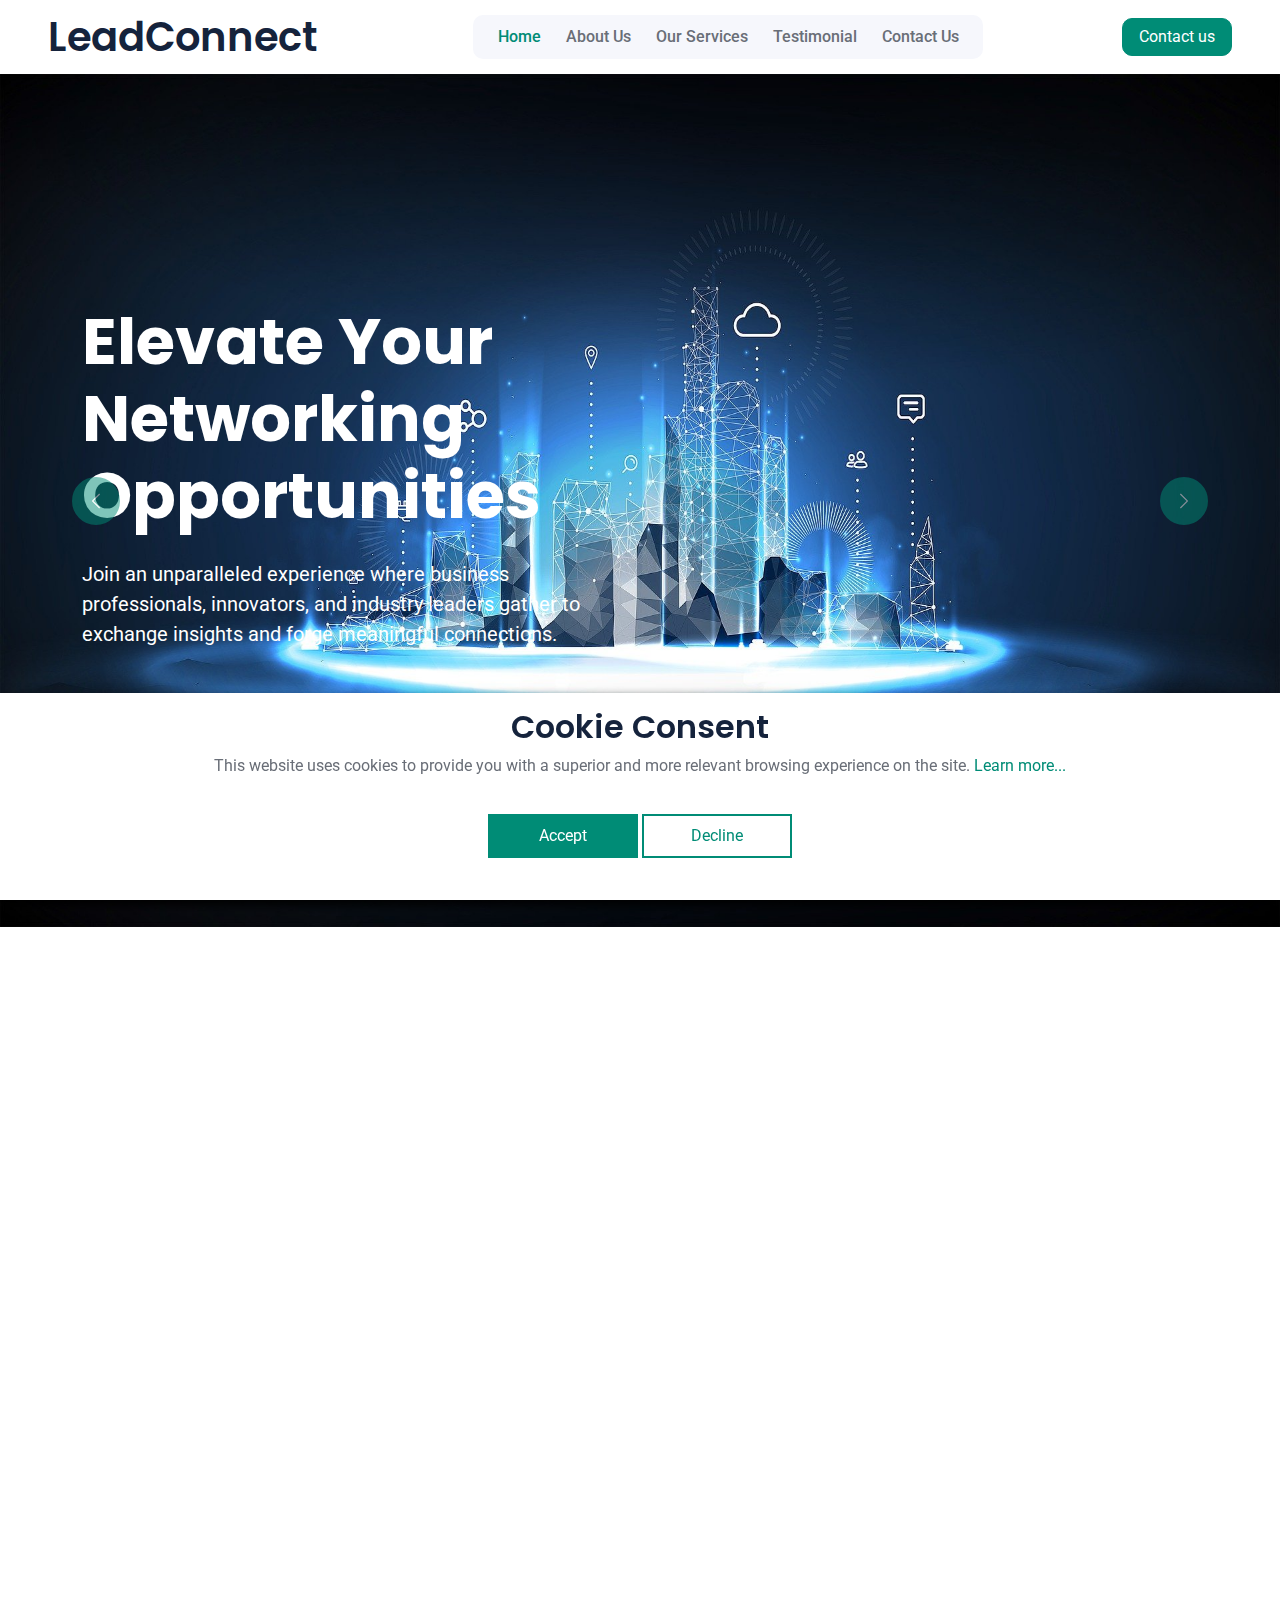
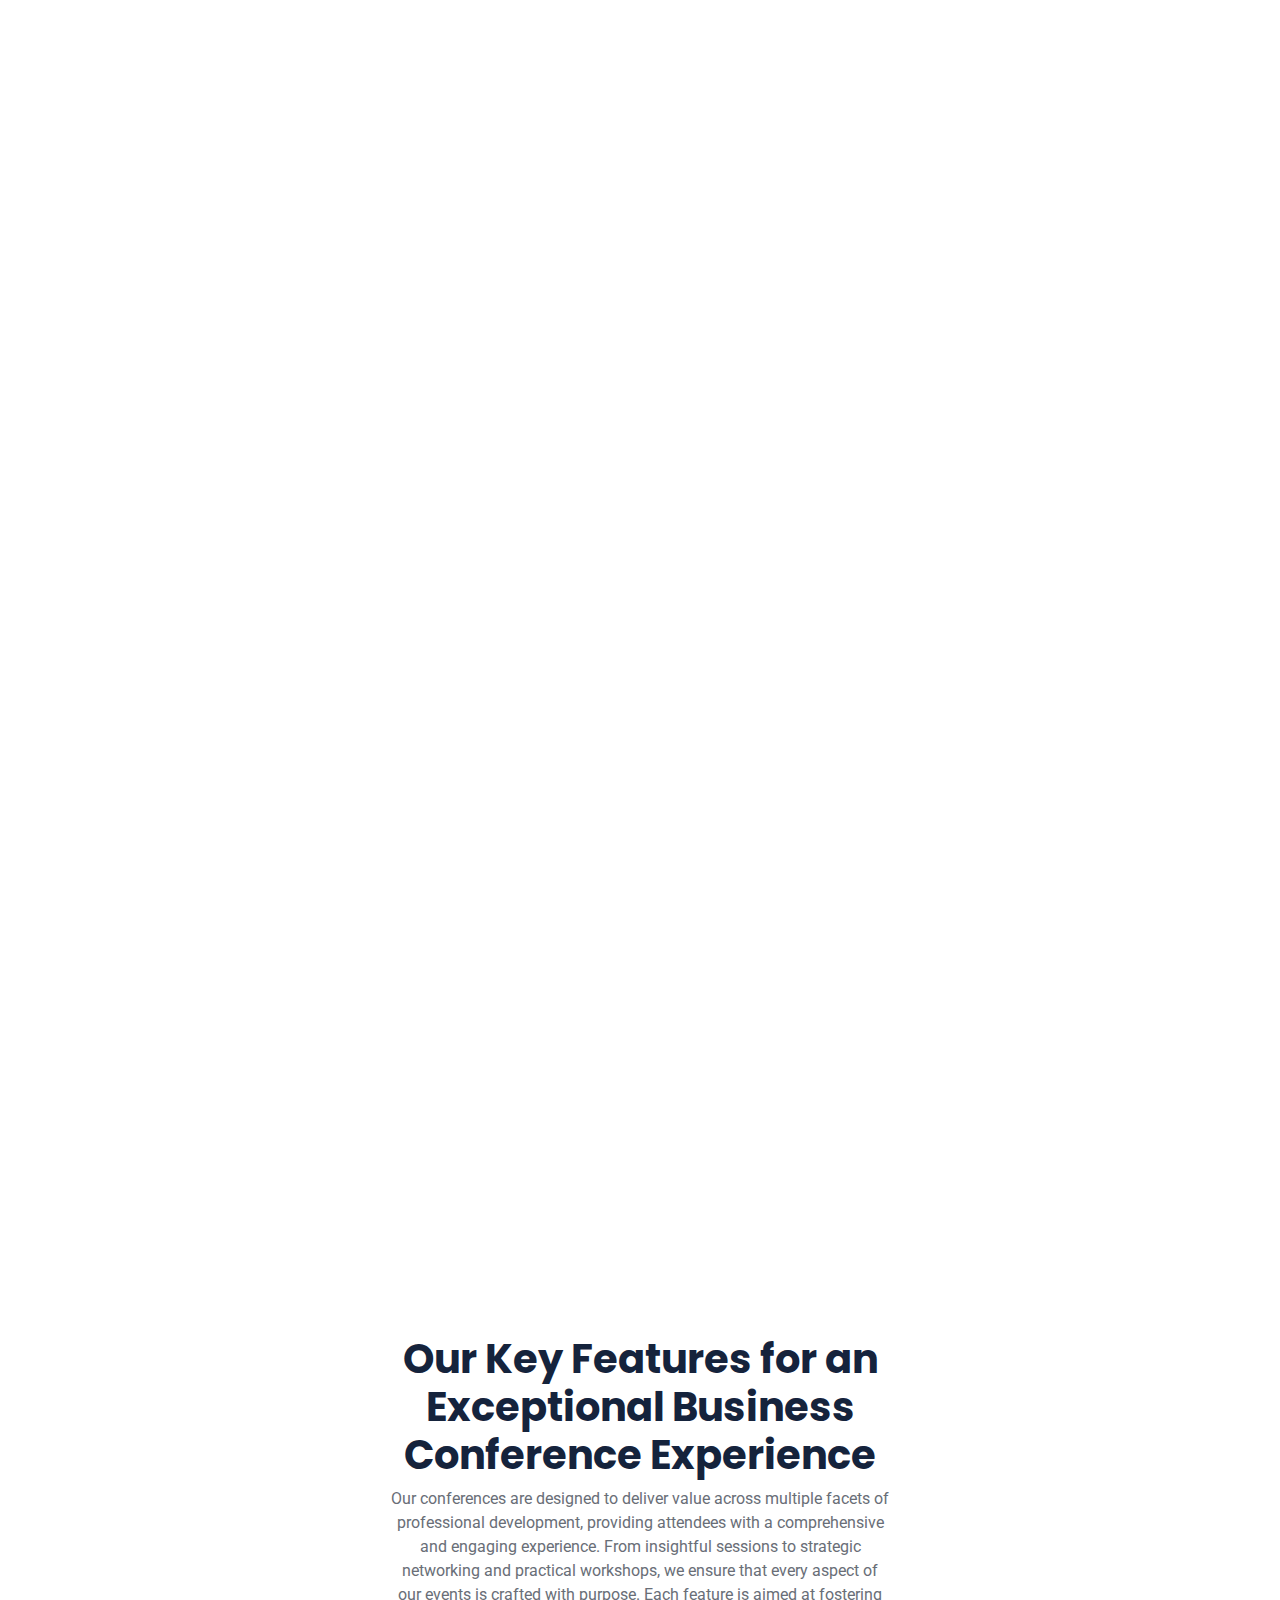
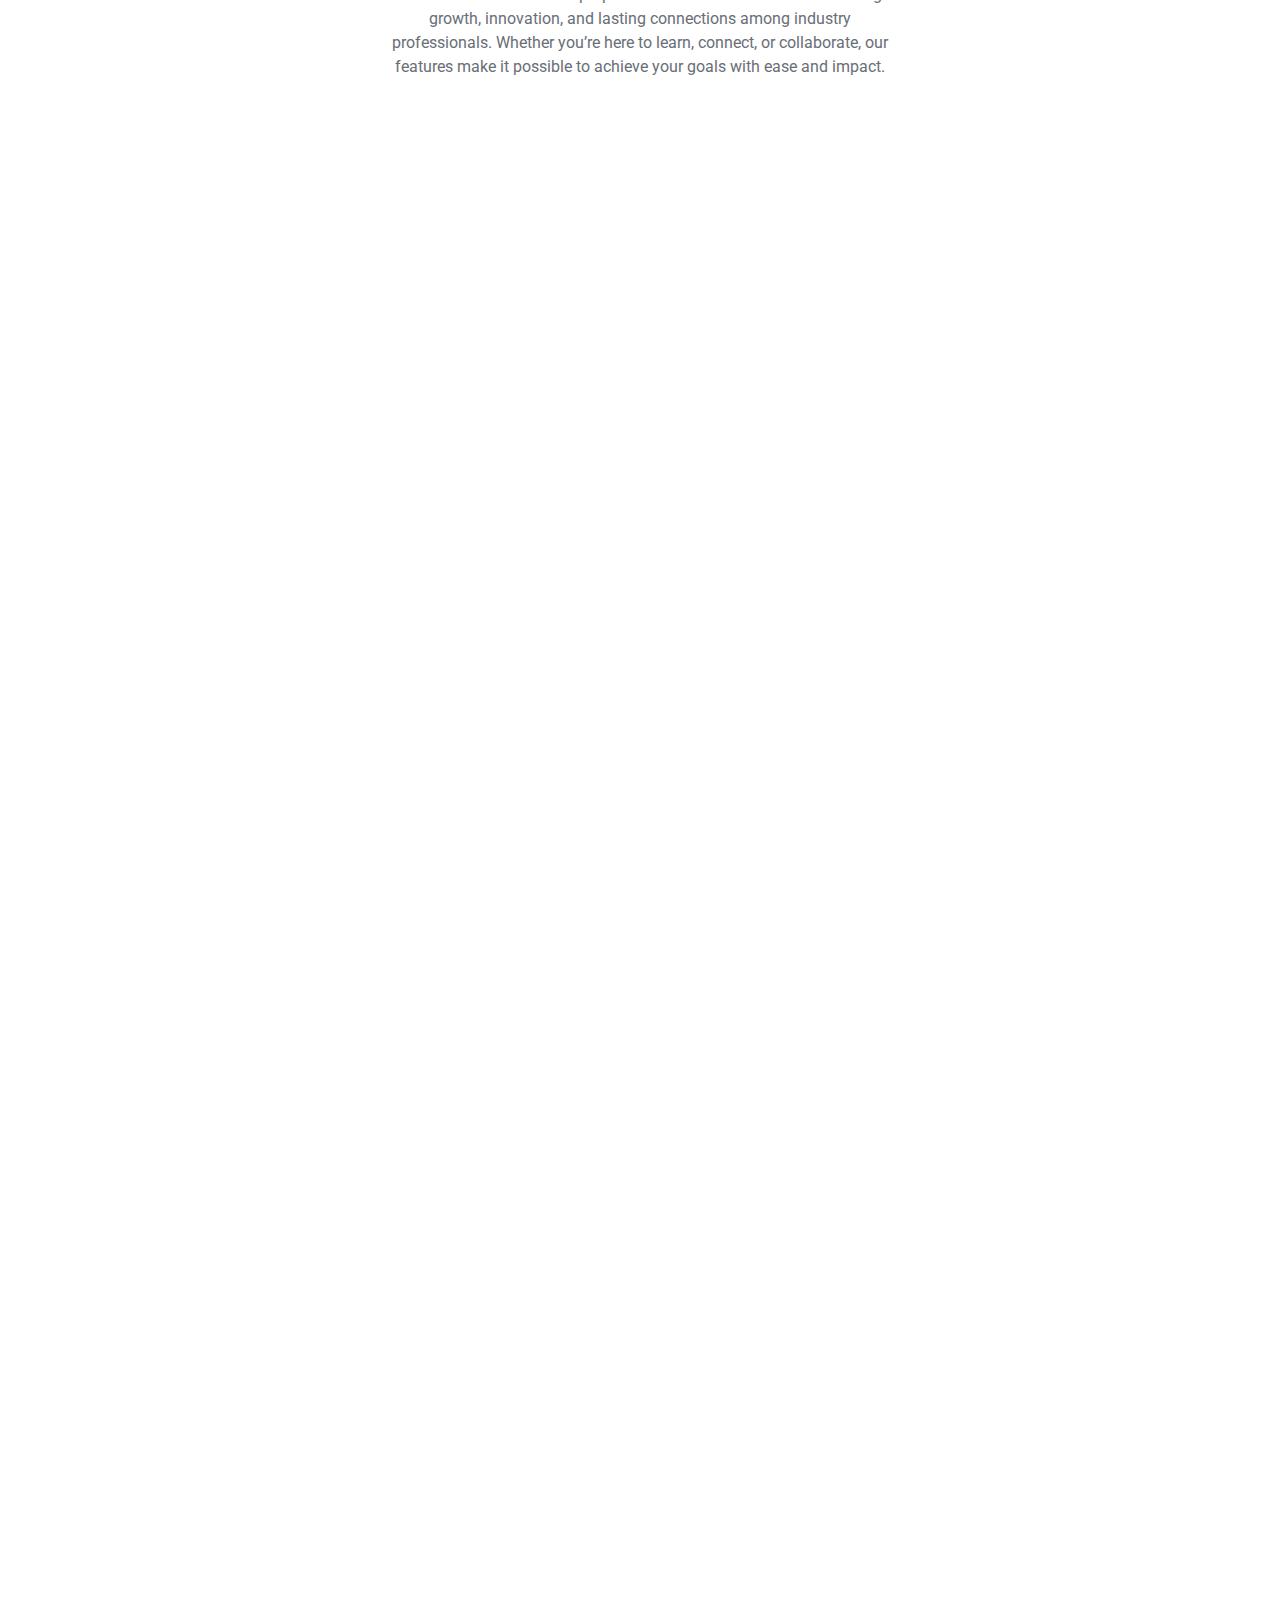
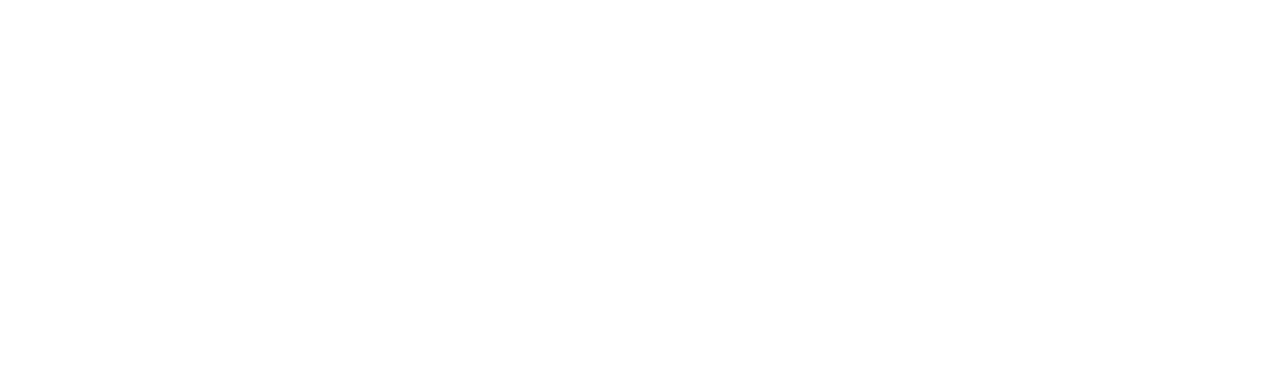
<file: index.html>
<!DOCTYPE html>
<html lang="en">
    <head>
        <meta charset="utf-8" />
        <title>LeadConnect</title>
        <meta content="width=device-width, initial-scale=1.0" name="viewport" />
        <meta content="" name="keywords" />
        <meta content="" name="description" />

        <link rel="shortcut icon" href="img/favicon.png" type="image/x-icon" />

        <!-- Google Web Fonts -->
        <link rel="preconnect" href="https://fonts.googleapis.com" />
        <link rel="preconnect" href="https://fonts.gstatic.com" crossorigin />
        <link
            href="https://fonts.googleapis.com/css2?family=Roboto:wght@400;500&family=Poppins:wght@600;700&display=swap"
            rel="stylesheet"
        />

        <!-- Icon Font Stylesheet -->
        <link
            href="https://cdnjs.cloudflare.com/ajax/libs/font-awesome/5.10.0/css/all.min.css"
            rel="stylesheet"
        />
        <link
            href="https://cdn.jsdelivr.net/npm/bootstrap-icons@1.4.1/font/bootstrap-icons.css"
            rel="stylesheet"
        />

        <!-- Libraries Stylesheet -->
        <link href="lib/animate/animate.min.css" rel="stylesheet" />
        <link
            href="lib/owlcarousel/assets/owl.carousel.min.css"
            rel="stylesheet"
        />

        <!-- Customized Bootstrap Stylesheet -->
        <link href="css/bootstrap.min.css" rel="stylesheet" />

        <!-- Template Stylesheet -->
        <link href="css/style.css" rel="stylesheet" />
    </head>

    <body>
        <!-- Spinner Start -->
        <div
            id="spinner"
            class="show bg-white position-fixed translate-middle w-100 vh-100 top-50 start-50 d-flex align-items-center justify-content-center"
        >
            <div class="spinner-grow text-primary" role="status"></div>
        </div>
        <!-- Spinner End -->

        <!-- Navbar Start -->
        <nav
            class="navbar navbar-expand-lg bg-white navbar-light sticky-top px-4 px-lg-5"
        >
            <a href="index.html" class="navbar-brand d-flex align-items-center">
                <h1 class="m-0">LeadConnect</h1>
            </a>
            <button
                type="button"
                class="navbar-toggler"
                data-bs-toggle="collapse"
                data-bs-target="#navbarCollapse"
            >
                <span class="navbar-toggler-icon"></span>
            </button>
            <div class="collapse navbar-collapse" id="navbarCollapse">
                <div
                    class="navbar-nav mx-auto bg-light rounded pe-4 py-3 py-lg-0"
                >
                    <a href="index.html" class="nav-item nav-link active"
                        >Home</a
                    >
                    <a href="about.html" class="nav-item nav-link">About Us</a>
                    <a href="service.html" class="nav-item nav-link"
                        >Our Services</a
                    >
                    <a href="testimonial.html" class="nav-item nav-link"
                        >Testimonial</a
                    >
                    <a href="contact.html" class="nav-item nav-link"
                        >Contact Us</a
                    >
                </div>
            </div>
            <a
                href="contact.html"
                class="btn btn-primary px-3 d-none d-lg-block"
                >Contact us</a
            >
        </nav>
        <!-- Navbar End -->

        <!-- Carousel Start -->
        <div class="container-fluid p-0 mb-5 wow fadeIn" data-wow-delay="0.1s">
            <div
                id="header-carousel"
                class="carousel slide"
                data-bs-ride="carousel"
            >
                <div class="carousel-inner">
                    <div class="carousel-item active">
                        <img
                            class="w-100"
                            src="img/carousel-1.jpg"
                            alt="Image"
                        />
                        <div class="carousel-caption">
                            <div class="container">
                                <div class="row">
                                    <div class="col-12 col-lg-6">
                                        <h1
                                            class="display-3 text-dark mb-4 animated slideInDown text-white"
                                        >
                                            Elevate Your Networking
                                            Opportunities
                                        </h1>
                                        <p
                                            class="fs-5 text-body mb-5 text-white"
                                            style="color: #fff !important"
                                        >
                                            Join an unparalleled experience
                                            where business professionals,
                                            innovators, and industry leaders
                                            gather to exchange insights and
                                            forge meaningful connections.
                                        </p>
                                    </div>
                                </div>
                            </div>
                        </div>
                    </div>
                    <div class="carousel-item">
                        <img
                            class="w-100"
                            src="img/carousel-2.jpg"
                            alt="Image"
                        />
                        <div class="carousel-caption">
                            <div class="container">
                                <div class="row">
                                    <div class="col-12 col-lg-6">
                                        <h1
                                            class="display-3 text-dark mb-4 animated slideInDown text-white"
                                        >
                                            Gain Cutting-Edge Industry Insights
                                        </h1>
                                        <p
                                            class="fs-5 text-body mb-5 text-white"
                                            style="color: #fff !important"
                                        >
                                            Stay ahead with expert-led
                                            presentations and panel discussions
                                            on current trends, technological
                                            advances, and innovative strategies
                                            shaping the business world.
                                        </p>
                                    </div>
                                </div>
                            </div>
                        </div>
                    </div>
                </div>
                <button
                    class="carousel-control-prev"
                    type="button"
                    data-bs-target="#header-carousel"
                    data-bs-slide="prev"
                >
                    <span
                        class="carousel-control-prev-icon"
                        aria-hidden="true"
                    ></span>
                    <span class="visually-hidden">Previous</span>
                </button>
                <button
                    class="carousel-control-next"
                    type="button"
                    data-bs-target="#header-carousel"
                    data-bs-slide="next"
                >
                    <span
                        class="carousel-control-next-icon"
                        aria-hidden="true"
                    ></span>
                    <span class="visually-hidden">Next</span>
                </button>
            </div>
        </div>
        <!-- Carousel End -->

        <!-- About Start -->
        <div class="container-xxl py-5">
            <div class="container">
                <div class="row g-5">
                    <div class="col-lg-6 wow fadeInUp" data-wow-delay="0.1s">
                        <div
                            class="position-relative overflow-hidden rounded pt-5 h-100"
                            style="min-height: 400px"
                        >
                            <img
                                class="position-absolute w-100 h-100"
                                src="img/approach.jpg"
                                alt=""
                                style="object-fit: cover"
                            />
                        </div>
                    </div>
                    <div class="col-lg-6 wow fadeInUp" data-wow-delay="0.5s">
                        <div class="h-100">
                            <h1 class="display-6 mb-5">
                                Our Comprehensive Approach to Transformative
                                Business Conferences
                            </h1>

                            <p class="mb-4">
                                At our business conferences, we’re committed to
                                fostering a dynamic environment where leaders,
                                entrepreneurs, and industry experts come
                                together to create lasting value. Our approach
                                goes beyond typical conference experiences by
                                carefully designing each event to maximize
                                engagement, learning, and networking for
                                attendees. We combine expertly curated sessions
                                with interactive workshops, in-depth panel
                                discussions, and unique networking opportunities
                                to provide a well-rounded experience that
                                supports both personal and professional growth.
                                We begin by identifying key topics and
                                challenges that are shaping industries today,
                                ensuring that each conference offers relevant
                                and forward-thinking content. Our team
                                collaborates with subject-matter experts to
                                craft a lineup of speakers who can offer diverse
                                perspectives and actionable insights. Each
                                session is designed to address current trends,
                                real-world challenges, and innovative solutions,
                                allowing attendees to walk away with knowledge
                                they can directly apply in their fields.
                            </p>
                        </div>
                    </div>
                </div>
            </div>
        </div>
        <!-- About End -->

        <!-- Facts Start -->
        <div class="container-fluid overflow-hidden my-5 px-lg-0">
            <div class="container">
                <div class="row g-0 mx-lg-0">
                    <div
                        class="col-lg-12 facts-counter wow fadeIn"
                        data-wow-delay="0.5s"
                    >
                        <div class="h-100 px-4 pe-lg-0">
                            <div class="row g-5">
                                <div class="col-sm-3">
                                    <h1
                                        class="display-5"
                                        data-toggle="counter-up"
                                    >
                                        2391
                                    </h1>
                                    <p class="fs-5 text-primary">
                                        Happy Clients
                                    </p>
                                </div>
                                <div class="col-sm-3">
                                    <h1
                                        class="display-5"
                                        data-toggle="counter-up"
                                    >
                                        731
                                    </h1>
                                    <p class="fs-5 text-primary">
                                        Projects Succeed
                                    </p>
                                </div>
                                <div class="col-sm-3">
                                    <h1
                                        class="display-5"
                                        data-toggle="counter-up"
                                    >
                                        420
                                    </h1>
                                    <p class="fs-5 text-primary">
                                        Awards Achieved
                                    </p>
                                </div>
                                <div class="col-sm-3">
                                    <h1
                                        class="display-5"
                                        data-toggle="counter-up"
                                    >
                                        120
                                    </h1>
                                    <p class="fs-5 text-primary">
                                        Team Members
                                    </p>
                                </div>
                            </div>
                        </div>
                    </div>
                </div>
            </div>
        </div>
        <!-- Facts End -->

        <!-- Features Start -->
        <div class="container-xxl py-5">
            <div class="container">
                <div class="row g-5">
                    <div class="col-lg-6 wow fadeInUp" data-wow-delay="0.1s">
                        <h1 class="display-6 mb-5">
                            Why Choose Us for Your Next Business Conference
                        </h1>
                        <p class="mb-4">
                            Our conferences are crafted with purpose and
                            precision, designed to offer an exceptional
                            experience for every attendee. We bring together
                            top-tier industry leaders, thought-provoking
                            content, and impactful networking opportunities to
                            ensure that each conference is a valuable investment
                            in your professional journey. We understand the
                            unique needs of business professionals and provide a
                            platform that not only educates but also inspires
                            and connects. Choosing us means choosing a
                            conference experience that’s curated to drive
                            results, foster connections, and equip you with the
                            knowledge and tools to excel.
                        </p>
                        <div class="row g-3">
                            <div
                                class="col-sm-6 wow fadeIn"
                                data-wow-delay="0.1s"
                            >
                                <div class="bg-light rounded h-100 p-3">
                                    <div
                                        class="bg-white d-flex flex-column justify-content-center text-center rounded h-100 py-4 px-3"
                                    >
                                        <img
                                            class="align-self-center mb-3"
                                            src="img/icon/icon-06-primary.png"
                                            alt=""
                                        />
                                        <h5 class="mb-0">
                                            Expert-Led Sessions
                                        </h5>
                                    </div>
                                </div>
                            </div>
                            <div
                                class="col-sm-6 wow fadeIn"
                                data-wow-delay="0.2s"
                            >
                                <div class="bg-light rounded h-100 p-3">
                                    <div
                                        class="bg-white d-flex flex-column justify-content-center text-center rounded py-4 px-3"
                                    >
                                        <img
                                            class="align-self-center mb-3"
                                            src="img/icon/icon-03-primary.png"
                                            alt=""
                                        />
                                        <h5 class="mb-0">
                                            Innovative Networking
                                        </h5>
                                    </div>
                                </div>
                            </div>
                            <div
                                class="col-sm-6 wow fadeIn"
                                data-wow-delay="0.3s"
                            >
                                <div class="bg-light rounded h-100 p-3">
                                    <div
                                        class="bg-white d-flex flex-column justify-content-center text-center rounded py-4 px-3"
                                    >
                                        <img
                                            class="align-self-center mb-3"
                                            src="img/icon/icon-04-primary.png"
                                            alt=""
                                        />
                                        <h5 class="mb-0">
                                            Actionable Insights
                                        </h5>
                                    </div>
                                </div>
                            </div>
                            <div
                                class="col-sm-6 wow fadeIn"
                                data-wow-delay="0.4s"
                            >
                                <div class="bg-light rounded h-100 p-3">
                                    <div
                                        class="bg-white d-flex flex-column justify-content-center text-center rounded h-100 py-4 px-3"
                                    >
                                        <img
                                            class="align-self-center mb-3"
                                            src="img/icon/icon-07-primary.png"
                                            alt=""
                                        />
                                        <h5 class="mb-0">
                                            Focused Industry Content
                                        </h5>
                                    </div>
                                </div>
                            </div>
                        </div>
                    </div>
                    <div class="col-lg-6 wow fadeInUp" data-wow-delay="0.5s">
                        <div
                            class="position-relative rounded overflow-hidden h-100"
                            style="min-height: 400px"
                        >
                            <img
                                class="position-absolute w-100 h-100"
                                src="img/feature.jpg"
                                alt=""
                                style="object-fit: cover"
                            />
                        </div>
                    </div>
                </div>
            </div>
        </div>
        <!-- Features End -->

        <!-- Service Start -->
        <div class="container-xxl py-5">
            <div class="container">
                <div class="text-center mx-auto" style="max-width: 500px">
                    <h1 class="display-6">
                        Our Key Features for an Exceptional Business Conference
                        Experience
                    </h1>
                    <p class="mb-5">
                        Our conferences are designed to deliver value across
                        multiple facets of professional development, providing
                        attendees with a comprehensive and engaging experience.
                        From insightful sessions to strategic networking and
                        practical workshops, we ensure that every aspect of our
                        events is crafted with purpose. Each feature is aimed at
                        fostering growth, innovation, and lasting connections
                        among industry professionals. Whether you’re here to
                        learn, connect, or collaborate, our features make it
                        possible to achieve your goals with ease and impact.
                    </p>
                </div>
                <div class="row g-4 justify-content-center">
                    <div
                        class="col-lg-4 col-md-6 wow fadeInUp"
                        data-wow-delay="0.1s"
                    >
                        <div class="service-item rounded h-100 p-5">
                            <div class="d-flex align-items-center mb-4">
                                <h4 class="mb-0">Insightful Keynotes</h4>
                            </div>
                            <p class="mb-4">
                                Engaging keynote sessions led by industry
                                leaders and visionaries. Gain deep insights into
                                current trends, challenges, and innovations that
                                shape the business landscape.
                            </p>
                        </div>
                    </div>
                    <div
                        class="col-lg-4 col-md-6 wow fadeInUp"
                        data-wow-delay="0.3s"
                    >
                        <div class="service-item rounded h-100 p-5">
                            <div class="d-flex align-items-center mb-4">
                                <h4 class="mb-0">
                                    Tailored Networking Sessions
                                </h4>
                            </div>
                            <p class="mb-4">
                                Unique networking opportunities structured to
                                help you meet like-minded professionals. From
                                small-group discussions to one-on-one meetups,
                                these sessions are curated to build meaningful
                                connections.
                            </p>
                        </div>
                    </div>
                    <div
                        class="col-lg-4 col-md-6 wow fadeInUp"
                        data-wow-delay="0.5s"
                    >
                        <div class="service-item rounded h-100 p-5">
                            <div class="d-flex align-items-center mb-4">
                                <h4 class="mb-0">Hands-On Workshops</h4>
                            </div>
                            <p class="mb-4">
                                Practical workshops designed to dive deep into
                                specific skills and strategies. Led by experts,
                                these sessions offer actionable guidance that
                                you can directly implement in your business.
                            </p>
                        </div>
                    </div>
                    <div
                        class="col-lg-4 col-md-6 wow fadeInUp"
                        data-wow-delay="0.1s"
                    >
                        <div class="service-item rounded h-100 p-5">
                            <div class="d-flex align-items-center mb-4">
                                <h4 class="mb-0">
                                    Innovative Panel Discussions
                                </h4>
                            </div>
                            <p class="mb-4">
                                Interactive panel discussions featuring diverse
                                perspectives from thought leaders. Address
                                pressing industry issues, explore fresh ideas,
                                and engage in open Q&A sessions with the
                                experts.
                            </p>
                        </div>
                    </div>
                    <div
                        class="col-lg-4 col-md-6 wow fadeInUp"
                        data-wow-delay="0.3s"
                    >
                        <div class="service-item rounded h-100 p-5">
                            <div class="d-flex align-items-center mb-4">
                                <h4 class="mb-0">Exhibition Opportunities</h4>
                            </div>
                            <p class="mb-4">
                                Discover the latest products, services, and
                                innovations from industry vendors. Our
                                exhibition area provides a platform for
                                companies to showcase their offerings and
                                connect with potential partners and clients.
                            </p>
                        </div>
                    </div>
                    <div
                        class="col-lg-4 col-md-6 wow fadeInUp"
                        data-wow-delay="0.5s"
                    >
                        <div class="service-item rounded h-100 p-5">
                            <div class="d-flex align-items-center mb-4">
                                <h4 class="mb-0">Networking Lounge</h4>
                            </div>
                            <p class="mb-4">
                                A dedicated space for informal networking and
                                relaxation. The networking lounge is designed to
                                facilitate conversations, idea sharing, and
                                collaboration among attendees in a comfortable
                                and welcoming environment.
                            </p>
                        </div>
                    </div>
                </div>
            </div>
        </div>
        <!-- Service End -->

        <!-- Appointment Start -->
        <div
            class="container-fluid appointment my-5 py-5 wow fadeIn"
            data-wow-delay="0.1s"
        >
            <div class="container py-5">
                <div class="row g-5">
                    <div class="col-lg-12 wow fadeIn" data-wow-delay="0.3s">
                        <h1 class="display-6 text-white mb-5">
                            Bridging Ideas and Innovation Through Connection
                        </h1>
                        <p class="text-white mb-5">
                            In today's fast-paced business environment, the
                            importance of collaboration and networking cannot be
                            overstated. Our conferences serve as a vital link
                            between diverse industries, innovative ideas, and
                            the professionals who drive change. We believe that
                            transformative ideas emerge when individuals come
                            together, share their experiences, and collaborate
                            across disciplines. By providing a platform that
                            fosters meaningful conversations and connections, we
                            empower attendees to explore new perspectives,
                            challenge conventional thinking, and develop
                            innovative solutions to complex challenges. Each
                            conference is meticulously designed to create an
                            atmosphere where attendees can engage with peers,
                            industry leaders, and experts, sparking discussions
                            that lead to actionable insights and lasting
                            partnerships. Our commitment to facilitating these
                            connections is reflected in every aspect of our
                            events, from the carefully curated agenda to the
                            interactive networking opportunities. We understand
                            that true value lies not just in what you learn but
                            in whom you meet along the way. Join us as we bridge
                            ideas and innovation, paving the way for a brighter
                            future in business.
                        </p>
                    </div>
                </div>
            </div>
        </div>
        <!-- Appointment End -->

        <!-- Footer Start -->
        <div
            class="container-fluid bg-dark footer mt-5 pt-5 wow fadeIn"
            data-wow-delay="0.1s"
        >
            <div class="container py-5">
                <div class="row g-5">
                    <div class="col-lg-3 col-md-6">
                        <h1 class="text-white mb-4">LeadConnect</h1>
                        <p>
                            Our mission is to create exceptional business
                            conference experiences that foster learning,
                            connection, and innovation. We bring together
                            industry leaders, experts, and professionals to
                            share insights, build networks, and drive progress
                            across various sectors.
                        </p>
                    </div>
                    <div class="col-lg-3 col-md-6">
                        <h5 class="text-light mb-4">Address</h5>
                        <p>
                            <i class="fa fa-map-marker-alt me-3"></i>161 Maude
                            St, Sandown, Sandton, 2196, South Africa
                        </p>
                        <p><i class="fa fa-phone-alt me-3"></i>+27117790000</p>
                        <p>
                            <i class="fa fa-envelope me-3"></i
                            >lead_connect@gmail.com
                        </p>
                    </div>
                    <div class="col-lg-3 col-md-6">
                        <h5 class="text-light mb-4">Quick Links</h5>
                        <a class="btn btn-link" href="about.html">About Us</a>
                        <a class="btn btn-link" href="contact.html"
                            >Contact Us</a
                        >
                        <a class="btn btn-link" href="service.html"
                            >Our Services</a
                        >
                        <a class="btn btn-link" href="terms-of-use.html"
                            >Terms & Condition</a
                        >
                        <a class="btn btn-link" href="privacy-policy.html"
                            >Privacy</a
                        >
                    </div>
                    <div class="col-lg-3 col-md-6">
                        <h5 class="text-light mb-4">Newsletter</h5>
                        <p>
                            Stay informed and inspired by joining our
                            newsletter! Get exclusive updates on upcoming
                            business conferences, industry insights, and expert
                            advice straight to your inbox.
                        </p>
                        <div
                            class="position-relative mx-auto"
                            style="max-width: 400px"
                        >
                            <input
                                class="form-control bg-transparent w-100 py-3 ps-4 pe-5"
                                type="text"
                                placeholder="Your email"
                                id="email"
                            />
                            <button
                                type="button"
                                class="btn btn-secondary py-2 position-absolute top-0 end-0 mt-2 me-2"
                                id="submit"
                                onclick="sendForm()"
                            >
                                SignUp
                            </button>
                        </div>
                        <div
                            id="result"
                            style="color: red; font-size: 12px"
                        ></div>
                    </div>
                </div>
            </div>
        </div>
        <!-- Footer End -->

        <!-- Back to Top -->
        <a href="#" class="btn btn-lg btn-primary btn-lg-square back-to-top"
            ><i class="bi bi-arrow-up"></i
        ></a>

        <!-- Cookie banner -->
        <div class="cookie-wrapper show">
            <div>
                <i class="bx bx-cookie"></i>
                <h2 style="text-align: center">Cookie Consent</h2>
            </div>

            <div class="data">
                <p>
                    This website uses cookies to provide you with a superior and
                    more relevant browsing experience on the site.
                    <a href="#">Learn more...</a>
                </p>
            </div>

            <div class="buttons">
                <button class="cookie-button" id="acceptBtn">Accept</button>
                <button class="cookie-button" id="declineBtn">Decline</button>
            </div>
        </div>
        <!-- End Cookie banner -->

        <!-- JavaScript Libraries -->
        <script src="https://code.jquery.com/jquery-3.4.1.min.js"></script>
        <script src="https://cdn.jsdelivr.net/npm/bootstrap@5.0.0/dist/js/bootstrap.bundle.min.js"></script>
        <script src="lib/wow/wow.min.js"></script>
        <script src="lib/easing/easing.min.js"></script>
        <script src="lib/waypoints/waypoints.min.js"></script>
        <script src="lib/owlcarousel/owl.carousel.min.js"></script>
        <script src="lib/counterup/counterup.min.js"></script>

        <!-- Template Javascript -->
        <script src="js/main.js"></script>
        <script src="js/cookiebanner.js"></script>
        <script src="js/contact-form.js"></script>
    </body>
</html>
</file>
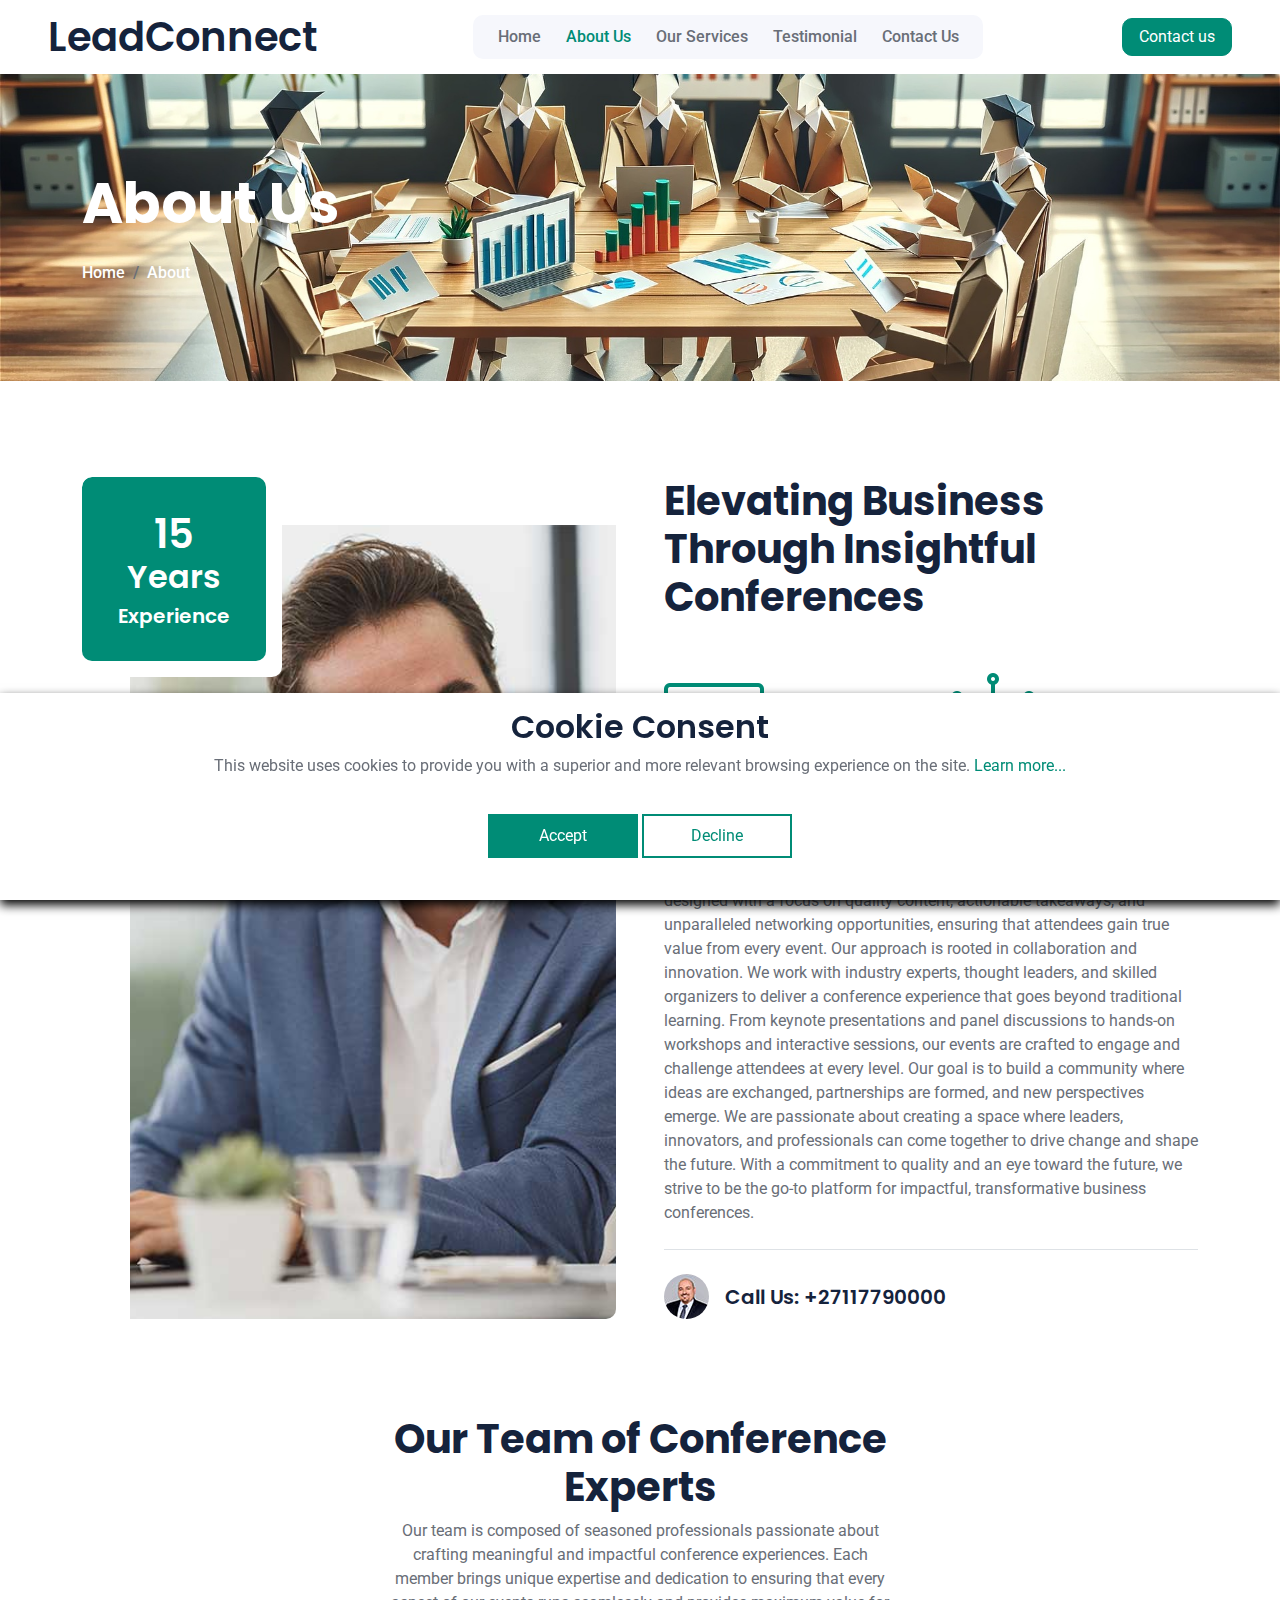
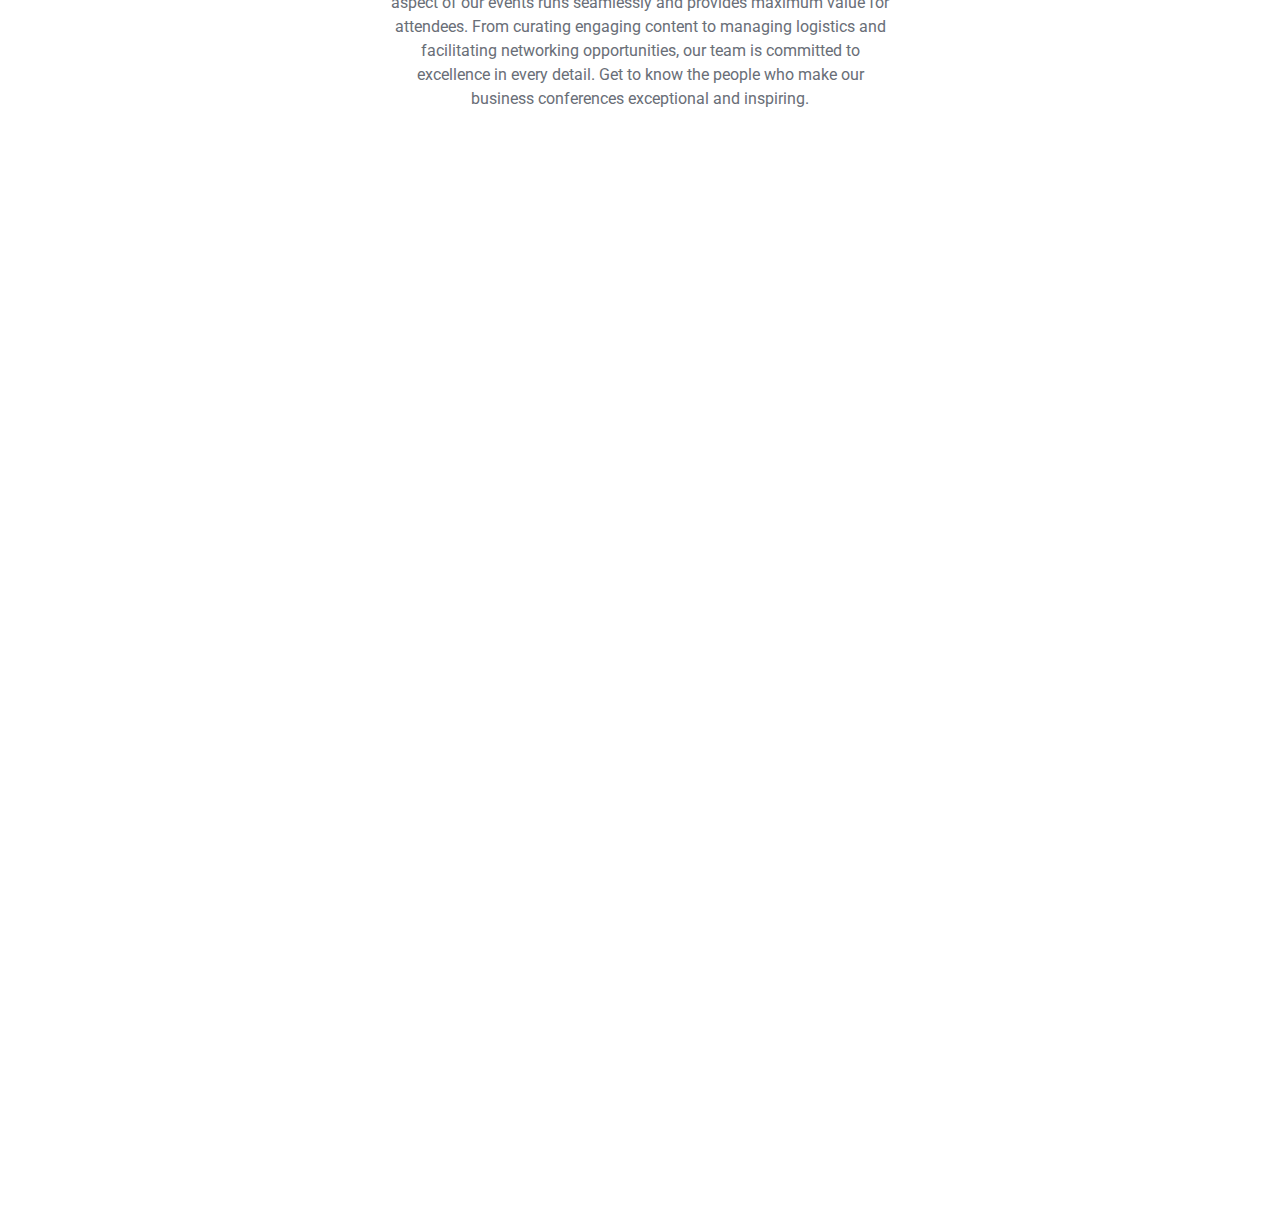
<file: about.html>
<!DOCTYPE html>
<html lang="en">
    <head>
        <meta charset="utf-8" />
        <title>LeadConnect</title>
        <meta content="width=device-width, initial-scale=1.0" name="viewport" />
        <meta content="" name="keywords" />
        <meta content="" name="description" />

        <link rel="shortcut icon" href="img/favicon.png" type="image/x-icon" />

        <!-- Google Web Fonts -->
        <link rel="preconnect" href="https://fonts.googleapis.com" />
        <link rel="preconnect" href="https://fonts.gstatic.com" crossorigin />
        <link
            href="https://fonts.googleapis.com/css2?family=Roboto:wght@400;500&family=Poppins:wght@600;700&display=swap"
            rel="stylesheet"
        />

        <!-- Icon Font Stylesheet -->
        <link
            href="https://cdnjs.cloudflare.com/ajax/libs/font-awesome/5.10.0/css/all.min.css"
            rel="stylesheet"
        />
        <link
            href="https://cdn.jsdelivr.net/npm/bootstrap-icons@1.4.1/font/bootstrap-icons.css"
            rel="stylesheet"
        />

        <!-- Libraries Stylesheet -->
        <link href="lib/animate/animate.min.css" rel="stylesheet" />
        <link
            href="lib/owlcarousel/assets/owl.carousel.min.css"
            rel="stylesheet"
        />

        <!-- Customized Bootstrap Stylesheet -->
        <link href="css/bootstrap.min.css" rel="stylesheet" />

        <!-- Template Stylesheet -->
        <link href="css/style.css" rel="stylesheet" />
    </head>

    <body>
        <!-- Spinner Start -->
        <div
            id="spinner"
            class="show bg-white position-fixed translate-middle w-100 vh-100 top-50 start-50 d-flex align-items-center justify-content-center"
        >
            <div class="spinner-grow text-primary" role="status"></div>
        </div>
        <!-- Spinner End -->

        <!-- Navbar Start -->
        <nav
            class="navbar navbar-expand-lg bg-white navbar-light sticky-top px-4 px-lg-5"
        >
            <a href="index.html" class="navbar-brand d-flex align-items-center">
                <h1 class="m-0">LeadConnect</h1>
            </a>
            <button
                type="button"
                class="navbar-toggler"
                data-bs-toggle="collapse"
                data-bs-target="#navbarCollapse"
            >
                <span class="navbar-toggler-icon"></span>
            </button>
            <div class="collapse navbar-collapse" id="navbarCollapse">
                <div
                    class="navbar-nav mx-auto bg-light rounded pe-4 py-3 py-lg-0"
                >
                    <a href="index.html" class="nav-item nav-link">Home</a>
                    <a href="about.html" class="nav-item nav-link active"
                        >About Us</a
                    >
                    <a href="service.html" class="nav-item nav-link"
                        >Our Services</a
                    >
                    <a href="testimonial.html" class="nav-item nav-link"
                        >Testimonial</a
                    >
                    <a href="contact.html" class="nav-item nav-link"
                        >Contact Us</a
                    >
                </div>
            </div>
            <a
                href="contact.html"
                class="btn btn-primary px-3 d-none d-lg-block"
                >Contact us</a
            >
        </nav>
        <!-- Navbar End -->

        <!-- Page Header Start -->
        <div
            class="container-fluid page-header breadcrumbs bg1 py-5 mb-5 wow fadeIn"
            data-wow-delay="0.1s"
        >
            <div class="container py-5">
                <h1
                    class="display-4 animated slideInDown mb-4"
                    style="color: #fff"
                >
                    About Us
                </h1>
                <nav aria-label="breadcrumb animated slideInDown">
                    <ol class="breadcrumb mb-0">
                        <li class="breadcrumb-item">
                            <a href="index.html" style="color: #fff">Home</a>
                        </li>
                        <li
                            class="breadcrumb-item active"
                            aria-current="page"
                            style="color: #fff"
                        >
                            About
                        </li>
                    </ol>
                </nav>
            </div>
        </div>
        <!-- Page Header End -->

        <!-- About Start -->
        <div class="container-xxl py-5">
            <div class="container">
                <div class="row g-5">
                    <div class="col-lg-6 wow fadeInUp" data-wow-delay="0.1s">
                        <div
                            class="position-relative overflow-hidden rounded ps-5 pt-5 h-100"
                            style="min-height: 400px"
                        >
                            <img
                                class="position-absolute w-100 h-100"
                                src="img/about.jpg"
                                alt=""
                                style="object-fit: cover"
                            />
                            <div
                                class="position-absolute top-0 start-0 bg-white rounded pe-3 pb-3"
                                style="width: 200px; height: 200px"
                            >
                                <div
                                    class="d-flex flex-column justify-content-center text-center bg-primary rounded h-100 p-3"
                                >
                                    <h1 class="text-white mb-0">15</h1>
                                    <h2 class="text-white">Years</h2>
                                    <h5 class="text-white mb-0">Experience</h5>
                                </div>
                            </div>
                        </div>
                    </div>
                    <div class="col-lg-6 wow fadeInUp" data-wow-delay="0.5s">
                        <div class="h-100">
                            <h1 class="display-6 mb-5">
                                Elevating Business Through Insightful
                                Conferences
                            </h1>

                            <div class="row g-4 mb-4">
                                <div class="col-sm-6">
                                    <div class="d-flex align-items-center">
                                        <img
                                            class="flex-shrink-0 me-3"
                                            src="img/icon/icon-04-primary.png"
                                            alt=""
                                        />
                                        <h5 class="mb-0">
                                            Unmatched Networking
                                        </h5>
                                    </div>
                                </div>
                                <div class="col-sm-6">
                                    <div class="d-flex align-items-center">
                                        <img
                                            class="flex-shrink-0 me-3"
                                            src="img/icon/icon-03-primary.png"
                                            alt=""
                                        />
                                        <h5 class="mb-0">Expert-Led Content</h5>
                                    </div>
                                </div>
                            </div>
                            <p class="mb-4">
                                We are dedicated to curating impactful business
                                conferences that inspire, educate, and connect
                                professionals from diverse industries. Our
                                mission is to empower attendees with the
                                knowledge, insights, and connections needed to
                                excel in an ever-evolving business landscape.
                                Each conference is designed with a focus on
                                quality content, actionable takeaways, and
                                unparalleled networking opportunities, ensuring
                                that attendees gain true value from every event.
                                Our approach is rooted in collaboration and
                                innovation. We work with industry experts,
                                thought leaders, and skilled organizers to
                                deliver a conference experience that goes beyond
                                traditional learning. From keynote presentations
                                and panel discussions to hands-on workshops and
                                interactive sessions, our events are crafted to
                                engage and challenge attendees at every level.
                                Our goal is to build a community where ideas are
                                exchanged, partnerships are formed, and new
                                perspectives emerge. We are passionate about
                                creating a space where leaders, innovators, and
                                professionals can come together to drive change
                                and shape the future. With a commitment to
                                quality and an eye toward the future, we strive
                                to be the go-to platform for impactful,
                                transformative business conferences.
                            </p>
                            <div class="border-top mt-4 pt-4">
                                <div class="d-flex align-items-center">
                                    <img
                                        class="flex-shrink-0 rounded-circle me-3"
                                        src="img/profile.jpg"
                                        alt=""
                                    />
                                    <h5 class="mb-0">Call Us: +27117790000</h5>
                                </div>
                            </div>
                        </div>
                    </div>
                </div>
            </div>
        </div>
        <!-- About End -->

        <!-- Team Start -->
        <div class="container-xxl py-5">
            <div class="container">
                <div class="text-center mx-auto" style="max-width: 500px">
                    <h1 class="display-6">Our Team of Conference Experts</h1>
                    <p class="mb-5">
                        Our team is composed of seasoned professionals
                        passionate about crafting meaningful and impactful
                        conference experiences. Each member brings unique
                        expertise and dedication to ensuring that every aspect
                        of our events runs seamlessly and provides maximum value
                        for attendees. From curating engaging content to
                        managing logistics and facilitating networking
                        opportunities, our team is committed to excellence in
                        every detail. Get to know the people who make our
                        business conferences exceptional and inspiring.
                    </p>
                </div>
                <div class="row g-4">
                    <div
                        class="col-lg-3 col-md-6 wow fadeInUp"
                        data-wow-delay="0.1s"
                    >
                        <div class="team-item rounded">
                            <img
                                class="img-fluid"
                                src="img/team-1.jpg"
                                alt=""
                            />
                            <div class="text-center p-4">
                                <h5>James Carter</h5>
                                <span>Event Director</span>
                            </div>
                            <div class="team-text text-center bg-white p-4">
                                <p>
                                    With over 15 years of experience in managing
                                    large-scale events, James brings a strategic
                                    approach to conference planning, ensuring
                                    that each session, speaker, and activity is
                                    aligned with our mission of delivering
                                    valuable experiences for attendees.
                                </p>
                            </div>
                        </div>
                    </div>
                    <div
                        class="col-lg-3 col-md-6 wow fadeInUp"
                        data-wow-delay="0.3s"
                    >
                        <div class="team-item rounded">
                            <img
                                class="img-fluid"
                                src="img/team-2.jpg"
                                alt=""
                            />
                            <div class="text-center p-4">
                                <h5>Sophia Evans</h5>
                                <span>Content Curator</span>
                            </div>
                            <div class="team-text text-center bg-white p-4">
                                <p>
                                    A former business analyst, Sophia has a keen
                                    eye for current trends and industry needs.
                                    She works closely with speakers and experts
                                    to design sessions that are relevant,
                                    insightful, and tailored to the audience,
                                    ensuring participants walk away with
                                    actionable insights.
                                </p>
                            </div>
                        </div>
                    </div>
                    <div
                        class="col-lg-3 col-md-6 wow fadeInUp"
                        data-wow-delay="0.5s"
                    >
                        <div class="team-item rounded">
                            <img
                                class="img-fluid"
                                src="img/team-4.jpg"
                                alt=""
                            />
                            <div class="text-center p-4">
                                <h5>David Kim</h5>
                                <span>Networking Coordinator</span>
                            </div>
                            <div class="team-text text-center bg-white p-4">
                                <p>
                                    David specializes in creating unique
                                    networking opportunities that foster genuine
                                    connections. His background in professional
                                    development enables him to design sessions
                                    that encourage collaboration and build
                                    lasting relationships among conference
                                    attendees.
                                </p>
                            </div>
                        </div>
                    </div>
                    <div
                        class="col-lg-3 col-md-6 wow fadeInUp"
                        data-wow-delay="0.7s"
                    >
                        <div class="team-item rounded">
                            <img
                                class="img-fluid"
                                src="img/team-3.jpg"
                                alt=""
                            />
                            <div class="text-center p-4">
                                <h5>Lisa Monroe</h5>
                                <span>Marketing & Engagement Manager</span>
                            </div>
                            <div class="team-text text-center bg-white p-4">
                                <p>
                                    Lisa leads the charge in making our events
                                    visible and engaging for a wide audience.
                                    With a passion for storytelling and
                                    strategic outreach, she ensures that our
                                    messaging resonates with prospective
                                    attendees and captures the true spirit of
                                    our conferences.
                                </p>
                            </div>
                        </div>
                    </div>
                </div>
            </div>
        </div>
        <!-- Team End -->

        <!-- Footer Start -->
        <div
            class="container-fluid bg-dark footer mt-5 pt-5 wow fadeIn"
            data-wow-delay="0.1s"
        >
            <div class="container py-5">
                <div class="row g-5">
                    <div class="col-lg-3 col-md-6">
                        <h1 class="text-white mb-4">LeadConnect</h1>
                        <p>
                            Our mission is to create exceptional business
                            conference experiences that foster learning,
                            connection, and innovation. We bring together
                            industry leaders, experts, and professionals to
                            share insights, build networks, and drive progress
                            across various sectors.
                        </p>
                    </div>
                    <div class="col-lg-3 col-md-6">
                        <h5 class="text-light mb-4">Address</h5>
                        <p>
                            <i class="fa fa-map-marker-alt me-3"></i>161 Maude
                            St, Sandown, Sandton, 2196, South Africa
                        </p>
                        <p><i class="fa fa-phone-alt me-3"></i>+27117790000</p>
                        <p>
                            <i class="fa fa-envelope me-3"></i
                            >lead_connect@gmail.com
                        </p>
                    </div>
                    <div class="col-lg-3 col-md-6">
                        <h5 class="text-light mb-4">Quick Links</h5>
                        <a class="btn btn-link" href="about.html">About Us</a>
                        <a class="btn btn-link" href="contact.html"
                            >Contact Us</a
                        >
                        <a class="btn btn-link" href="service.html"
                            >Our Services</a
                        >
                        <a class="btn btn-link" href="terms-of-use.html"
                            >Terms & Condition</a
                        >
                        <a class="btn btn-link" href="privacy-policy.html"
                            >Privacy</a
                        >
                    </div>
                    <div class="col-lg-3 col-md-6">
                        <h5 class="text-light mb-4">Newsletter</h5>
                        <p>
                            Stay informed and inspired by joining our
                            newsletter! Get exclusive updates on upcoming
                            business conferences, industry insights, and expert
                            advice straight to your inbox.
                        </p>
                        <div
                            class="position-relative mx-auto"
                            style="max-width: 400px"
                        >
                            <input
                                class="form-control bg-transparent w-100 py-3 ps-4 pe-5"
                                type="text"
                                placeholder="Your email"
                                id="email"
                            />
                            <button
                                type="button"
                                class="btn btn-secondary py-2 position-absolute top-0 end-0 mt-2 me-2"
                                id="submit"
                                onclick="sendForm()"
                            >
                                SignUp
                            </button>
                        </div>
                        <div
                            id="result"
                            style="color: red; font-size: 12px"
                        ></div>
                    </div>
                </div>
            </div>
        </div>
        <!-- Footer End -->

        <!-- Back to Top -->
        <a href="#" class="btn btn-lg btn-primary btn-lg-square back-to-top"
            ><i class="bi bi-arrow-up"></i
        ></a>

        <!-- Cookie banner -->
        <div class="cookie-wrapper show">
            <div>
                <i class="bx bx-cookie"></i>
                <h2 style="text-align: center">Cookie Consent</h2>
            </div>

            <div class="data">
                <p>
                    This website uses cookies to provide you with a superior and
                    more relevant browsing experience on the site.
                    <a href="#">Learn more...</a>
                </p>
            </div>

            <div class="buttons">
                <button class="cookie-button" id="acceptBtn">Accept</button>
                <button class="cookie-button" id="declineBtn">Decline</button>
            </div>
        </div>
        <!-- End Cookie banner -->

        <!-- JavaScript Libraries -->
        <script src="https://code.jquery.com/jquery-3.4.1.min.js"></script>
        <script src="https://cdn.jsdelivr.net/npm/bootstrap@5.0.0/dist/js/bootstrap.bundle.min.js"></script>
        <script src="lib/wow/wow.min.js"></script>
        <script src="lib/easing/easing.min.js"></script>
        <script src="lib/waypoints/waypoints.min.js"></script>
        <script src="lib/owlcarousel/owl.carousel.min.js"></script>
        <script src="lib/counterup/counterup.min.js"></script>

        <!-- Template Javascript -->
        <script src="js/main.js"></script>
        <script src="js/cookiebanner.js"></script>
        <script src="js/contact-form.js"></script>
    </body>
</html>
</file>
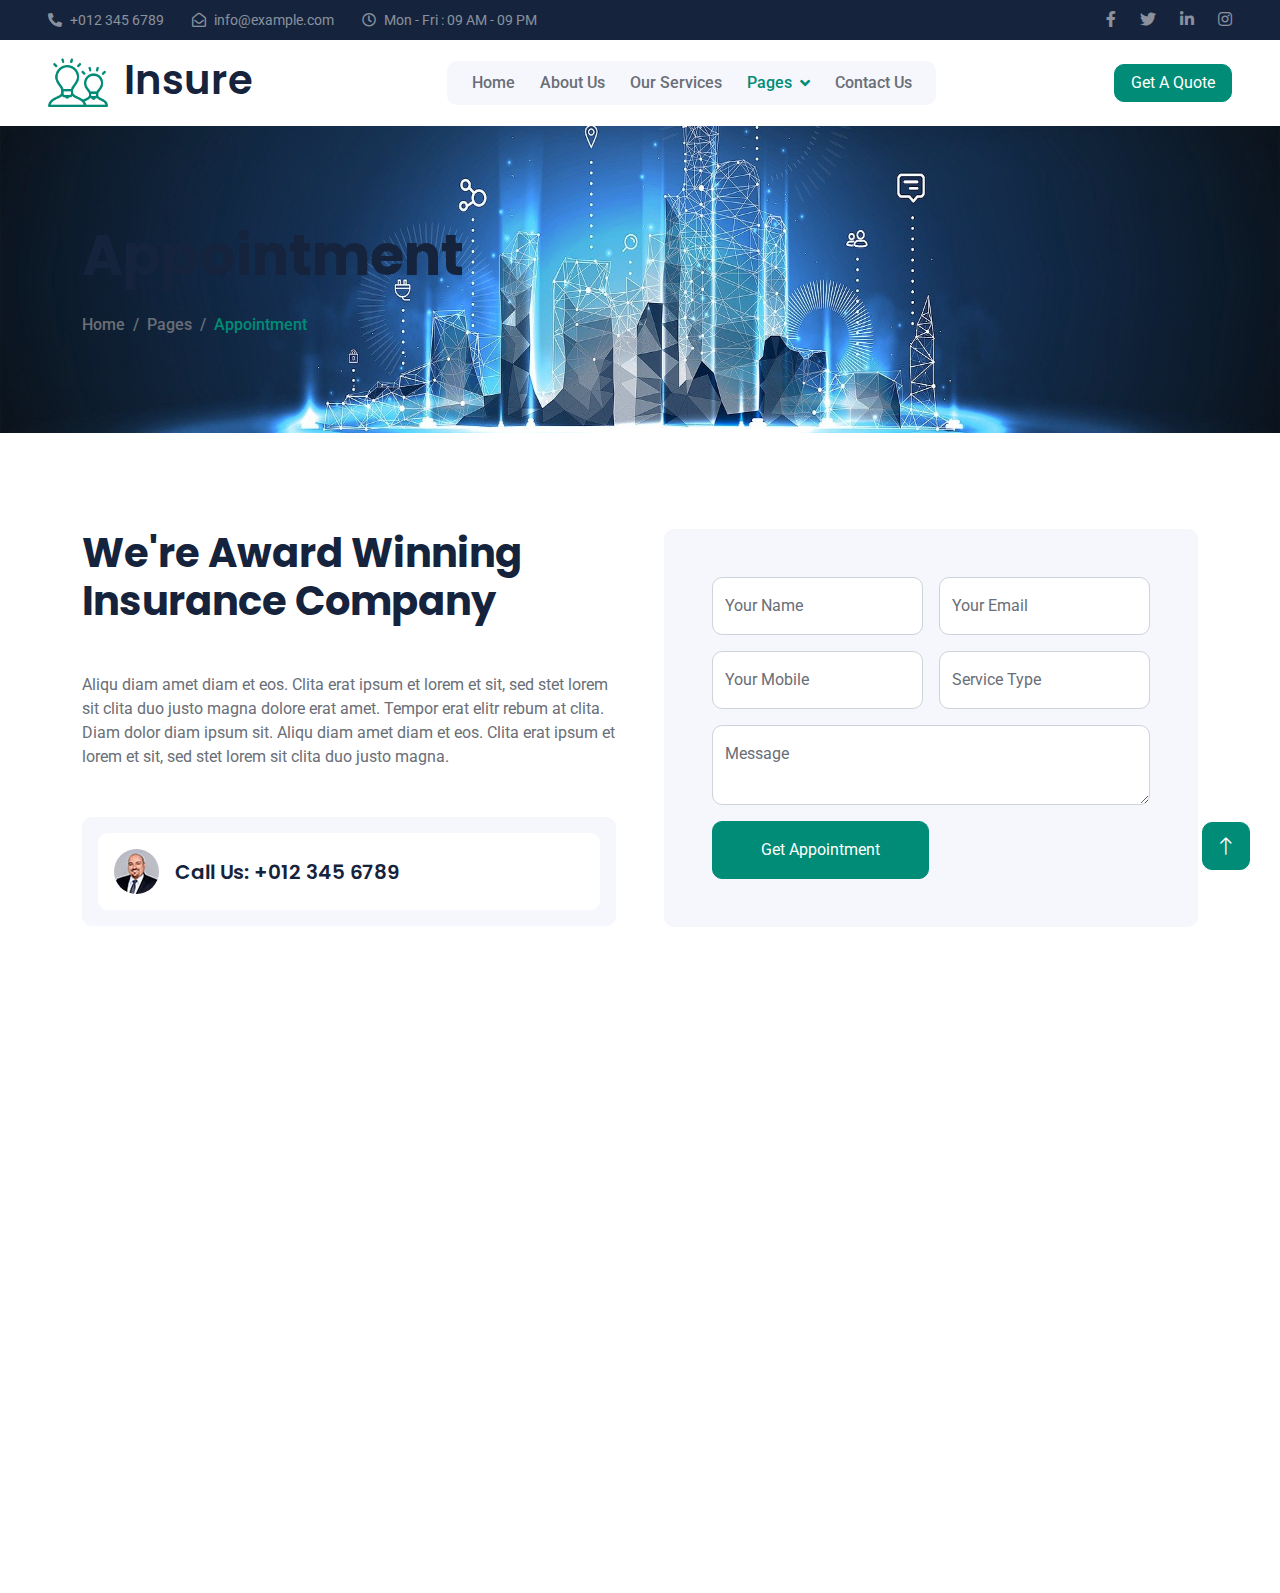
<file: appointment.html>
<!DOCTYPE html>
<html lang="en">
    <head>
        <meta charset="utf-8" />
        <title>Insure - Insurance HTML Template</title>
        <meta content="width=device-width, initial-scale=1.0" name="viewport" />
        <meta content="" name="keywords" />
        <meta content="" name="description" />

        <!-- Favicon -->
        <link href="img/favicon.ico" rel="icon" />

        <!-- Google Web Fonts -->
        <link rel="preconnect" href="https://fonts.googleapis.com" />
        <link rel="preconnect" href="https://fonts.gstatic.com" crossorigin />
        <link
            href="https://fonts.googleapis.com/css2?family=Roboto:wght@400;500&family=Poppins:wght@600;700&display=swap"
            rel="stylesheet"
        />

        <!-- Icon Font Stylesheet -->
        <link
            href="https://cdnjs.cloudflare.com/ajax/libs/font-awesome/5.10.0/css/all.min.css"
            rel="stylesheet"
        />
        <link
            href="https://cdn.jsdelivr.net/npm/bootstrap-icons@1.4.1/font/bootstrap-icons.css"
            rel="stylesheet"
        />

        <!-- Libraries Stylesheet -->
        <link href="lib/animate/animate.min.css" rel="stylesheet" />
        <link
            href="lib/owlcarousel/assets/owl.carousel.min.css"
            rel="stylesheet"
        />

        <!-- Customized Bootstrap Stylesheet -->
        <link href="css/bootstrap.min.css" rel="stylesheet" />

        <!-- Template Stylesheet -->
        <link href="css/style.css" rel="stylesheet" />
    </head>

    <body>
        <!-- Spinner Start -->
        <div
            id="spinner"
            class="show bg-white position-fixed translate-middle w-100 vh-100 top-50 start-50 d-flex align-items-center justify-content-center"
        >
            <div class="spinner-grow text-primary" role="status"></div>
        </div>
        <!-- Spinner End -->

        <!-- Topbar Start -->
        <div
            class="container-fluid bg-dark text-white-50 py-2 px-0 d-none d-lg-block"
        >
            <div class="row gx-0 align-items-center">
                <div class="col-lg-7 px-5 text-start">
                    <div class="h-100 d-inline-flex align-items-center me-4">
                        <small class="fa fa-phone-alt me-2"></small>
                        <small>+012 345 6789</small>
                    </div>
                    <div class="h-100 d-inline-flex align-items-center me-4">
                        <small class="far fa-envelope-open me-2"></small>
                        <small>info@example.com</small>
                    </div>
                    <div class="h-100 d-inline-flex align-items-center me-4">
                        <small class="far fa-clock me-2"></small>
                        <small>Mon - Fri : 09 AM - 09 PM</small>
                    </div>
                </div>
                <div class="col-lg-5 px-5 text-end">
                    <div class="h-100 d-inline-flex align-items-center">
                        <a class="text-white-50 ms-4" href=""
                            ><i class="fab fa-facebook-f"></i
                        ></a>
                        <a class="text-white-50 ms-4" href=""
                            ><i class="fab fa-twitter"></i
                        ></a>
                        <a class="text-white-50 ms-4" href=""
                            ><i class="fab fa-linkedin-in"></i
                        ></a>
                        <a class="text-white-50 ms-4" href=""
                            ><i class="fab fa-instagram"></i
                        ></a>
                    </div>
                </div>
            </div>
        </div>
        <!-- Topbar End -->

        <!-- Navbar Start -->
        <nav
            class="navbar navbar-expand-lg bg-white navbar-light sticky-top px-4 px-lg-5"
        >
            <a href="index.html" class="navbar-brand d-flex align-items-center">
                <h1 class="m-0">
                    <img
                        class="img-fluid me-3"
                        src="img/icon/icon-02-primary.png"
                        alt=""
                    />Insure
                </h1>
            </a>
            <button
                type="button"
                class="navbar-toggler"
                data-bs-toggle="collapse"
                data-bs-target="#navbarCollapse"
            >
                <span class="navbar-toggler-icon"></span>
            </button>
            <div class="collapse navbar-collapse" id="navbarCollapse">
                <div
                    class="navbar-nav mx-auto bg-light rounded pe-4 py-3 py-lg-0"
                >
                    <a href="index.html" class="nav-item nav-link">Home</a>
                    <a href="about.html" class="nav-item nav-link">About Us</a>
                    <a href="service.html" class="nav-item nav-link"
                        >Our Services</a
                    >
                    <div class="nav-item dropdown">
                        <a
                            href="#"
                            class="nav-link dropdown-toggle active"
                            data-bs-toggle="dropdown"
                            >Pages</a
                        >
                        <div class="dropdown-menu bg-light border-0 m-0">
                            <a href="feature.html" class="dropdown-item"
                                >Features</a
                            >
                            <a
                                href="appointment.html"
                                class="dropdown-item active"
                                >Appointment</a
                            >
                            <a href="team.html" class="dropdown-item"
                                >Team Members</a
                            >
                            <a href="testimonial.html" class="dropdown-item"
                                >Testimonial</a
                            >
                            <a href="404.html" class="dropdown-item"
                                >404 Page</a
                            >
                        </div>
                    </div>
                    <a href="contact.html" class="nav-item nav-link"
                        >Contact Us</a
                    >
                </div>
            </div>
            <a href="" class="btn btn-primary px-3 d-none d-lg-block"
                >Get A Quote</a
            >
        </nav>
        <!-- Navbar End -->

        <!-- Page Header Start -->
        <div
            class="container-fluid page-header breadcrumbs py-5 mb-5 wow fadeIn"
            data-wow-delay="0.1s"
        >
            <div class="container py-5">
                <h1 class="display-4 animated slideInDown mb-4">Appointment</h1>
                <nav aria-label="breadcrumb animated slideInDown">
                    <ol class="breadcrumb mb-0">
                        <li class="breadcrumb-item"><a href="#">Home</a></li>
                        <li class="breadcrumb-item"><a href="#">Pages</a></li>
                        <li class="breadcrumb-item active" aria-current="page">
                            Appointment
                        </li>
                    </ol>
                </nav>
            </div>
        </div>
        <!-- Page Header End -->

        <!-- Appointment Start -->
        <div class="container-fluid py-5 wow fadeIn" data-wow-delay="0.1s">
            <div class="container">
                <div class="row g-5">
                    <div class="col-lg-6 wow fadeIn" data-wow-delay="0.3s">
                        <h1 class="display-6 mb-5">
                            We're Award Winning Insurance Company
                        </h1>
                        <p class="mb-5">
                            Aliqu diam amet diam et eos. Clita erat ipsum et
                            lorem et sit, sed stet lorem sit clita duo justo
                            magna dolore erat amet. Tempor erat elitr rebum at
                            clita. Diam dolor diam ipsum sit. Aliqu diam amet
                            diam et eos. Clita erat ipsum et lorem et sit, sed
                            stet lorem sit clita duo justo magna.
                        </p>
                        <div class="bg-light rounded p-3">
                            <div
                                class="d-flex align-items-center bg-white rounded p-3"
                            >
                                <img
                                    class="flex-shrink-0 rounded-circle me-3"
                                    src="img/profile.jpg"
                                    alt=""
                                />
                                <h5 class="mb-0">Call Us: +012 345 6789</h5>
                            </div>
                        </div>
                    </div>
                    <div class="col-lg-6 wow fadeIn" data-wow-delay="0.5s">
                        <div class="bg-light rounded p-5">
                            <form>
                                <div class="row g-3">
                                    <div class="col-sm-6">
                                        <div class="form-floating">
                                            <input
                                                type="text"
                                                class="form-control"
                                                id="gname"
                                                placeholder="Gurdian Name"
                                            />
                                            <label for="gname">Your Name</label>
                                        </div>
                                    </div>
                                    <div class="col-sm-6">
                                        <div class="form-floating">
                                            <input
                                                type="email"
                                                class="form-control"
                                                id="gmail"
                                                placeholder="Gurdian Email"
                                            />
                                            <label for="gmail"
                                                >Your Email</label
                                            >
                                        </div>
                                    </div>
                                    <div class="col-sm-6">
                                        <div class="form-floating">
                                            <input
                                                type="text"
                                                class="form-control"
                                                id="cname"
                                                placeholder="Child Name"
                                            />
                                            <label for="cname"
                                                >Your Mobile</label
                                            >
                                        </div>
                                    </div>
                                    <div class="col-sm-6">
                                        <div class="form-floating">
                                            <input
                                                type="text"
                                                class="form-control"
                                                id="cage"
                                                placeholder="Child Age"
                                            />
                                            <label for="cage"
                                                >Service Type</label
                                            >
                                        </div>
                                    </div>
                                    <div class="col-12">
                                        <div class="form-floating">
                                            <textarea
                                                class="form-control"
                                                placeholder="Leave a message here"
                                                id="message"
                                                style="height: 80px"
                                            ></textarea>
                                            <label for="message">Message</label>
                                        </div>
                                    </div>
                                    <div class="col-12">
                                        <button
                                            class="btn btn-primary py-3 px-5"
                                            type="submit"
                                        >
                                            Get Appointment
                                        </button>
                                    </div>
                                </div>
                            </form>
                        </div>
                    </div>
                </div>
            </div>
        </div>
        <!-- Appointment End -->

        <!-- Footer Start -->
        <div
            class="container-fluid bg-dark footer mt-5 pt-5 wow fadeIn"
            data-wow-delay="0.1s"
        >
            <div class="container py-5">
                <div class="row g-5">
                    <div class="col-lg-3 col-md-6">
                        <h1 class="text-white mb-4">
                            <img
                                class="img-fluid me-3"
                                src="img/icon/icon-02-light.png"
                                alt=""
                            />Insure
                        </h1>
                        <p>
                            Diam dolor diam ipsum sit. Aliqu diam amet diam et
                            eos. Clita erat ipsum et lorem et sit, sed stet
                            lorem sit clita
                        </p>
                        <div class="d-flex pt-2">
                            <a class="btn btn-square me-1" href=""
                                ><i class="fab fa-twitter"></i
                            ></a>
                            <a class="btn btn-square me-1" href=""
                                ><i class="fab fa-facebook-f"></i
                            ></a>
                            <a class="btn btn-square me-1" href=""
                                ><i class="fab fa-youtube"></i
                            ></a>
                            <a class="btn btn-square me-0" href=""
                                ><i class="fab fa-linkedin-in"></i
                            ></a>
                        </div>
                    </div>
                    <div class="col-lg-3 col-md-6">
                        <h5 class="text-light mb-4">Address</h5>
                        <p>
                            <i class="fa fa-map-marker-alt me-3"></i>123 Street,
                            New York, USA
                        </p>
                        <p>
                            <i class="fa fa-phone-alt me-3"></i>+012 345 67890
                        </p>
                        <p>
                            <i class="fa fa-envelope me-3"></i>info@example.com
                        </p>
                    </div>
                    <div class="col-lg-3 col-md-6">
                        <h5 class="text-light mb-4">Quick Links</h5>
                        <a class="btn btn-link" href="">About Us</a>
                        <a class="btn btn-link" href="">Contact Us</a>
                        <a class="btn btn-link" href="">Our Services</a>
                        <a class="btn btn-link" href="">Terms & Condition</a>
                        <a class="btn btn-link" href="">Support</a>
                    </div>
                    <div class="col-lg-3 col-md-6">
                        <h5 class="text-light mb-4">Newsletter</h5>
                        <p>
                            Dolor amet sit justo amet elitr clita ipsum elitr
                            est.
                        </p>
                        <div
                            class="position-relative mx-auto"
                            style="max-width: 400px"
                        >
                            <input
                                class="form-control bg-transparent w-100 py-3 ps-4 pe-5"
                                type="text"
                                placeholder="Your email"
                            />
                            <button
                                type="button"
                                class="btn btn-secondary py-2 position-absolute top-0 end-0 mt-2 me-2"
                            >
                                SignUp
                            </button>
                        </div>
                    </div>
                </div>
            </div>
            <div class="container-fluid copyright">
                <div class="container">
                    <div class="row">
                        <div
                            class="col-md-6 text-center text-md-start mb-3 mb-md-0"
                        >
                            &copy; <a href="#">Your Site Name</a>, All Right
                            Reserved.
                        </div>
                        <div class="col-md-6 text-center text-md-end">
                            <!--/*** This template is free as long as you keep the footer author’s credit link/attribution link/backlink. If you'd like to use the template without the footer author’s credit link/attribution link/backlink, you can purchase the Credit Removal License from "https://htmlcodex.com/credit-removal". Thank you for your support. ***/-->
                            Designed By
                            <a href="https://htmlcodex.com">HTML Codex</a>
                            <br />Distributed By:
                            <a href="https://themewagon.com" target="_blank"
                                >ThemeWagon</a
                            >
                        </div>
                    </div>
                </div>
            </div>
        </div>
        <!-- Footer End -->

        <!-- Back to Top -->
        <a href="#" class="btn btn-lg btn-primary btn-lg-square back-to-top"
            ><i class="bi bi-arrow-up"></i
        ></a>

        <!-- JavaScript Libraries -->
        <script src="https://code.jquery.com/jquery-3.4.1.min.js"></script>
        <script src="https://cdn.jsdelivr.net/npm/bootstrap@5.0.0/dist/js/bootstrap.bundle.min.js"></script>
        <script src="lib/wow/wow.min.js"></script>
        <script src="lib/easing/easing.min.js"></script>
        <script src="lib/waypoints/waypoints.min.js"></script>
        <script src="lib/owlcarousel/owl.carousel.min.js"></script>
        <script src="lib/counterup/counterup.min.js"></script>

        <!-- Template Javascript -->
        <script src="js/main.js"></script>
    </body>
</html>
</file>
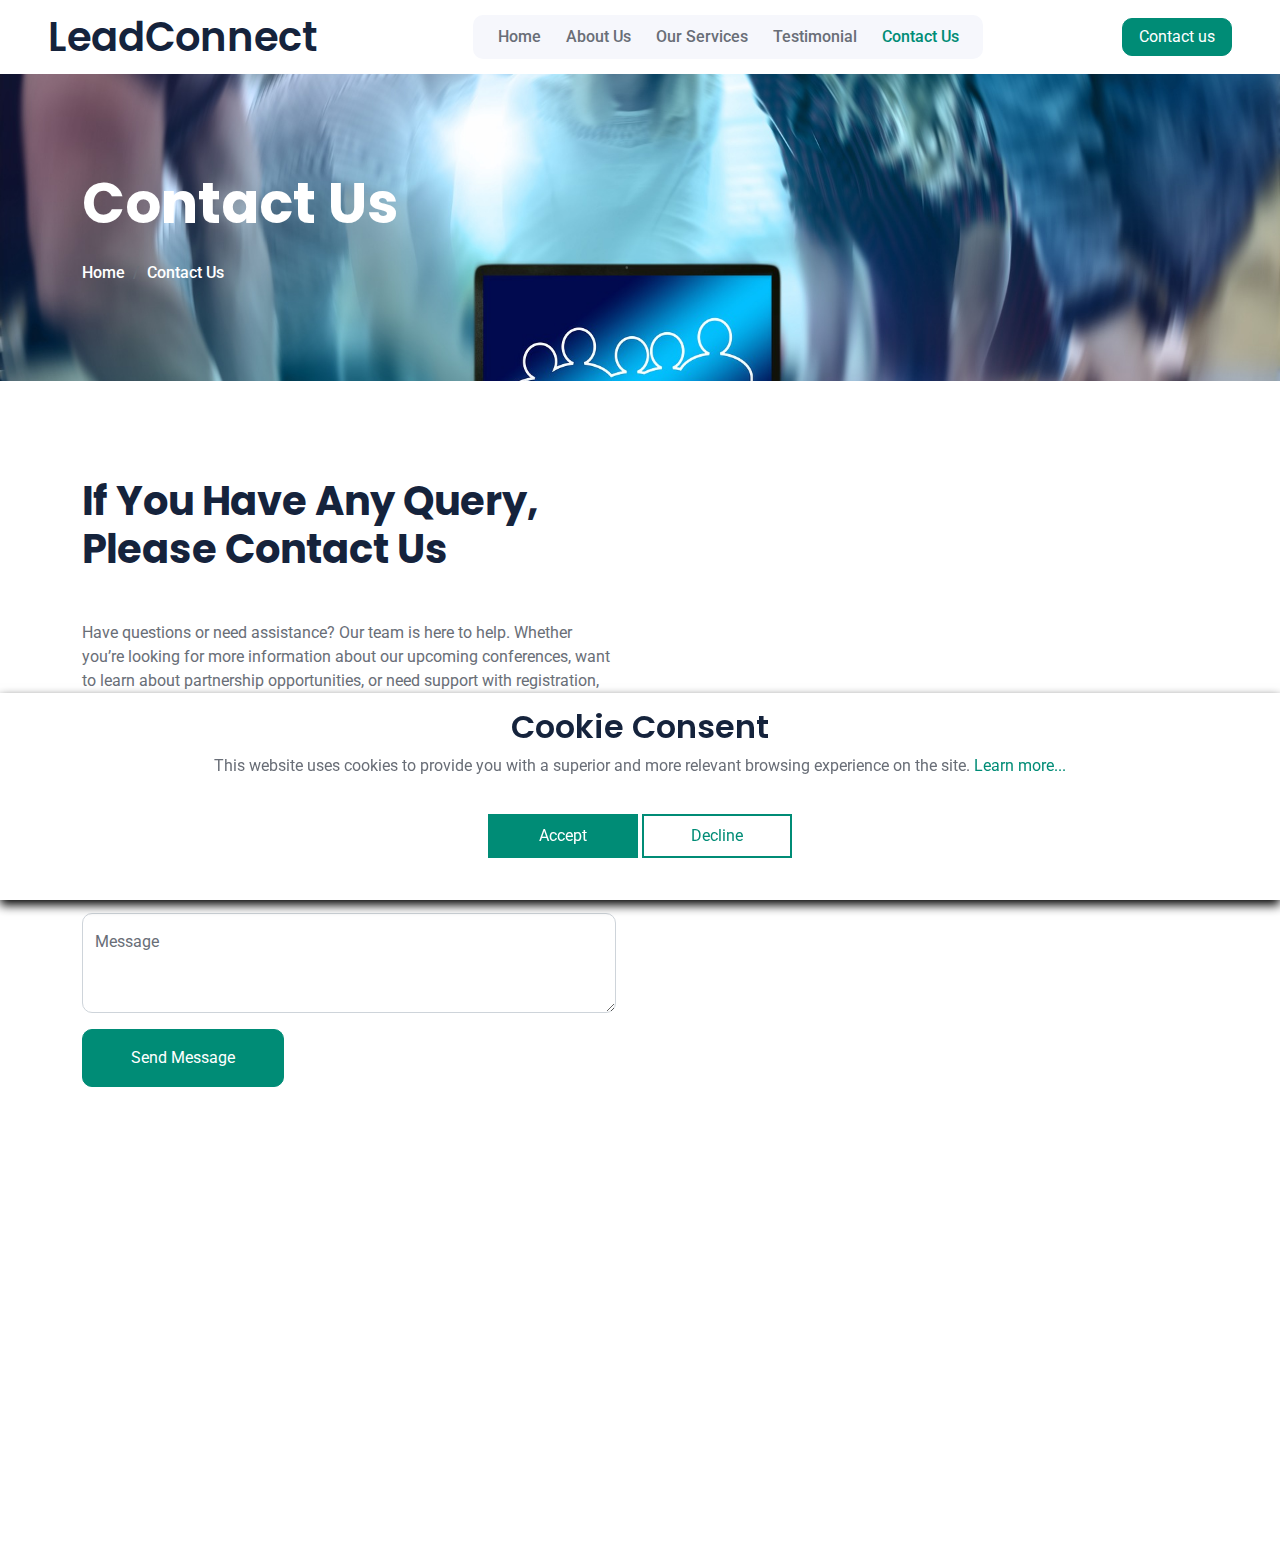
<file: contact.html>
<!DOCTYPE html>
<html lang="en">
    <head>
        <meta charset="utf-8" />
        <title>LeadConnect</title>
        <meta content="width=device-width, initial-scale=1.0" name="viewport" />
        <meta content="" name="keywords" />
        <meta content="" name="description" />

        <link rel="shortcut icon" href="img/favicon.png" type="image/x-icon" />

        <!-- Google Web Fonts -->
        <link rel="preconnect" href="https://fonts.googleapis.com" />
        <link rel="preconnect" href="https://fonts.gstatic.com" crossorigin />
        <link
            href="https://fonts.googleapis.com/css2?family=Roboto:wght@400;500&family=Poppins:wght@600;700&display=swap"
            rel="stylesheet"
        />

        <!-- Icon Font Stylesheet -->
        <link
            href="https://cdnjs.cloudflare.com/ajax/libs/font-awesome/5.10.0/css/all.min.css"
            rel="stylesheet"
        />
        <link
            href="https://cdn.jsdelivr.net/npm/bootstrap-icons@1.4.1/font/bootstrap-icons.css"
            rel="stylesheet"
        />

        <!-- Libraries Stylesheet -->
        <link href="lib/animate/animate.min.css" rel="stylesheet" />
        <link
            href="lib/owlcarousel/assets/owl.carousel.min.css"
            rel="stylesheet"
        />

        <!-- Customized Bootstrap Stylesheet -->
        <link href="css/bootstrap.min.css" rel="stylesheet" />

        <!-- Template Stylesheet -->
        <link href="css/style.css" rel="stylesheet" />
    </head>

    <body>
        <!-- Spinner Start -->
        <div
            id="spinner"
            class="show bg-white position-fixed translate-middle w-100 vh-100 top-50 start-50 d-flex align-items-center justify-content-center"
        >
            <div class="spinner-grow text-primary" role="status"></div>
        </div>
        <!-- Spinner End -->

        <!-- Navbar Start -->
        <nav
            class="navbar navbar-expand-lg bg-white navbar-light sticky-top px-4 px-lg-5"
        >
            <a href="index.html" class="navbar-brand d-flex align-items-center">
                <h1 class="m-0">LeadConnect</h1>
            </a>
            <button
                type="button"
                class="navbar-toggler"
                data-bs-toggle="collapse"
                data-bs-target="#navbarCollapse"
            >
                <span class="navbar-toggler-icon"></span>
            </button>
            <div class="collapse navbar-collapse" id="navbarCollapse">
                <div
                    class="navbar-nav mx-auto bg-light rounded pe-4 py-3 py-lg-0"
                >
                    <a href="index.html" class="nav-item nav-link">Home</a>
                    <a href="about.html" class="nav-item nav-link">About Us</a>
                    <a href="service.html" class="nav-item nav-link"
                        >Our Services</a
                    >
                    <a href="testimonial.html" class="nav-item nav-link"
                        >Testimonial</a
                    >
                    <a href="contact.html" class="nav-item nav-link active"
                        >Contact Us</a
                    >
                </div>
            </div>
            <a
                href="contact.html"
                class="btn btn-primary px-3 d-none d-lg-block"
                >Contact us</a
            >
        </nav>
        <!-- Navbar End -->

        <!-- Page Header Start -->
        <div
            class="container-fluid page-header breadcrumbs bg2 py-5 mb-5 wow fadeIn"
            data-wow-delay="0.1s"
        >
            <div class="container py-5">
                <h1
                    class="display-4 animated slideInDown mb-4"
                    style="color: #fff"
                >
                    Contact Us
                </h1>
                <nav aria-label="breadcrumb animated slideInDown">
                    <ol class="breadcrumb mb-0">
                        <li class="breadcrumb-item">
                            <a href="index.html" style="color: #fff">Home</a>
                        </li>

                        <li
                            class="breadcrumb-item active"
                            aria-current="page"
                            style="color: #fff"
                        >
                            Contact Us
                        </li>
                    </ol>
                </nav>
            </div>
        </div>
        <!-- Page Header End -->

        <!-- Contact Start -->
        <div class="container-xxl py-5">
            <div class="container">
                <div class="row g-5">
                    <div class="col-lg-6 wow fadeIn" data-wow-delay="0.1s">
                        <h1 class="display-6 mb-5">
                            If You Have Any Query, Please Contact Us
                        </h1>
                        <p class="mb-4">
                            Have questions or need assistance? Our team is here
                            to help. Whether you’re looking for more information
                            about our upcoming conferences, want to learn about
                            partnership opportunities, or need support with
                            registration, we’re just a message away. Reach out
                            to us, and let’s connect – we’re dedicated to making
                            your conference experience seamless and rewarding.
                        </p>
                        <form>
                            <div class="row g-3">
                                <div class="col-md-6">
                                    <div class="form-floating">
                                        <input
                                            type="text"
                                            class="form-control"
                                            id="name"
                                            placeholder="Your Name"
                                        />
                                        <label for="name">Your Name</label>
                                    </div>
                                </div>
                                <div class="col-md-6">
                                    <div class="form-floating">
                                        <input
                                            type="email"
                                            class="form-control"
                                            id="email"
                                            placeholder="Your Email"
                                        />
                                        <label for="email">Your Email</label>
                                        <div
                                            id="result"
                                            style="color: red; font-size: 12px"
                                        ></div>
                                    </div>
                                </div>
                                <div class="col-12">
                                    <div class="form-floating">
                                        <input
                                            type="text"
                                            class="form-control"
                                            id="subject"
                                            placeholder="Subject"
                                        />
                                        <label for="subject">Subject</label>
                                    </div>
                                </div>
                                <div class="col-12">
                                    <div class="form-floating">
                                        <textarea
                                            class="form-control"
                                            placeholder="Leave a message here"
                                            id="message"
                                            style="height: 100px"
                                        ></textarea>
                                        <label for="message">Message</label>
                                    </div>
                                </div>
                                <div class="col-12">
                                    <button
                                        class="btn btn-primary py-3 px-5"
                                        type="submit"
                                        id="submit"
                                        onclick="sendForm()"
                                    >
                                        Send Message
                                    </button>
                                </div>
                            </div>
                        </form>
                    </div>
                    <div
                        class="col-lg-6 wow fadeIn"
                        data-wow-delay="0.5s"
                        style="min-height: 450px"
                    >
                        <div
                            class="position-relative rounded overflow-hidden h-100"
                        >
                            <iframe
                                src="https://www.google.com/maps/embed?pb=!1m18!1m12!1m3!1d229295.49977997708!2d28.022844559167478!3d-26.10733337118285!2m3!1f0!2f0!3f0!3m2!1i1024!2i768!4f13.1!3m3!1m2!1s0x1e957333bf55a7af%3A0x7b803a968f465d14!2sSandton%20Convention%20Centre!5e0!3m2!1suk!2sua!4v1729868074233!5m2!1suk!2sua"
                                class="position-relative w-100 h-100"
                                frameborder="0"
                                style="min-height: 450px; border: 0"
                                allowfullscreen=""
                                aria-hidden="false"
                                tabindex="0"
                            ></iframe>
                        </div>
                    </div>
                </div>
            </div>
        </div>
        <!-- Contact End -->

        <!-- Footer Start -->
        <div
            class="container-fluid bg-dark footer mt-5 pt-5 wow fadeIn"
            data-wow-delay="0.1s"
        >
            <div class="container py-5">
                <div class="row g-5">
                    <div class="col-lg-4 col-md-6">
                        <h1 class="text-white mb-4">LeadConnect</h1>
                        <p>
                            Our mission is to create exceptional business
                            conference experiences that foster learning,
                            connection, and innovation. We bring together
                            industry leaders, experts, and professionals to
                            share insights, build networks, and drive progress
                            across various sectors.
                        </p>
                    </div>
                    <div class="col-lg-4 col-md-6">
                        <h5 class="text-light mb-4">Address</h5>
                        <p>
                            <i class="fa fa-map-marker-alt me-3"></i>161 Maude
                            St, Sandown, Sandton, 2196, South Africa
                        </p>
                        <p><i class="fa fa-phone-alt me-3"></i>+27117790000</p>
                        <p>
                            <i class="fa fa-envelope me-3"></i
                            >lead_connect@gmail.com
                        </p>
                    </div>
                    <div class="col-lg-4 col-md-6">
                        <h5 class="text-light mb-4">Quick Links</h5>
                        <a class="btn btn-link" href="about.html">About Us</a>
                        <a class="btn btn-link" href="contact.html"
                            >Contact Us</a
                        >
                        <a class="btn btn-link" href="service.html"
                            >Our Services</a
                        >
                        <a class="btn btn-link" href="terms-of-use.html"
                            >Terms & Condition</a
                        >
                        <a class="btn btn-link" href="privacy-policy.html"
                            >Privacy</a
                        >
                    </div>
                </div>
            </div>
        </div>
        <!-- Footer End -->

        <!-- Back to Top -->
        <a href="#" class="btn btn-lg btn-primary btn-lg-square back-to-top"
            ><i class="bi bi-arrow-up"></i
        ></a>

        <!-- Cookie banner -->
        <div class="cookie-wrapper show">
            <div>
                <i class="bx bx-cookie"></i>
                <h2 style="text-align: center">Cookie Consent</h2>
            </div>

            <div class="data">
                <p>
                    This website uses cookies to provide you with a superior and
                    more relevant browsing experience on the site.
                    <a href="#">Learn more...</a>
                </p>
            </div>

            <div class="buttons">
                <button class="cookie-button" id="acceptBtn">Accept</button>
                <button class="cookie-button" id="declineBtn">Decline</button>
            </div>
        </div>
        <!-- End Cookie banner -->

        <!-- JavaScript Libraries -->
        <script src="https://code.jquery.com/jquery-3.4.1.min.js"></script>
        <script src="https://cdn.jsdelivr.net/npm/bootstrap@5.0.0/dist/js/bootstrap.bundle.min.js"></script>
        <script src="lib/wow/wow.min.js"></script>
        <script src="lib/easing/easing.min.js"></script>
        <script src="lib/waypoints/waypoints.min.js"></script>
        <script src="lib/owlcarousel/owl.carousel.min.js"></script>
        <script src="lib/counterup/counterup.min.js"></script>

        <!-- Template Javascript -->
        <script src="js/main.js"></script>
        <script src="js/cookiebanner.js"></script>
        <script src="js/contact-form.js"></script>
    </body>
</html>
</file>
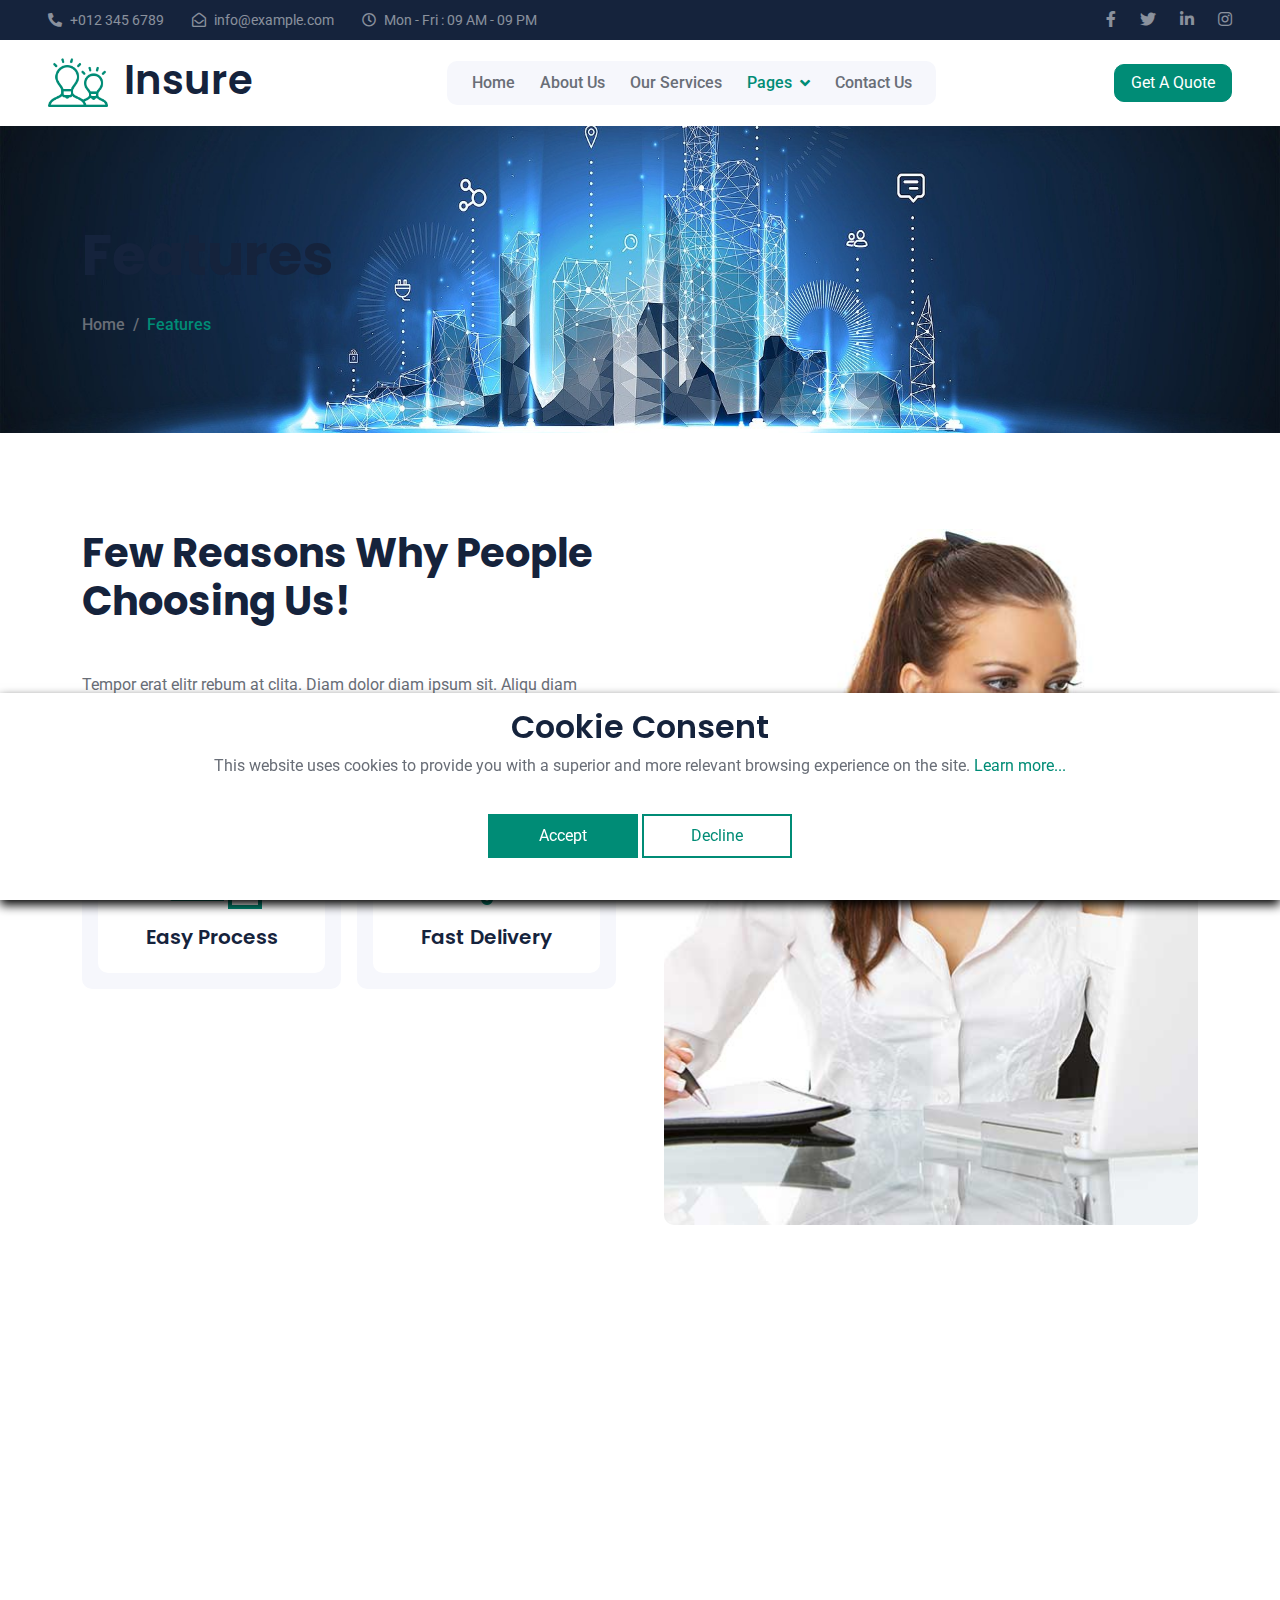
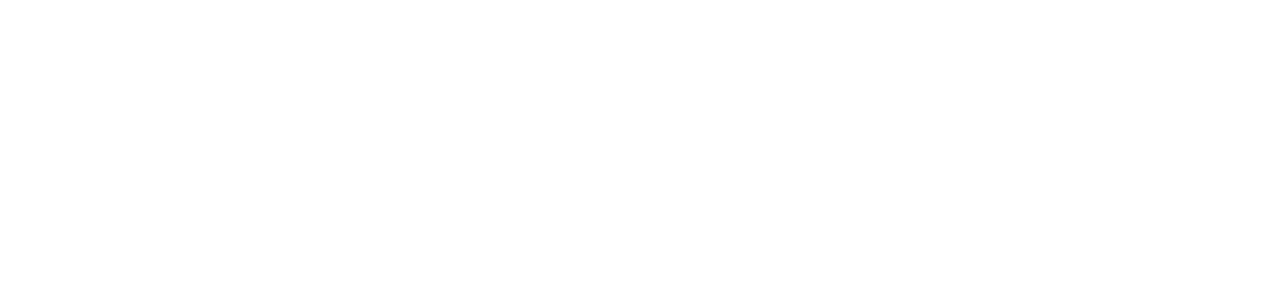
<file: feature.html>
<!DOCTYPE html>
<html lang="en">
    <head>
        <meta charset="utf-8" />
        <title>Insure - Insurance HTML Template</title>
        <meta content="width=device-width, initial-scale=1.0" name="viewport" />
        <meta content="" name="keywords" />
        <meta content="" name="description" />

        <!-- Favicon -->
        <link href="img/favicon.ico" rel="icon" />

        <!-- Google Web Fonts -->
        <link rel="preconnect" href="https://fonts.googleapis.com" />
        <link rel="preconnect" href="https://fonts.gstatic.com" crossorigin />
        <link
            href="https://fonts.googleapis.com/css2?family=Roboto:wght@400;500&family=Poppins:wght@600;700&display=swap"
            rel="stylesheet"
        />

        <!-- Icon Font Stylesheet -->
        <link
            href="https://cdnjs.cloudflare.com/ajax/libs/font-awesome/5.10.0/css/all.min.css"
            rel="stylesheet"
        />
        <link
            href="https://cdn.jsdelivr.net/npm/bootstrap-icons@1.4.1/font/bootstrap-icons.css"
            rel="stylesheet"
        />

        <!-- Libraries Stylesheet -->
        <link href="lib/animate/animate.min.css" rel="stylesheet" />
        <link
            href="lib/owlcarousel/assets/owl.carousel.min.css"
            rel="stylesheet"
        />

        <!-- Customized Bootstrap Stylesheet -->
        <link href="css/bootstrap.min.css" rel="stylesheet" />

        <!-- Template Stylesheet -->
        <link href="css/style.css" rel="stylesheet" />
    </head>

    <body>
        <!-- Spinner Start -->
        <div
            id="spinner"
            class="show bg-white position-fixed translate-middle w-100 vh-100 top-50 start-50 d-flex align-items-center justify-content-center"
        >
            <div class="spinner-grow text-primary" role="status"></div>
        </div>
        <!-- Spinner End -->

        <!-- Topbar Start -->
        <div
            class="container-fluid bg-dark text-white-50 py-2 px-0 d-none d-lg-block"
        >
            <div class="row gx-0 align-items-center">
                <div class="col-lg-7 px-5 text-start">
                    <div class="h-100 d-inline-flex align-items-center me-4">
                        <small class="fa fa-phone-alt me-2"></small>
                        <small>+012 345 6789</small>
                    </div>
                    <div class="h-100 d-inline-flex align-items-center me-4">
                        <small class="far fa-envelope-open me-2"></small>
                        <small>info@example.com</small>
                    </div>
                    <div class="h-100 d-inline-flex align-items-center me-4">
                        <small class="far fa-clock me-2"></small>
                        <small>Mon - Fri : 09 AM - 09 PM</small>
                    </div>
                </div>
                <div class="col-lg-5 px-5 text-end">
                    <div class="h-100 d-inline-flex align-items-center">
                        <a class="text-white-50 ms-4" href=""
                            ><i class="fab fa-facebook-f"></i
                        ></a>
                        <a class="text-white-50 ms-4" href=""
                            ><i class="fab fa-twitter"></i
                        ></a>
                        <a class="text-white-50 ms-4" href=""
                            ><i class="fab fa-linkedin-in"></i
                        ></a>
                        <a class="text-white-50 ms-4" href=""
                            ><i class="fab fa-instagram"></i
                        ></a>
                    </div>
                </div>
            </div>
        </div>
        <!-- Topbar End -->

        <!-- Navbar Start -->
        <nav
            class="navbar navbar-expand-lg bg-white navbar-light sticky-top px-4 px-lg-5"
        >
            <a href="index.html" class="navbar-brand d-flex align-items-center">
                <h1 class="m-0">
                    <img
                        class="img-fluid me-3"
                        src="img/icon/icon-02-primary.png"
                        alt=""
                    />Insure
                </h1>
            </a>
            <button
                type="button"
                class="navbar-toggler"
                data-bs-toggle="collapse"
                data-bs-target="#navbarCollapse"
            >
                <span class="navbar-toggler-icon"></span>
            </button>
            <div class="collapse navbar-collapse" id="navbarCollapse">
                <div
                    class="navbar-nav mx-auto bg-light rounded pe-4 py-3 py-lg-0"
                >
                    <a href="index.html" class="nav-item nav-link">Home</a>
                    <a href="about.html" class="nav-item nav-link">About Us</a>
                    <a href="service.html" class="nav-item nav-link"
                        >Our Services</a
                    >
                    <div class="nav-item dropdown">
                        <a
                            href="#"
                            class="nav-link dropdown-toggle active"
                            data-bs-toggle="dropdown"
                            >Pages</a
                        >
                        <div class="dropdown-menu bg-light border-0 m-0">
                            <a href="feature.html" class="dropdown-item active"
                                >Features</a
                            >
                            <a href="appointment.html" class="dropdown-item"
                                >Appointment</a
                            >
                            <a href="team.html" class="dropdown-item"
                                >Team Members</a
                            >
                            <a href="testimonial.html" class="dropdown-item"
                                >Testimonial</a
                            >
                            <a href="404.html" class="dropdown-item"
                                >404 Page</a
                            >
                        </div>
                    </div>
                    <a href="contact.html" class="nav-item nav-link"
                        >Contact Us</a
                    >
                </div>
            </div>
            <a href="" class="btn btn-primary px-3 d-none d-lg-block"
                >Get A Quote</a
            >
        </nav>
        <!-- Navbar End -->

        <!-- Page Header Start -->
        <div
            class="container-fluid page-header breadcrumbs py-5 mb-5 wow fadeIn"
            data-wow-delay="0.1s"
        >
            <div class="container py-5">
                <h1 class="display-4 animated slideInDown mb-4">Features</h1>
                <nav aria-label="breadcrumb animated slideInDown">
                    <ol class="breadcrumb mb-0">
                        <li class="breadcrumb-item"><a href="#">Home</a></li>

                        <li class="breadcrumb-item active" aria-current="page">
                            Features
                        </li>
                    </ol>
                </nav>
            </div>
        </div>
        <!-- Page Header End -->

        <!-- Features Start -->
        <div class="container-xxl py-5">
            <div class="container">
                <div class="row g-5">
                    <div class="col-lg-6 wow fadeInUp" data-wow-delay="0.1s">
                        <h1 class="display-6 mb-5">
                            Few Reasons Why People Choosing Us!
                        </h1>
                        <p class="mb-4">
                            Tempor erat elitr rebum at clita. Diam dolor diam
                            ipsum sit. Aliqu diam amet diam et eos. Clita erat
                            ipsum et lorem et sit, sed stet lorem sit clita duo
                            justo magna dolore erat amet
                        </p>
                        <div class="row g-3">
                            <div
                                class="col-sm-6 wow fadeIn"
                                data-wow-delay="0.1s"
                            >
                                <div class="bg-light rounded h-100 p-3">
                                    <div
                                        class="bg-white d-flex flex-column justify-content-center text-center rounded h-100 py-4 px-3"
                                    >
                                        <img
                                            class="align-self-center mb-3"
                                            src="img/icon/icon-06-primary.png"
                                            alt=""
                                        />
                                        <h5 class="mb-0">Easy Process</h5>
                                    </div>
                                </div>
                            </div>
                            <div
                                class="col-sm-6 wow fadeIn"
                                data-wow-delay="0.2s"
                            >
                                <div class="bg-light rounded h-100 p-3">
                                    <div
                                        class="bg-white d-flex flex-column justify-content-center text-center rounded py-4 px-3"
                                    >
                                        <img
                                            class="align-self-center mb-3"
                                            src="img/icon/icon-03-primary.png"
                                            alt=""
                                        />
                                        <h5 class="mb-0">Fast Delivery</h5>
                                    </div>
                                </div>
                            </div>
                            <div
                                class="col-sm-6 wow fadeIn"
                                data-wow-delay="0.3s"
                            >
                                <div class="bg-light rounded h-100 p-3">
                                    <div
                                        class="bg-white d-flex flex-column justify-content-center text-center rounded py-4 px-3"
                                    >
                                        <img
                                            class="align-self-center mb-3"
                                            src="img/icon/icon-04-primary.png"
                                            alt=""
                                        />
                                        <h5 class="mb-0">Policy Controlling</h5>
                                    </div>
                                </div>
                            </div>
                            <div
                                class="col-sm-6 wow fadeIn"
                                data-wow-delay="0.4s"
                            >
                                <div class="bg-light rounded h-100 p-3">
                                    <div
                                        class="bg-white d-flex flex-column justify-content-center text-center rounded h-100 py-4 px-3"
                                    >
                                        <img
                                            class="align-self-center mb-3"
                                            src="img/icon/icon-07-primary.png"
                                            alt=""
                                        />
                                        <h5 class="mb-0">Money Saving</h5>
                                    </div>
                                </div>
                            </div>
                        </div>
                    </div>
                    <div class="col-lg-6 wow fadeInUp" data-wow-delay="0.5s">
                        <div
                            class="position-relative rounded overflow-hidden h-100"
                            style="min-height: 400px"
                        >
                            <img
                                class="position-absolute w-100 h-100"
                                src="img/feature.jpg"
                                alt=""
                                style="object-fit: cover"
                            />
                        </div>
                    </div>
                </div>
            </div>
        </div>
        <!-- Features End -->

        <!-- Footer Start -->
        <div
            class="container-fluid bg-dark footer mt-5 pt-5 wow fadeIn"
            data-wow-delay="0.1s"
        >
            <div class="container py-5">
                <div class="row g-5">
                    <div class="col-lg-3 col-md-6">
                        <h1 class="text-white mb-4">
                            <img
                                class="img-fluid me-3"
                                src="img/icon/icon-02-light.png"
                                alt=""
                            />Insure
                        </h1>
                        <p>
                            Diam dolor diam ipsum sit. Aliqu diam amet diam et
                            eos. Clita erat ipsum et lorem et sit, sed stet
                            lorem sit clita
                        </p>
                        <div class="d-flex pt-2">
                            <a class="btn btn-square me-1" href=""
                                ><i class="fab fa-twitter"></i
                            ></a>
                            <a class="btn btn-square me-1" href=""
                                ><i class="fab fa-facebook-f"></i
                            ></a>
                            <a class="btn btn-square me-1" href=""
                                ><i class="fab fa-youtube"></i
                            ></a>
                            <a class="btn btn-square me-0" href=""
                                ><i class="fab fa-linkedin-in"></i
                            ></a>
                        </div>
                    </div>
                    <div class="col-lg-3 col-md-6">
                        <h5 class="text-light mb-4">Address</h5>
                        <p>
                            <i class="fa fa-map-marker-alt me-3"></i>123 Street,
                            New York, USA
                        </p>
                        <p>
                            <i class="fa fa-phone-alt me-3"></i>+012 345 67890
                        </p>
                        <p>
                            <i class="fa fa-envelope me-3"></i>info@example.com
                        </p>
                    </div>
                    <div class="col-lg-3 col-md-6">
                        <h5 class="text-light mb-4">Quick Links</h5>
                        <a class="btn btn-link" href="">About Us</a>
                        <a class="btn btn-link" href="">Contact Us</a>
                        <a class="btn btn-link" href="">Our Services</a>
                        <a class="btn btn-link" href="">Terms & Condition</a>
                        <a class="btn btn-link" href="">Support</a>
                    </div>
                    <div class="col-lg-3 col-md-6">
                        <h5 class="text-light mb-4">Newsletter</h5>
                        <p>
                            Dolor amet sit justo amet elitr clita ipsum elitr
                            est.
                        </p>
                        <div
                            class="position-relative mx-auto"
                            style="max-width: 400px"
                        >
                            <input
                                class="form-control bg-transparent w-100 py-3 ps-4 pe-5"
                                type="text"
                                placeholder="Your email"
                            />
                            <button
                                type="button"
                                class="btn btn-secondary py-2 position-absolute top-0 end-0 mt-2 me-2"
                            >
                                SignUp
                            </button>
                        </div>
                    </div>
                </div>
            </div>
            <div class="container-fluid copyright">
                <div class="container">
                    <div class="row">
                        <div
                            class="col-md-6 text-center text-md-start mb-3 mb-md-0"
                        >
                            &copy; <a href="#">Your Site Name</a>, All Right
                            Reserved.
                        </div>
                        <div class="col-md-6 text-center text-md-end">
                            <!--/*** This template is free as long as you keep the footer author’s credit link/attribution link/backlink. If you'd like to use the template without the footer author’s credit link/attribution link/backlink, you can purchase the Credit Removal License from "https://htmlcodex.com/credit-removal". Thank you for your support. ***/-->
                            Designed By
                            <a href="https://htmlcodex.com">HTML Codex</a>
                            <br />Distributed By:
                            <a href="https://themewagon.com" target="_blank"
                                >ThemeWagon</a
                            >
                        </div>
                    </div>
                </div>
            </div>
        </div>
        <!-- Footer End -->

        <!-- Back to Top -->
        <a href="#" class="btn btn-lg btn-primary btn-lg-square back-to-top"
            ><i class="bi bi-arrow-up"></i
        ></a>

        <!-- Cookie banner -->
        <div class="cookie-wrapper show">
            <div>
                <i class="bx bx-cookie"></i>
                <h2 style="text-align: center">Cookie Consent</h2>
            </div>

            <div class="data">
                <p>
                    This website uses cookies to provide you with a superior and
                    more relevant browsing experience on the site.
                    <a href="#">Learn more...</a>
                </p>
            </div>

            <div class="buttons">
                <button class="cookie-button" id="acceptBtn">Accept</button>
                <button class="cookie-button" id="declineBtn">Decline</button>
            </div>
        </div>
        <!-- End Cookie banner -->

        <!-- JavaScript Libraries -->
        <script src="https://code.jquery.com/jquery-3.4.1.min.js"></script>
        <script src="https://cdn.jsdelivr.net/npm/bootstrap@5.0.0/dist/js/bootstrap.bundle.min.js"></script>
        <script src="lib/wow/wow.min.js"></script>
        <script src="lib/easing/easing.min.js"></script>
        <script src="lib/waypoints/waypoints.min.js"></script>
        <script src="lib/owlcarousel/owl.carousel.min.js"></script>
        <script src="lib/counterup/counterup.min.js"></script>

        <!-- Template Javascript -->
        <script src="js/main.js"></script>
        <script src="js/cookiebanner.js"></script>
    </body>
</html>
</file>
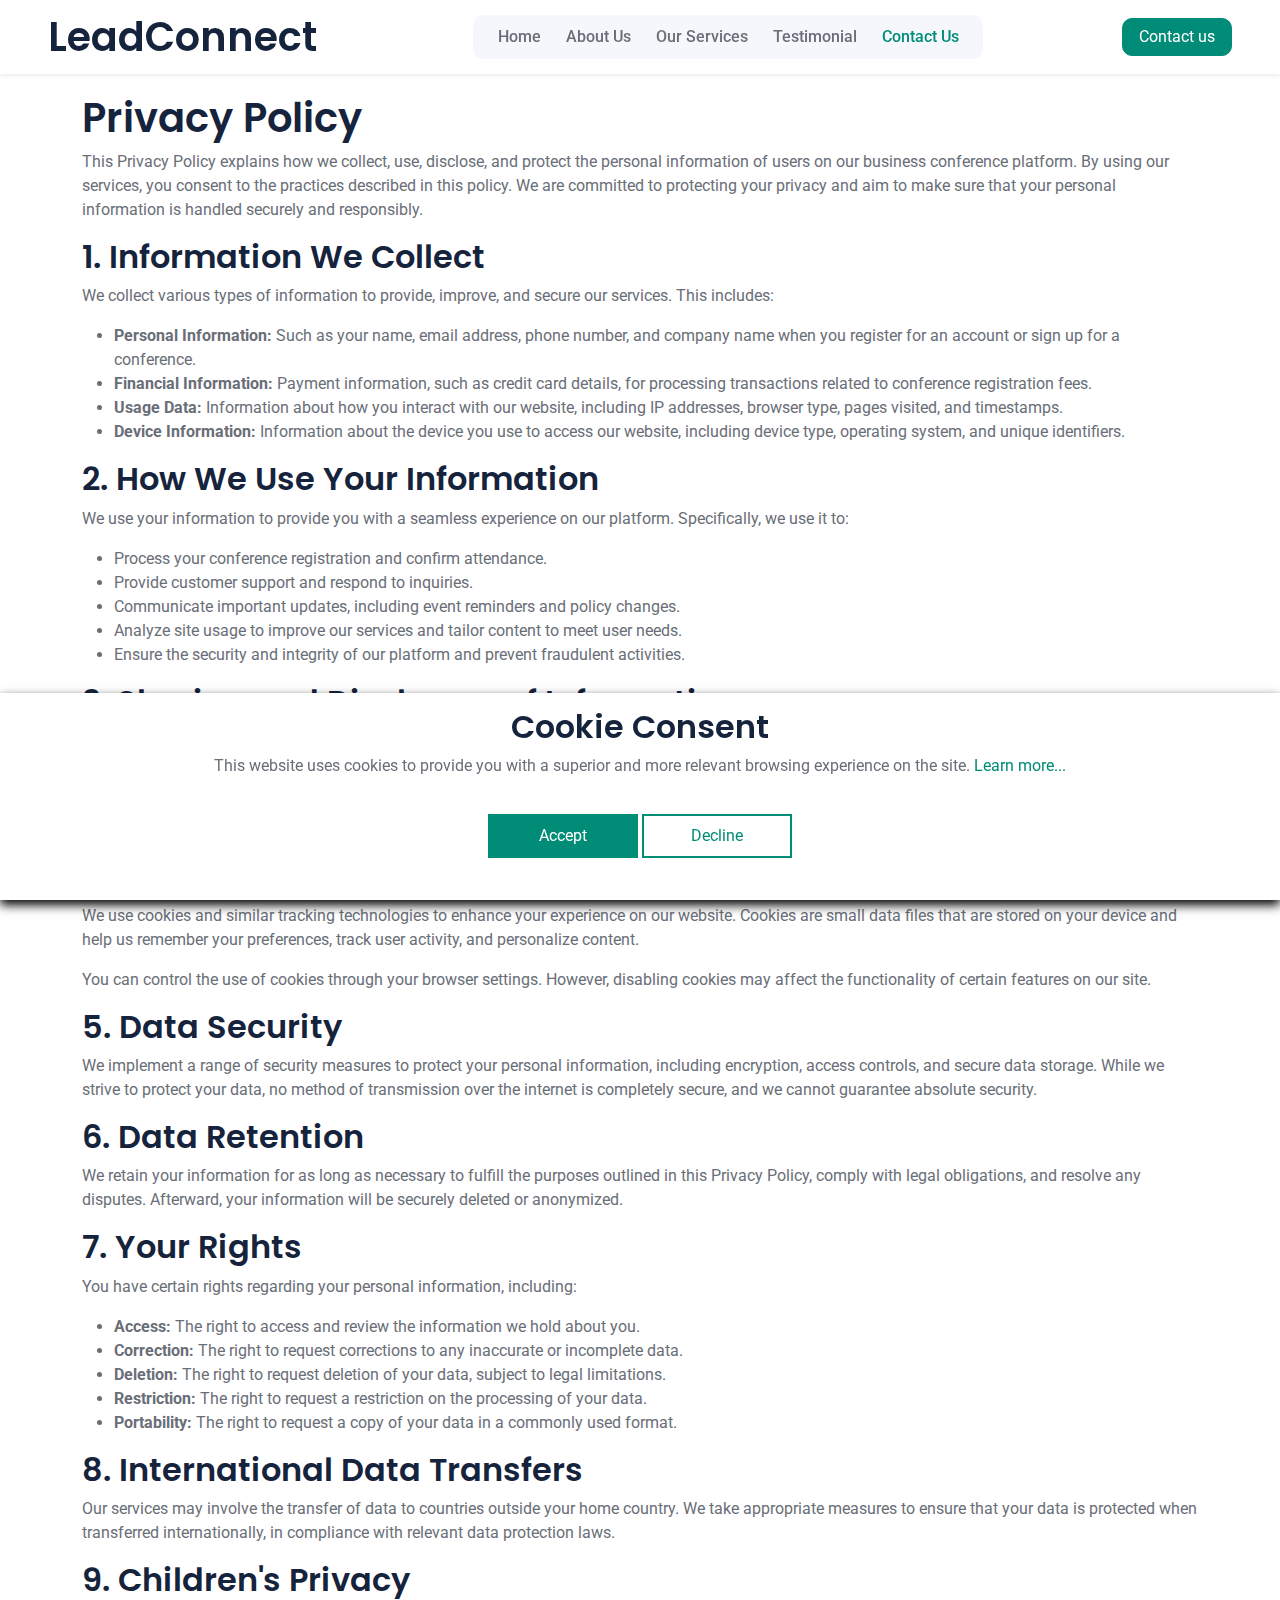
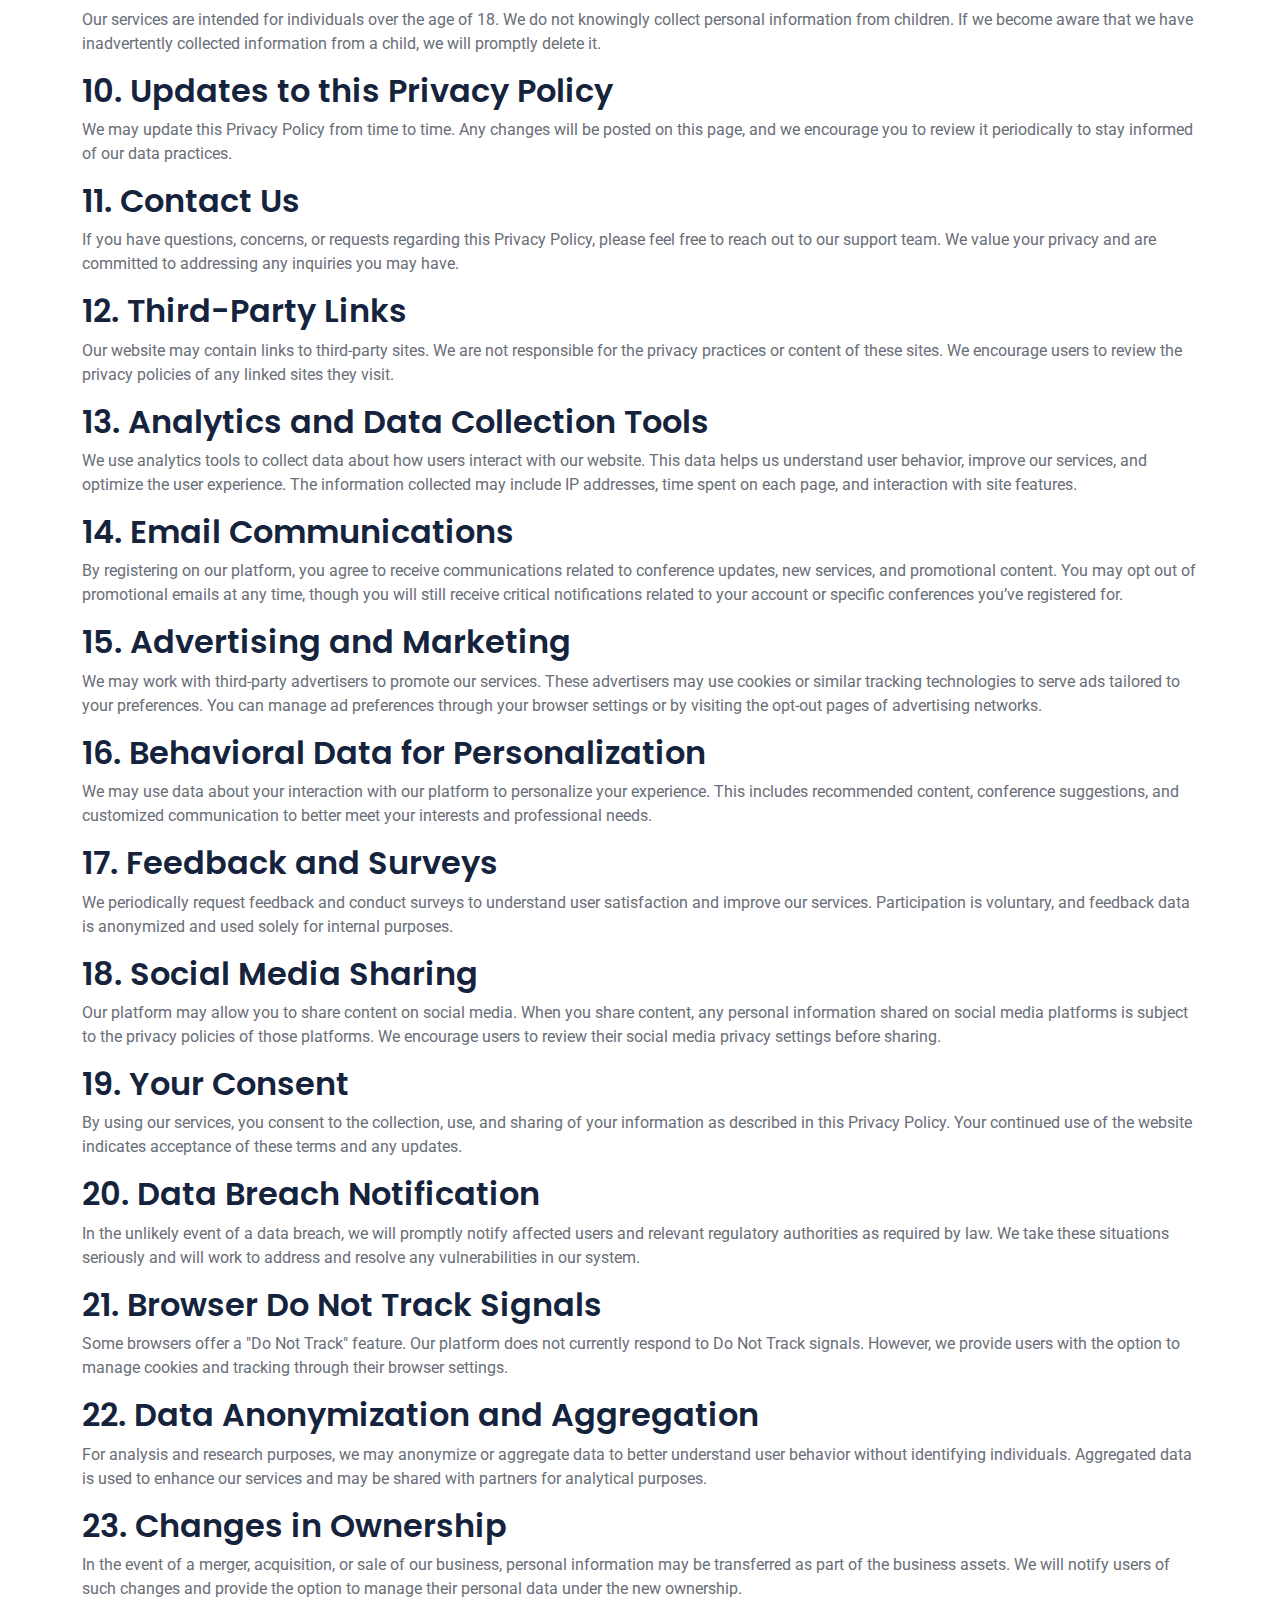
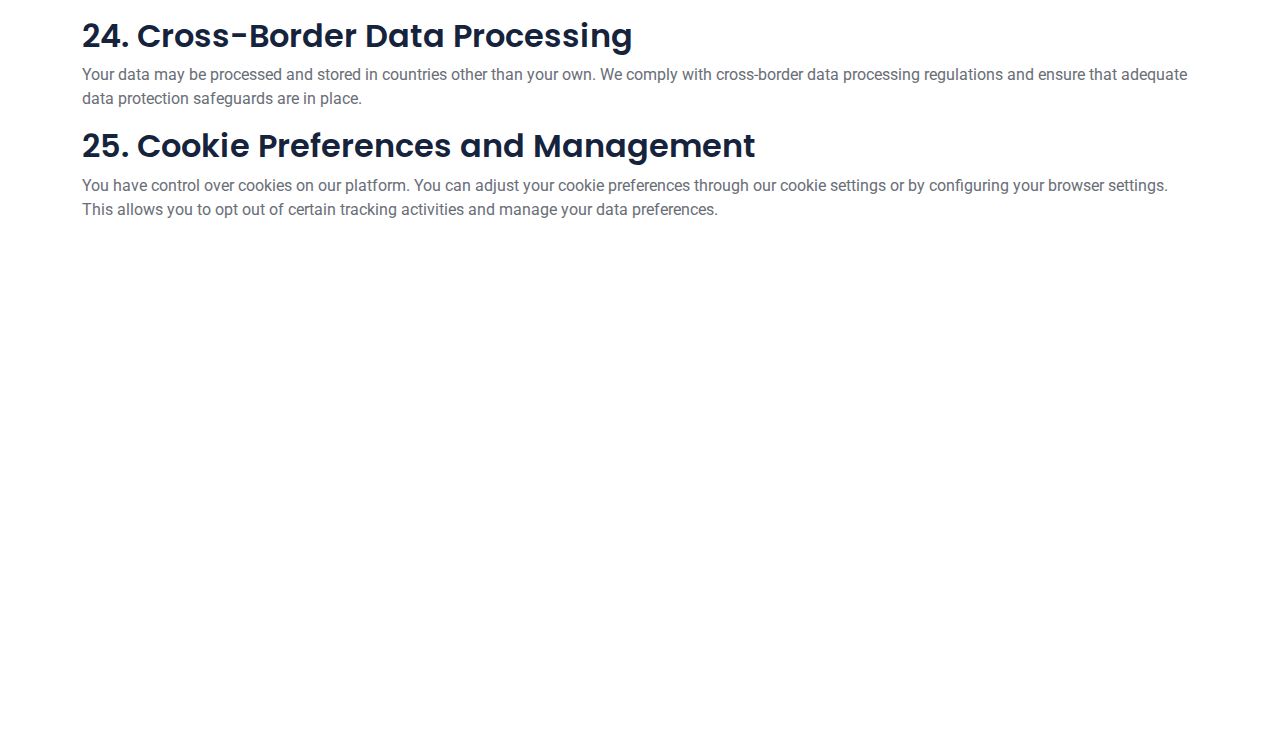
<file: privacy-policy.html>
<!DOCTYPE html>
<html lang="en">
    <head>
        <meta charset="utf-8" />
        <title>LeadConnect</title>
        <meta content="width=device-width, initial-scale=1.0" name="viewport" />
        <meta content="" name="keywords" />
        <meta content="" name="description" />

        <link rel="shortcut icon" href="img/favicon.png" type="image/x-icon" />

        <!-- Google Web Fonts -->
        <link rel="preconnect" href="https://fonts.googleapis.com" />
        <link rel="preconnect" href="https://fonts.gstatic.com" crossorigin />
        <link
            href="https://fonts.googleapis.com/css2?family=Roboto:wght@400;500&family=Poppins:wght@600;700&display=swap"
            rel="stylesheet"
        />

        <!-- Icon Font Stylesheet -->
        <link
            href="https://cdnjs.cloudflare.com/ajax/libs/font-awesome/5.10.0/css/all.min.css"
            rel="stylesheet"
        />
        <link
            href="https://cdn.jsdelivr.net/npm/bootstrap-icons@1.4.1/font/bootstrap-icons.css"
            rel="stylesheet"
        />

        <!-- Libraries Stylesheet -->
        <link href="lib/animate/animate.min.css" rel="stylesheet" />
        <link
            href="lib/owlcarousel/assets/owl.carousel.min.css"
            rel="stylesheet"
        />

        <!-- Customized Bootstrap Stylesheet -->
        <link href="css/bootstrap.min.css" rel="stylesheet" />

        <!-- Template Stylesheet -->
        <link href="css/style.css" rel="stylesheet" />
    </head>

    <body>
        <!-- Spinner Start -->
        <div
            id="spinner"
            class="show bg-white position-fixed translate-middle w-100 vh-100 top-50 start-50 d-flex align-items-center justify-content-center"
        >
            <div class="spinner-grow text-primary" role="status"></div>
        </div>
        <!-- Spinner End -->

        <!-- Navbar Start -->
        <nav
            class="navbar navbar-expand-lg bg-white navbar-light sticky-top px-4 px-lg-5"
            style="
                box-shadow: 0 0.125rem 0.25rem rgba(0, 0, 0, 0.075) !important;
            "
        >
            <a href="index.html" class="navbar-brand d-flex align-items-center">
                <h1 class="m-0">LeadConnect</h1>
            </a>
            <button
                type="button"
                class="navbar-toggler"
                data-bs-toggle="collapse"
                data-bs-target="#navbarCollapse"
            >
                <span class="navbar-toggler-icon"></span>
            </button>
            <div class="collapse navbar-collapse" id="navbarCollapse">
                <div
                    class="navbar-nav mx-auto bg-light rounded pe-4 py-3 py-lg-0"
                >
                    <a href="index.html" class="nav-item nav-link">Home</a>
                    <a href="about.html" class="nav-item nav-link">About Us</a>
                    <a href="service.html" class="nav-item nav-link"
                        >Our Services</a
                    >
                    <a href="testimonial.html" class="nav-item nav-link"
                        >Testimonial</a
                    >
                    <a href="contact.html" class="nav-item nav-link active"
                        >Contact Us</a
                    >
                </div>
            </div>
            <a
                href="contact.html"
                class="btn btn-primary px-3 d-none d-lg-block"
                >Contact us</a
            >
        </nav>
        <!-- Navbar End -->
        <main>
            <article class="container additional-wrapper">
                <div class="page__content" style="padding: 20px 0px">
                    <h1>Privacy Policy</h1>

                    <p>
                        This Privacy Policy explains how we collect, use,
                        disclose, and protect the personal information of users
                        on our business conference platform. By using our
                        services, you consent to the practices described in this
                        policy. We are committed to protecting your privacy and
                        aim to make sure that your personal information is
                        handled securely and responsibly.
                    </p>

                    <h2>1. Information We Collect</h2>

                    <p>
                        We collect various types of information to provide,
                        improve, and secure our services. This includes:
                    </p>

                    <ul>
                        <li>
                            <strong>Personal Information:</strong> Such as your
                            name, email address, phone number, and company name
                            when you register for an account or sign up for a
                            conference.
                        </li>
                        <li>
                            <strong>Financial Information:</strong> Payment
                            information, such as credit card details, for
                            processing transactions related to conference
                            registration fees.
                        </li>
                        <li>
                            <strong>Usage Data:</strong> Information about how
                            you interact with our website, including IP
                            addresses, browser type, pages visited, and
                            timestamps.
                        </li>
                        <li>
                            <strong>Device Information:</strong> Information
                            about the device you use to access our website,
                            including device type, operating system, and unique
                            identifiers.
                        </li>
                    </ul>

                    <h2>2. How We Use Your Information</h2>

                    <p>
                        We use your information to provide you with a seamless
                        experience on our platform. Specifically, we use it to:
                    </p>

                    <ul>
                        <li>
                            Process your conference registration and confirm
                            attendance.
                        </li>
                        <li>
                            Provide customer support and respond to inquiries.
                        </li>
                        <li>
                            Communicate important updates, including event
                            reminders and policy changes.
                        </li>
                        <li>
                            Analyze site usage to improve our services and
                            tailor content to meet user needs.
                        </li>
                        <li>
                            Ensure the security and integrity of our platform
                            and prevent fraudulent activities.
                        </li>
                    </ul>

                    <h2>3. Sharing and Disclosure of Information</h2>

                    <p>
                        We may share your information with third parties in the
                        following situations:
                    </p>

                    <ul>
                        <li>
                            <strong>Service Providers:</strong> Trusted
                            third-party vendors that help us operate our
                            platform, such as payment processors and customer
                            support providers.
                        </li>
                        <li>
                            <strong>Legal Compliance:</strong> To comply with
                            legal obligations, such as responding to subpoenas,
                            court orders, or government inquiries.
                        </li>
                        <li>
                            <strong>Business Transfers:</strong> In the event of
                            a merger, acquisition, or sale of assets, your
                            information may be transferred to the acquiring
                            entity.
                        </li>
                    </ul>

                    <h2>4. Cookies and Tracking Technologies</h2>

                    <p>
                        We use cookies and similar tracking technologies to
                        enhance your experience on our website. Cookies are
                        small data files that are stored on your device and help
                        us remember your preferences, track user activity, and
                        personalize content.
                    </p>

                    <p>
                        You can control the use of cookies through your browser
                        settings. However, disabling cookies may affect the
                        functionality of certain features on our site.
                    </p>

                    <h2>5. Data Security</h2>

                    <p>
                        We implement a range of security measures to protect
                        your personal information, including encryption, access
                        controls, and secure data storage. While we strive to
                        protect your data, no method of transmission over the
                        internet is completely secure, and we cannot guarantee
                        absolute security.
                    </p>

                    <h2>6. Data Retention</h2>

                    <p>
                        We retain your information for as long as necessary to
                        fulfill the purposes outlined in this Privacy Policy,
                        comply with legal obligations, and resolve any disputes.
                        Afterward, your information will be securely deleted or
                        anonymized.
                    </p>

                    <h2>7. Your Rights</h2>

                    <p>
                        You have certain rights regarding your personal
                        information, including:
                    </p>

                    <ul>
                        <li>
                            <strong>Access:</strong> The right to access and
                            review the information we hold about you.
                        </li>
                        <li>
                            <strong>Correction:</strong> The right to request
                            corrections to any inaccurate or incomplete data.
                        </li>
                        <li>
                            <strong>Deletion:</strong> The right to request
                            deletion of your data, subject to legal limitations.
                        </li>
                        <li>
                            <strong>Restriction:</strong> The right to request a
                            restriction on the processing of your data.
                        </li>
                        <li>
                            <strong>Portability:</strong> The right to request a
                            copy of your data in a commonly used format.
                        </li>
                    </ul>

                    <h2>8. International Data Transfers</h2>

                    <p>
                        Our services may involve the transfer of data to
                        countries outside your home country. We take appropriate
                        measures to ensure that your data is protected when
                        transferred internationally, in compliance with relevant
                        data protection laws.
                    </p>

                    <h2>9. Children's Privacy</h2>

                    <p>
                        Our services are intended for individuals over the age
                        of 18. We do not knowingly collect personal information
                        from children. If we become aware that we have
                        inadvertently collected information from a child, we
                        will promptly delete it.
                    </p>

                    <h2>10. Updates to this Privacy Policy</h2>

                    <p>
                        We may update this Privacy Policy from time to time. Any
                        changes will be posted on this page, and we encourage
                        you to review it periodically to stay informed of our
                        data practices.
                    </p>

                    <h2>11. Contact Us</h2>

                    <p>
                        If you have questions, concerns, or requests regarding
                        this Privacy Policy, please feel free to reach out to
                        our support team. We value your privacy and are
                        committed to addressing any inquiries you may have.
                    </p>

                    <h2>12. Third-Party Links</h2>

                    <p>
                        Our website may contain links to third-party sites. We
                        are not responsible for the privacy practices or content
                        of these sites. We encourage users to review the privacy
                        policies of any linked sites they visit.
                    </p>

                    <h2>13. Analytics and Data Collection Tools</h2>

                    <p>
                        We use analytics tools to collect data about how users
                        interact with our website. This data helps us understand
                        user behavior, improve our services, and optimize the
                        user experience. The information collected may include
                        IP addresses, time spent on each page, and interaction
                        with site features.
                    </p>

                    <h2>14. Email Communications</h2>

                    <p>
                        By registering on our platform, you agree to receive
                        communications related to conference updates, new
                        services, and promotional content. You may opt out of
                        promotional emails at any time, though you will still
                        receive critical notifications related to your account
                        or specific conferences you’ve registered for.
                    </p>

                    <h2>15. Advertising and Marketing</h2>

                    <p>
                        We may work with third-party advertisers to promote our
                        services. These advertisers may use cookies or similar
                        tracking technologies to serve ads tailored to your
                        preferences. You can manage ad preferences through your
                        browser settings or by visiting the opt-out pages of
                        advertising networks.
                    </p>

                    <h2>16. Behavioral Data for Personalization</h2>

                    <p>
                        We may use data about your interaction with our platform
                        to personalize your experience. This includes
                        recommended content, conference suggestions, and
                        customized communication to better meet your interests
                        and professional needs.
                    </p>

                    <h2>17. Feedback and Surveys</h2>

                    <p>
                        We periodically request feedback and conduct surveys to
                        understand user satisfaction and improve our services.
                        Participation is voluntary, and feedback data is
                        anonymized and used solely for internal purposes.
                    </p>

                    <h2>18. Social Media Sharing</h2>

                    <p>
                        Our platform may allow you to share content on social
                        media. When you share content, any personal information
                        shared on social media platforms is subject to the
                        privacy policies of those platforms. We encourage users
                        to review their social media privacy settings before
                        sharing.
                    </p>

                    <h2>19. Your Consent</h2>

                    <p>
                        By using our services, you consent to the collection,
                        use, and sharing of your information as described in
                        this Privacy Policy. Your continued use of the website
                        indicates acceptance of these terms and any updates.
                    </p>

                    <h2>20. Data Breach Notification</h2>

                    <p>
                        In the unlikely event of a data breach, we will promptly
                        notify affected users and relevant regulatory
                        authorities as required by law. We take these situations
                        seriously and will work to address and resolve any
                        vulnerabilities in our system.
                    </p>

                    <h2>21. Browser Do Not Track Signals</h2>

                    <p>
                        Some browsers offer a "Do Not Track" feature. Our
                        platform does not currently respond to Do Not Track
                        signals. However, we provide users with the option to
                        manage cookies and tracking through their browser
                        settings.
                    </p>

                    <h2>22. Data Anonymization and Aggregation</h2>

                    <p>
                        For analysis and research purposes, we may anonymize or
                        aggregate data to better understand user behavior
                        without identifying individuals. Aggregated data is used
                        to enhance our services and may be shared with partners
                        for analytical purposes.
                    </p>

                    <h2>23. Changes in Ownership</h2>

                    <p>
                        In the event of a merger, acquisition, or sale of our
                        business, personal information may be transferred as
                        part of the business assets. We will notify users of
                        such changes and provide the option to manage their
                        personal data under the new ownership.
                    </p>

                    <h2>24. Cross-Border Data Processing</h2>

                    <p>
                        Your data may be processed and stored in countries other
                        than your own. We comply with cross-border data
                        processing regulations and ensure that adequate data
                        protection safeguards are in place.
                    </p>

                    <h2>25. Cookie Preferences and Management</h2>

                    <p>
                        You have control over cookies on our platform. You can
                        adjust your cookie preferences through our cookie
                        settings or by configuring your browser settings. This
                        allows you to opt out of certain tracking activities and
                        manage your data preferences.
                    </p>
                </div>
            </article>
        </main>
        <!-- Footer Start -->
        <div
            class="container-fluid bg-dark footer mt-5 pt-5 wow fadeIn"
            data-wow-delay="0.1s"
        >
            <div class="container py-5">
                <div class="row g-5">
                    <div class="col-lg-3 col-md-6">
                        <h1 class="text-white mb-4">LeadConnect</h1>
                        <p>
                            Our mission is to create exceptional business
                            conference experiences that foster learning,
                            connection, and innovation. We bring together
                            industry leaders, experts, and professionals to
                            share insights, build networks, and drive progress
                            across various sectors.
                        </p>
                    </div>
                    <div class="col-lg-3 col-md-6">
                        <h5 class="text-light mb-4">Address</h5>
                        <p>
                            <i class="fa fa-map-marker-alt me-3"></i>161 Maude
                            St, Sandown, Sandton, 2196, South Africa
                        </p>
                        <p><i class="fa fa-phone-alt me-3"></i>+27117790000</p>
                        <p>
                            <i class="fa fa-envelope me-3"></i
                            >lead_connect@gmail.com
                        </p>
                    </div>
                    <div class="col-lg-3 col-md-6">
                        <h5 class="text-light mb-4">Quick Links</h5>
                        <a class="btn btn-link" href="about.html">About Us</a>
                        <a class="btn btn-link" href="contact.html"
                            >Contact Us</a
                        >
                        <a class="btn btn-link" href="service.html"
                            >Our Services</a
                        >
                        <a class="btn btn-link" href="terms-of-use.html"
                            >Terms & Condition</a
                        >
                    </div>
                    <div class="col-lg-3 col-md-6">
                        <h5 class="text-light mb-4">Newsletter</h5>
                        <p>
                            Stay informed and inspired by joining our
                            newsletter! Get exclusive updates on upcoming
                            business conferences, industry insights, and expert
                            advice straight to your inbox.
                        </p>
                        <div
                            class="position-relative mx-auto"
                            style="max-width: 400px"
                        >
                            <input
                                class="form-control bg-transparent w-100 py-3 ps-4 pe-5"
                                type="text"
                                placeholder="Your email"
                                id="email"
                            />
                            <button
                                type="button"
                                class="btn btn-secondary py-2 position-absolute top-0 end-0 mt-2 me-2"
                                id="submit"
                                onclick="sendForm()"
                            >
                                SignUp
                            </button>
                        </div>
                        <div
                            id="result"
                            style="color: red; font-size: 12px"
                        ></div>
                    </div>
                </div>
            </div>
        </div>
        <!-- Footer End -->

        <!-- Back to Top -->
        <a href="#" class="btn btn-lg btn-primary btn-lg-square back-to-top"
            ><i class="bi bi-arrow-up"></i
        ></a>

        <!-- Cookie banner -->
        <div class="cookie-wrapper show">
            <div>
                <i class="bx bx-cookie"></i>
                <h2 style="text-align: center">Cookie Consent</h2>
            </div>

            <div class="data">
                <p>
                    This website uses cookies to provide you with a superior and
                    more relevant browsing experience on the site.
                    <a href="#">Learn more...</a>
                </p>
            </div>

            <div class="buttons">
                <button class="cookie-button" id="acceptBtn">Accept</button>
                <button class="cookie-button" id="declineBtn">Decline</button>
            </div>
        </div>
        <!-- End Cookie banner -->

        <!-- JavaScript Libraries -->
        <script src="https://code.jquery.com/jquery-3.4.1.min.js"></script>
        <script src="https://cdn.jsdelivr.net/npm/bootstrap@5.0.0/dist/js/bootstrap.bundle.min.js"></script>
        <script src="lib/wow/wow.min.js"></script>
        <script src="lib/easing/easing.min.js"></script>
        <script src="lib/waypoints/waypoints.min.js"></script>
        <script src="lib/owlcarousel/owl.carousel.min.js"></script>
        <script src="lib/counterup/counterup.min.js"></script>

        <!-- Template Javascript -->
        <script src="js/main.js"></script>
        <script src="js/cookiebanner.js"></script>
        <script src="js/contact-form.js"></script>
    </body>
</html>
</file>
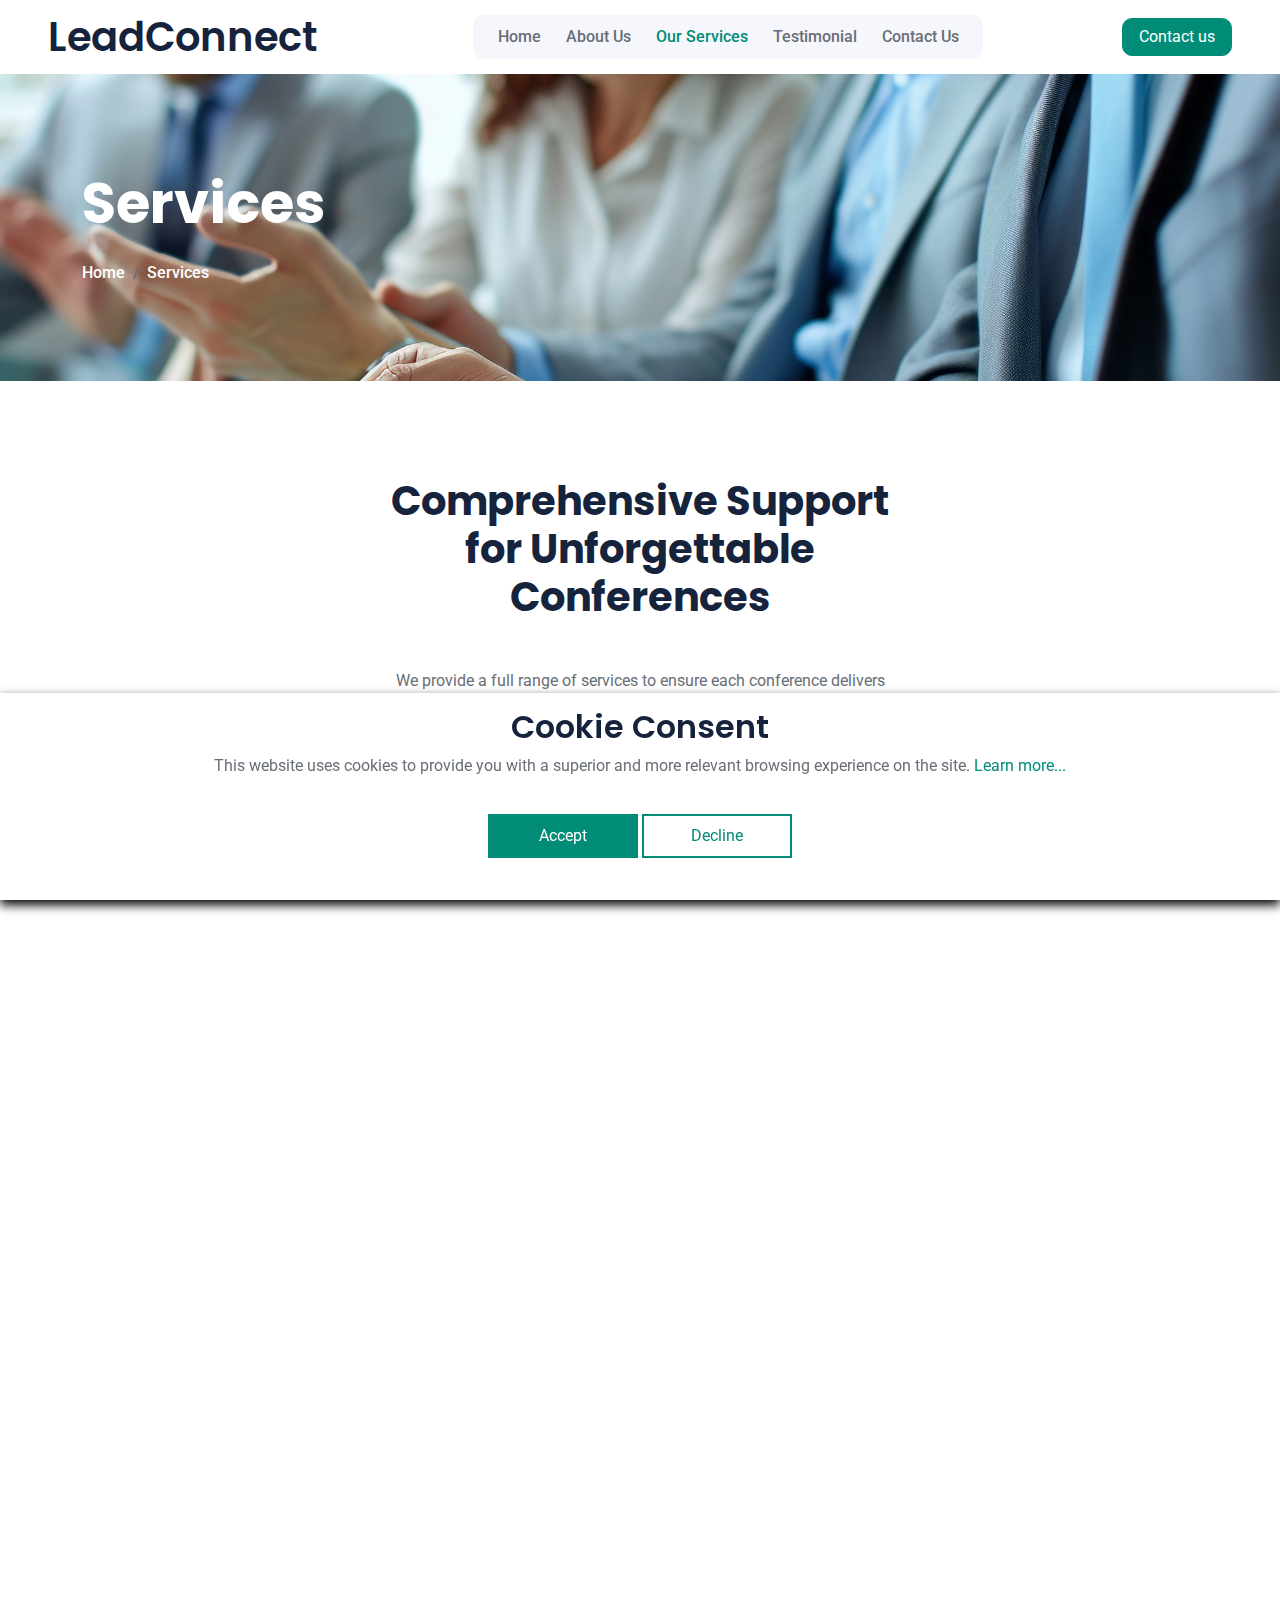
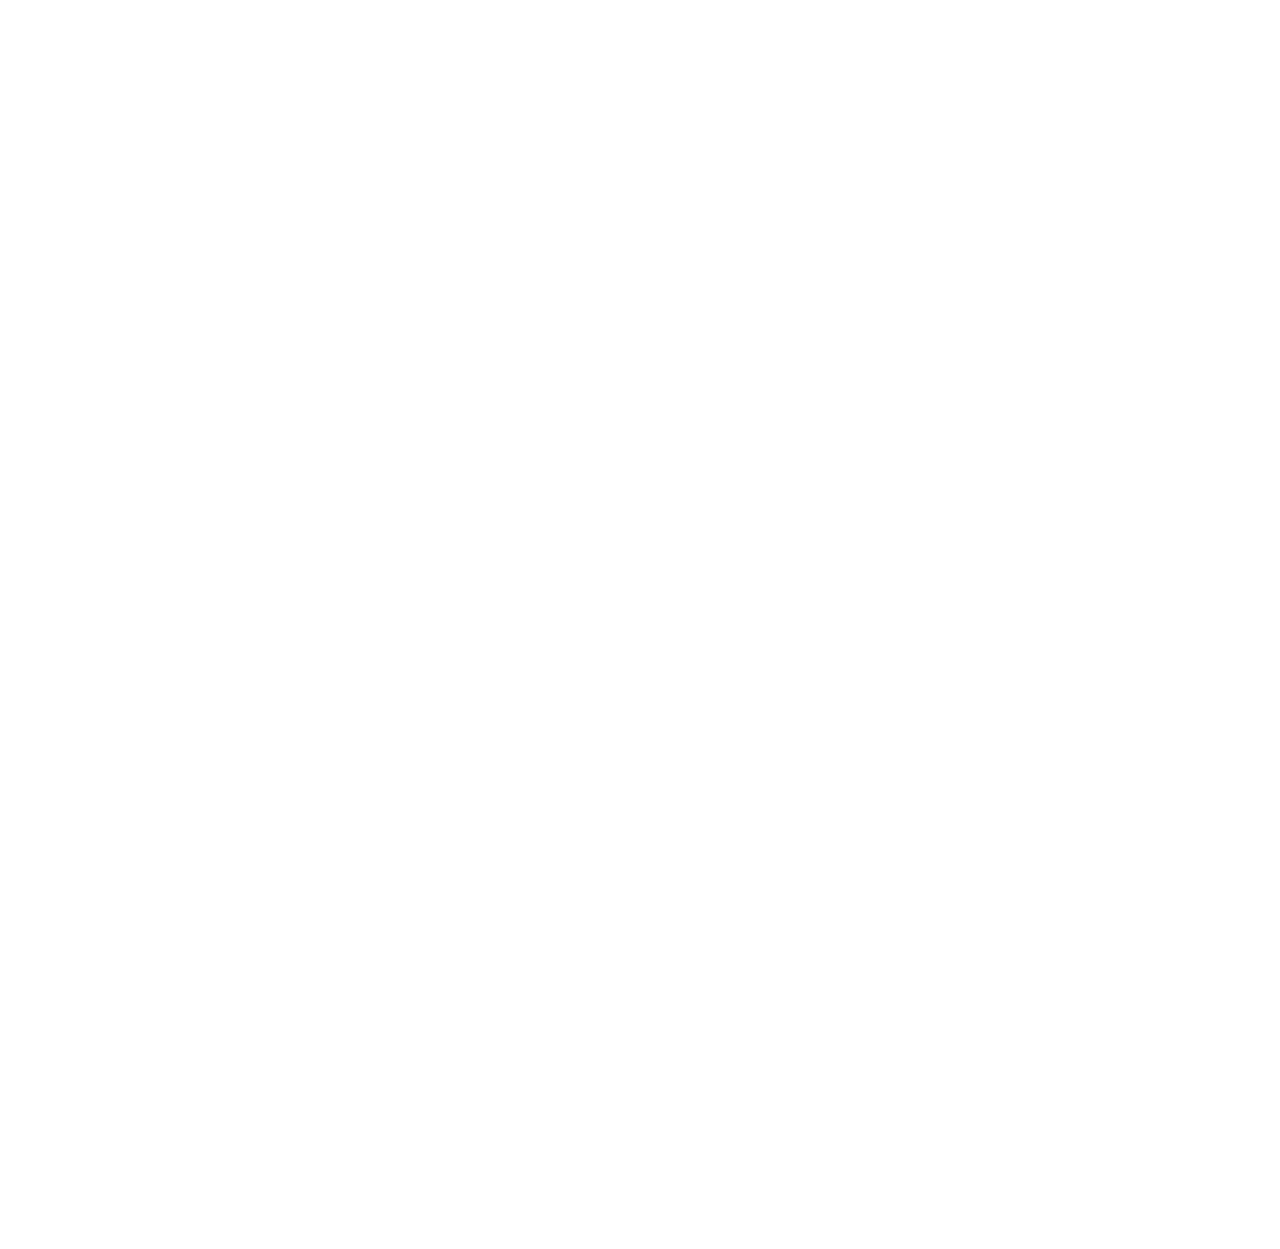
<file: service.html>
<!DOCTYPE html>
<html lang="en">
    <head>
        <meta charset="utf-8" />
        <title>LeadConnect</title>
        <meta content="width=device-width, initial-scale=1.0" name="viewport" />
        <meta content="" name="keywords" />
        <meta content="" name="description" />

        <link rel="shortcut icon" href="img/favicon.png" type="image/x-icon" />

        <!-- Google Web Fonts -->
        <link rel="preconnect" href="https://fonts.googleapis.com" />
        <link rel="preconnect" href="https://fonts.gstatic.com" crossorigin />
        <link
            href="https://fonts.googleapis.com/css2?family=Roboto:wght@400;500&family=Poppins:wght@600;700&display=swap"
            rel="stylesheet"
        />

        <!-- Icon Font Stylesheet -->
        <link
            href="https://cdnjs.cloudflare.com/ajax/libs/font-awesome/5.10.0/css/all.min.css"
            rel="stylesheet"
        />
        <link
            href="https://cdn.jsdelivr.net/npm/bootstrap-icons@1.4.1/font/bootstrap-icons.css"
            rel="stylesheet"
        />

        <!-- Libraries Stylesheet -->
        <link href="lib/animate/animate.min.css" rel="stylesheet" />
        <link
            href="lib/owlcarousel/assets/owl.carousel.min.css"
            rel="stylesheet"
        />

        <!-- Customized Bootstrap Stylesheet -->
        <link href="css/bootstrap.min.css" rel="stylesheet" />

        <!-- Template Stylesheet -->
        <link href="css/style.css" rel="stylesheet" />
    </head>

    <body>
        <!-- Spinner Start -->
        <div
            id="spinner"
            class="show bg-white position-fixed translate-middle w-100 vh-100 top-50 start-50 d-flex align-items-center justify-content-center"
        >
            <div class="spinner-grow text-primary" role="status"></div>
        </div>
        <!-- Spinner End -->

        <!-- Navbar Start -->
        <nav
            class="navbar navbar-expand-lg bg-white navbar-light sticky-top px-4 px-lg-5"
        >
            <a href="index.html" class="navbar-brand d-flex align-items-center">
                <h1 class="m-0">LeadConnect</h1>
            </a>
            <button
                type="button"
                class="navbar-toggler"
                data-bs-toggle="collapse"
                data-bs-target="#navbarCollapse"
            >
                <span class="navbar-toggler-icon"></span>
            </button>
            <div class="collapse navbar-collapse" id="navbarCollapse">
                <div
                    class="navbar-nav mx-auto bg-light rounded pe-4 py-3 py-lg-0"
                >
                    <a href="index.html" class="nav-item nav-link">Home</a>
                    <a href="about.html" class="nav-item nav-link">About Us</a>
                    <a href="service.html" class="nav-item nav-link active"
                        >Our Services</a
                    >
                    <a href="testimonial.html" class="nav-item nav-link"
                        >Testimonial</a
                    >
                    <a href="contact.html" class="nav-item nav-link"
                        >Contact Us</a
                    >
                </div>
            </div>
            <a
                href="contact.html"
                class="btn btn-primary px-3 d-none d-lg-block"
                >Contact us</a
            >
        </nav>
        <!-- Navbar End -->

        <!-- Page Header Start -->
        <div
            class="container-fluid page-header breadcrumbs bg3 py-5 mb-5 wow fadeIn"
            data-wow-delay="0.1s"
        >
            <div class="container py-5">
                <h1
                    class="display-4 animated slideInDown mb-4"
                    style="color: #fff"
                >
                    Services
                </h1>
                <nav aria-label="breadcrumb animated slideInDown">
                    <ol class="breadcrumb mb-0">
                        <li class="breadcrumb-item">
                            <a href="index.html" style="color: #fff">Home</a>
                        </li>

                        <li
                            class="breadcrumb-item active"
                            aria-current="page"
                            style="color: #fff"
                        >
                            Services
                        </li>
                    </ol>
                </nav>
            </div>
        </div>
        <!-- Page Header End -->

        <!-- Service Start -->
        <div class="container-xxl py-5">
            <div class="container">
                <div class="text-center mx-auto" style="max-width: 500px">
                    <h1 class="display-6 mb-5">
                        Comprehensive Support for Unforgettable Conferences
                    </h1>
                    <p>
                        We provide a full range of services to ensure each
                        conference delivers exceptional value, engagement, and
                        learning. Our team is dedicated to handling every aspect
                        of the conference experience, from content development
                        to seamless logistics, so attendees can focus on gaining
                        insights, networking, and personal growth. Each service
                        is tailored to support the success of our events,
                        maximizing the impact and creating an environment where
                        innovation and connection thrive. Explore our key
                        services, designed to make every conference experience
                        outstanding.
                    </p>
                </div>
                <div class="row g-4 justify-content-center">
                    <div
                        class="col-lg-4 col-md-6 wow fadeInUp"
                        data-wow-delay="0.1s"
                    >
                        <div class="service-item rounded h-100 p-5">
                            <div class="d-flex align-items-center ms-n5 mb-4">
                                <div
                                    class="service-icon flex-shrink-0 bg-primary rounded-end me-4"
                                >
                                    <img
                                        class="img-fluid"
                                        src="img/icon/icon-10-light.png"
                                        alt=""
                                    />
                                </div>
                                <h4 class="mb-0">Content Development</h4>
                            </div>
                            <p class="mb-4">
                                We collaborate with industry experts to create
                                sessions that address the latest trends,
                                challenges, and innovations. From keynote
                                presentations to hands-on workshops, each
                                element is designed to provide relevant,
                                actionable insights.
                            </p>
                        </div>
                    </div>
                    <div
                        class="col-lg-4 col-md-6 wow fadeInUp"
                        data-wow-delay="0.3s"
                    >
                        <div class="service-item rounded h-100 p-5">
                            <div class="d-flex align-items-center ms-n5 mb-4">
                                <div
                                    class="service-icon flex-shrink-0 bg-primary rounded-end me-4"
                                >
                                    <img
                                        class="img-fluid"
                                        src="img/icon/icon-01-light.png"
                                        alt=""
                                    />
                                </div>
                                <h4 class="mb-0">Speaker Management</h4>
                            </div>
                            <p class="mb-4">
                                Our team carefully selects and coordinates with
                                speakers, ensuring each presentation adds value
                                and aligns with the conference’s goals. We
                                handle all aspects of speaker engagement, from
                                logistics to support, for a seamless experience.
                            </p>
                        </div>
                    </div>
                    <div
                        class="col-lg-4 col-md-6 wow fadeInUp"
                        data-wow-delay="0.5s"
                    >
                        <div class="service-item rounded h-100 p-5">
                            <div class="d-flex align-items-center ms-n5 mb-4">
                                <div
                                    class="service-icon flex-shrink-0 bg-primary rounded-end me-4"
                                >
                                    <img
                                        class="img-fluid"
                                        src="img/icon/icon-05-light.png"
                                        alt=""
                                    />
                                </div>
                                <h4 class="mb-0">Networking Opportunities</h4>
                            </div>
                            <p class="mb-4">
                                Our structured networking sessions and casual
                                meet-and-greet events are designed to foster
                                meaningful connections. Attendees can engage
                                with peers, industry leaders, and potential
                                partners, building relationships that last.
                            </p>
                        </div>
                    </div>
                    <div
                        class="col-lg-4 col-md-6 wow fadeInUp"
                        data-wow-delay="0.1s"
                    >
                        <div class="service-item rounded h-100 p-5">
                            <div class="d-flex align-items-center ms-n5 mb-4">
                                <div
                                    class="service-icon flex-shrink-0 bg-primary rounded-end me-4"
                                >
                                    <img
                                        class="img-fluid"
                                        src="img/icon/icon-08-light.png"
                                        alt=""
                                    />
                                </div>
                                <h4 class="mb-0">Event Logistics</h4>
                            </div>
                            <p class="mb-4">
                                We manage all logistical details, from venue
                                selection and setup to audio-visual needs and
                                attendee registration. Our meticulous approach
                                ensures a smooth, hassle-free experience for
                                both attendees and speakers.
                            </p>
                        </div>
                    </div>
                    <div
                        class="col-lg-4 col-md-6 wow fadeInUp"
                        data-wow-delay="0.3s"
                    >
                        <div class="service-item rounded h-100 p-5">
                            <div class="d-flex align-items-center ms-n5 mb-4">
                                <div
                                    class="service-icon flex-shrink-0 bg-primary rounded-end me-4"
                                >
                                    <img
                                        class="img-fluid"
                                        src="img/icon/icon-07-light.png"
                                        alt=""
                                    />
                                </div>
                                <h4 class="mb-0">Exhibitor Support</h4>
                            </div>
                            <p class="mb-4">
                                We offer comprehensive exhibitor services to
                                showcase the latest products and services in the
                                industry. Our team works closely with exhibitors
                                to set up engaging, interactive displays that
                                attract and inform attendees.
                            </p>
                        </div>
                    </div>
                    <div
                        class="col-lg-4 col-md-6 wow fadeInUp"
                        data-wow-delay="0.5s"
                    >
                        <div class="service-item rounded h-100 p-5">
                            <div class="d-flex align-items-center ms-n5 mb-4">
                                <div
                                    class="service-icon flex-shrink-0 bg-primary rounded-end me-4"
                                >
                                    <img
                                        class="img-fluid"
                                        src="img/icon/icon-06-light.png"
                                        alt=""
                                    />
                                </div>
                                <h4 class="mb-0">Post-Conference Resources</h4>
                            </div>
                            <p class="mb-4">
                                After the event, we provide attendees with
                                resources such as recorded sessions,
                                presentation materials, and additional content,
                                allowing them to revisit key takeaways and
                                continue their learning journey.
                            </p>
                        </div>
                    </div>
                </div>
            </div>
        </div>
        <!-- Service End -->

        <!-- Appointment Start -->
        <div
            class="container-fluid appointment my-5 py-5 wow fadeIn"
            data-wow-delay="0.1s"
            style="margin-bottom: 0px !important"
        >
            <div class="container py-5">
                <div class="row g-5">
                    <div class="col-lg-12 wow fadeIn" data-wow-delay="0.3s">
                        <h1 class="display-6 text-white mb-5">
                            Why Choose Our Services for Exceptional Business
                            Conferences
                        </h1>
                        <p class="text-white mb-5">
                            Choosing the right services for your business
                            conference can make all the difference between a
                            memorable experience and an ordinary event. Our
                            services are designed with a deep understanding of
                            the needs of today’s professionals, aiming to create
                            conferences that are not only informative but
                            transformative. We pride ourselves on delivering a
                            seamless, engaging experience that leaves a lasting
                            impact on every participant, ensuring that they walk
                            away with insights, connections, and skills that
                            drive their success. Our team of dedicated
                            professionals works tirelessly to manage every
                            detail with precision and care, from content
                            development and speaker selection to event logistics
                            and post-conference resources. We start by
                            identifying key trends and emerging topics relevant
                            to your industry, curating a lineup of speakers who
                            bring fresh perspectives and actionable insights.
                            Each session, workshop, and networking opportunity
                            is crafted to maximize engagement and deliver real
                            value, enabling attendees to apply what they learn
                            immediately.
                        </p>
                    </div>
                </div>
            </div>
        </div>
        <!-- Appointment End -->

        <!-- Footer Start -->
        <div
            class="container-fluid bg-dark footer pt-5 wow fadeIn"
            data-wow-delay="0.1s"
        >
            <div class="container py-5">
                <div class="row g-5">
                    <div class="col-lg-3 col-md-6">
                        <h1 class="text-white mb-4">LeadConnect</h1>
                        <p>
                            Our mission is to create exceptional business
                            conference experiences that foster learning,
                            connection, and innovation. We bring together
                            industry leaders, experts, and professionals to
                            share insights, build networks, and drive progress
                            across various sectors.
                        </p>
                    </div>
                    <div class="col-lg-3 col-md-6">
                        <h5 class="text-light mb-4">Address</h5>
                        <p>
                            <i class="fa fa-map-marker-alt me-3"></i>161 Maude
                            St, Sandown, Sandton, 2196, South Africa
                        </p>
                        <p><i class="fa fa-phone-alt me-3"></i>+27117790000</p>
                        <p>
                            <i class="fa fa-envelope me-3"></i
                            >lead_connect@gmail.com
                        </p>
                    </div>
                    <div class="col-lg-3 col-md-6">
                        <h5 class="text-light mb-4">Quick Links</h5>
                        <a class="btn btn-link" href="about.html">About Us</a>
                        <a class="btn btn-link" href="contact.html"
                            >Contact Us</a
                        >
                        <a class="btn btn-link" href="service.html"
                            >Our Services</a
                        >
                        <a class="btn btn-link" href="terms-of-use.html"
                            >Terms & Condition</a
                        >
                        <a class="btn btn-link" href="privacy-policy.html"
                            >Privacy</a
                        >
                    </div>
                    <div class="col-lg-3 col-md-6">
                        <h5 class="text-light mb-4">Newsletter</h5>
                        <p>
                            Stay informed and inspired by joining our
                            newsletter! Get exclusive updates on upcoming
                            business conferences, industry insights, and expert
                            advice straight to your inbox.
                        </p>
                        <div
                            class="position-relative mx-auto"
                            style="max-width: 400px"
                        >
                            <input
                                class="form-control bg-transparent w-100 py-3 ps-4 pe-5"
                                type="text"
                                placeholder="Your email"
                                id="email"
                            />
                            <button
                                type="button"
                                class="btn btn-secondary py-2 position-absolute top-0 end-0 mt-2 me-2"
                                id="submit"
                                onclick="sendForm()"
                            >
                                SignUp
                            </button>
                        </div>
                        <div
                            id="result"
                            style="color: red; font-size: 12px"
                        ></div>
                    </div>
                </div>
            </div>
        </div>
        <!-- Footer End -->

        <!-- Back to Top -->
        <a href="#" class="btn btn-lg btn-primary btn-lg-square back-to-top"
            ><i class="bi bi-arrow-up"></i
        ></a>

        <!-- Cookie banner -->
        <div class="cookie-wrapper show">
            <div>
                <i class="bx bx-cookie"></i>
                <h2 style="text-align: center">Cookie Consent</h2>
            </div>

            <div class="data">
                <p>
                    This website uses cookies to provide you with a superior and
                    more relevant browsing experience on the site.
                    <a href="#">Learn more...</a>
                </p>
            </div>

            <div class="buttons">
                <button class="cookie-button" id="acceptBtn">Accept</button>
                <button class="cookie-button" id="declineBtn">Decline</button>
            </div>
        </div>
        <!-- End Cookie banner -->

        <!-- JavaScript Libraries -->
        <script src="https://code.jquery.com/jquery-3.4.1.min.js"></script>
        <script src="https://cdn.jsdelivr.net/npm/bootstrap@5.0.0/dist/js/bootstrap.bundle.min.js"></script>
        <script src="lib/wow/wow.min.js"></script>
        <script src="lib/easing/easing.min.js"></script>
        <script src="lib/waypoints/waypoints.min.js"></script>
        <script src="lib/owlcarousel/owl.carousel.min.js"></script>
        <script src="lib/counterup/counterup.min.js"></script>

        <!-- Template Javascript -->
        <script src="js/main.js"></script>
        <script src="js/cookiebanner.js"></script>
        <script src="js/contact-form.js"></script>
    </body>
</html>
</file>
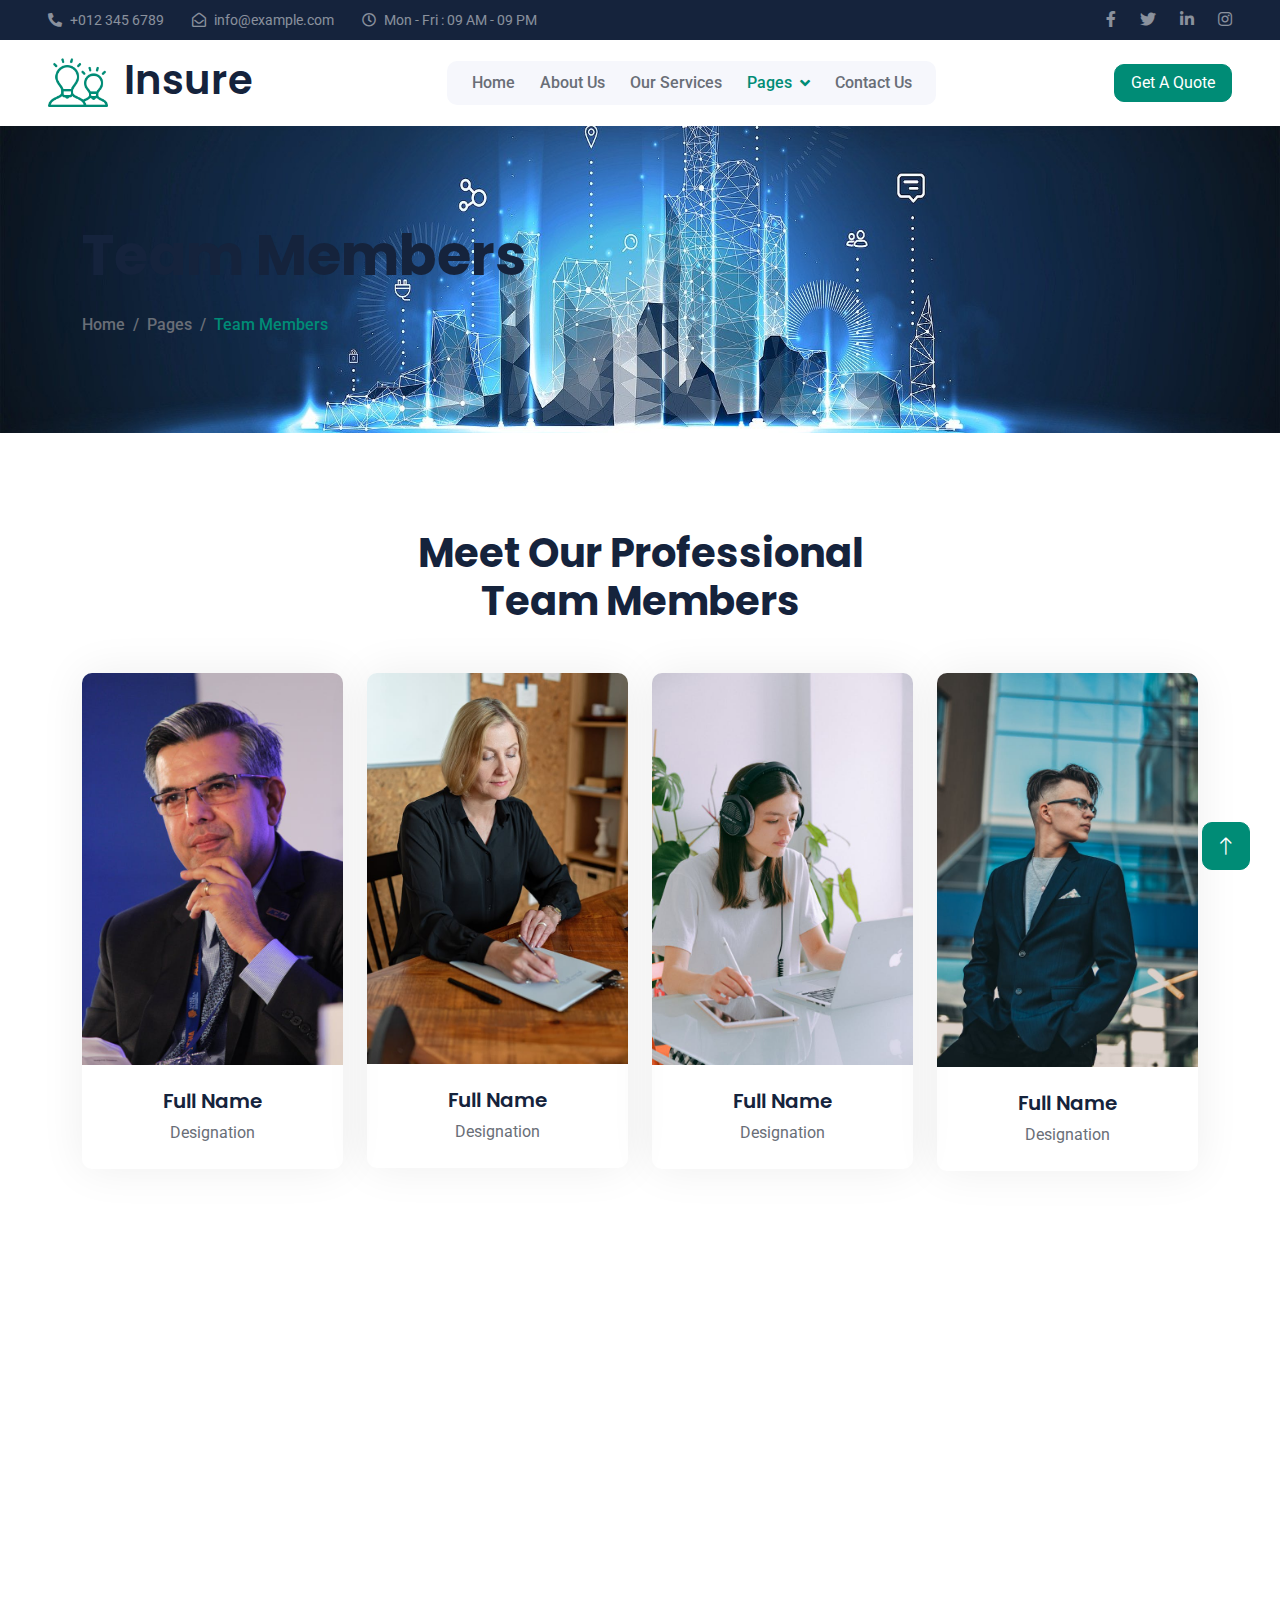
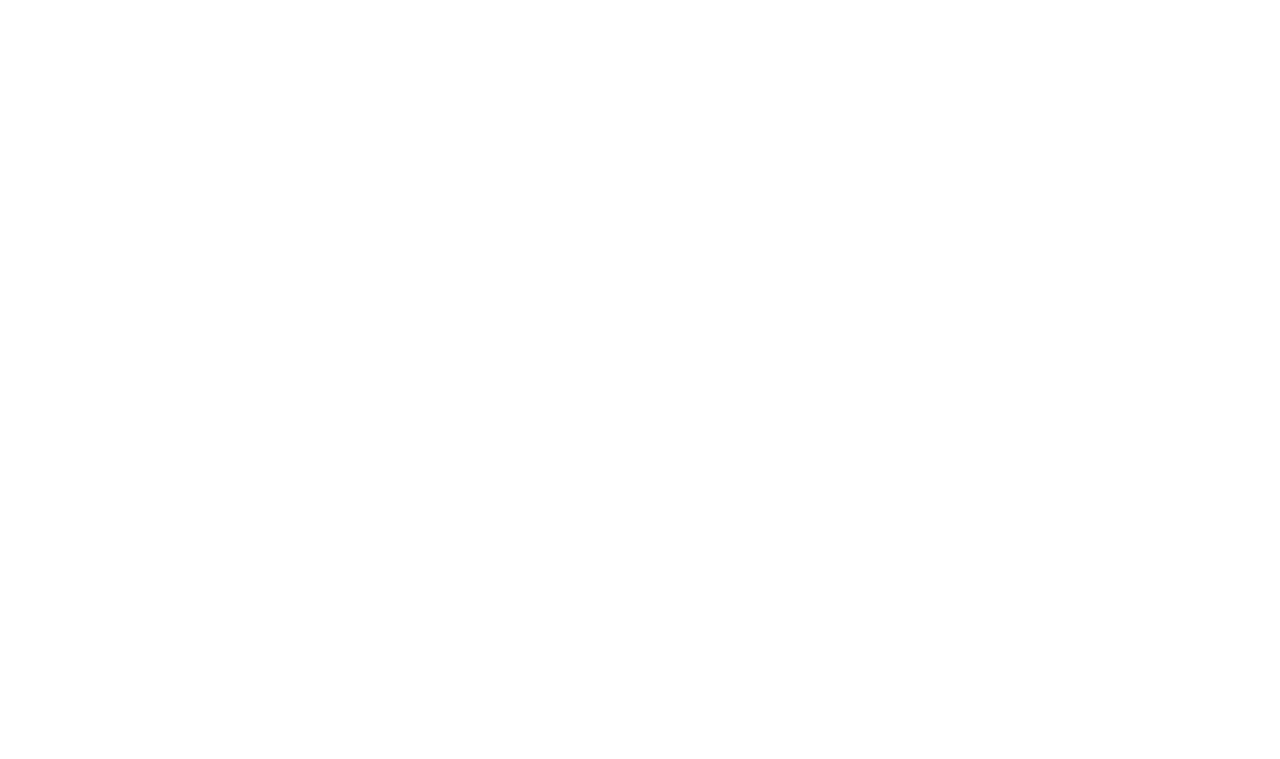
<file: team.html>
<!DOCTYPE html>
<html lang="en">
    <head>
        <meta charset="utf-8" />
        <title>Insure - Insurance HTML Template</title>
        <meta content="width=device-width, initial-scale=1.0" name="viewport" />
        <meta content="" name="keywords" />
        <meta content="" name="description" />

        <!-- Favicon -->
        <link href="img/favicon.ico" rel="icon" />

        <!-- Google Web Fonts -->
        <link rel="preconnect" href="https://fonts.googleapis.com" />
        <link rel="preconnect" href="https://fonts.gstatic.com" crossorigin />
        <link
            href="https://fonts.googleapis.com/css2?family=Roboto:wght@400;500&family=Poppins:wght@600;700&display=swap"
            rel="stylesheet"
        />

        <!-- Icon Font Stylesheet -->
        <link
            href="https://cdnjs.cloudflare.com/ajax/libs/font-awesome/5.10.0/css/all.min.css"
            rel="stylesheet"
        />
        <link
            href="https://cdn.jsdelivr.net/npm/bootstrap-icons@1.4.1/font/bootstrap-icons.css"
            rel="stylesheet"
        />

        <!-- Libraries Stylesheet -->
        <link href="lib/animate/animate.min.css" rel="stylesheet" />
        <link
            href="lib/owlcarousel/assets/owl.carousel.min.css"
            rel="stylesheet"
        />

        <!-- Customized Bootstrap Stylesheet -->
        <link href="css/bootstrap.min.css" rel="stylesheet" />

        <!-- Template Stylesheet -->
        <link href="css/style.css" rel="stylesheet" />
    </head>

    <body>
        <!-- Spinner Start -->
        <div
            id="spinner"
            class="show bg-white position-fixed translate-middle w-100 vh-100 top-50 start-50 d-flex align-items-center justify-content-center"
        >
            <div class="spinner-grow text-primary" role="status"></div>
        </div>
        <!-- Spinner End -->

        <!-- Topbar Start -->
        <div
            class="container-fluid bg-dark text-white-50 py-2 px-0 d-none d-lg-block"
        >
            <div class="row gx-0 align-items-center">
                <div class="col-lg-7 px-5 text-start">
                    <div class="h-100 d-inline-flex align-items-center me-4">
                        <small class="fa fa-phone-alt me-2"></small>
                        <small>+012 345 6789</small>
                    </div>
                    <div class="h-100 d-inline-flex align-items-center me-4">
                        <small class="far fa-envelope-open me-2"></small>
                        <small>info@example.com</small>
                    </div>
                    <div class="h-100 d-inline-flex align-items-center me-4">
                        <small class="far fa-clock me-2"></small>
                        <small>Mon - Fri : 09 AM - 09 PM</small>
                    </div>
                </div>
                <div class="col-lg-5 px-5 text-end">
                    <div class="h-100 d-inline-flex align-items-center">
                        <a class="text-white-50 ms-4" href=""
                            ><i class="fab fa-facebook-f"></i
                        ></a>
                        <a class="text-white-50 ms-4" href=""
                            ><i class="fab fa-twitter"></i
                        ></a>
                        <a class="text-white-50 ms-4" href=""
                            ><i class="fab fa-linkedin-in"></i
                        ></a>
                        <a class="text-white-50 ms-4" href=""
                            ><i class="fab fa-instagram"></i
                        ></a>
                    </div>
                </div>
            </div>
        </div>
        <!-- Topbar End -->

        <!-- Navbar Start -->
        <nav
            class="navbar navbar-expand-lg bg-white navbar-light sticky-top px-4 px-lg-5"
        >
            <a href="index.html" class="navbar-brand d-flex align-items-center">
                <h1 class="m-0">
                    <img
                        class="img-fluid me-3"
                        src="img/icon/icon-02-primary.png"
                        alt=""
                    />Insure
                </h1>
            </a>
            <button
                type="button"
                class="navbar-toggler"
                data-bs-toggle="collapse"
                data-bs-target="#navbarCollapse"
            >
                <span class="navbar-toggler-icon"></span>
            </button>
            <div class="collapse navbar-collapse" id="navbarCollapse">
                <div
                    class="navbar-nav mx-auto bg-light rounded pe-4 py-3 py-lg-0"
                >
                    <a href="index.html" class="nav-item nav-link">Home</a>
                    <a href="about.html" class="nav-item nav-link">About Us</a>
                    <a href="service.html" class="nav-item nav-link"
                        >Our Services</a
                    >
                    <div class="nav-item dropdown">
                        <a
                            href="#"
                            class="nav-link dropdown-toggle active"
                            data-bs-toggle="dropdown"
                            >Pages</a
                        >
                        <div class="dropdown-menu bg-light border-0 m-0">
                            <a href="feature.html" class="dropdown-item"
                                >Features</a
                            >
                            <a href="appointment.html" class="dropdown-item"
                                >Appointment</a
                            >
                            <a href="team.html" class="dropdown-item active"
                                >Team Members</a
                            >
                            <a href="testimonial.html" class="dropdown-item"
                                >Testimonial</a
                            >
                            <a href="404.html" class="dropdown-item"
                                >404 Page</a
                            >
                        </div>
                    </div>
                    <a href="contact.html" class="nav-item nav-link"
                        >Contact Us</a
                    >
                </div>
            </div>
            <a href="" class="btn btn-primary px-3 d-none d-lg-block"
                >Get A Quote</a
            >
        </nav>
        <!-- Navbar End -->

        <!-- Page Header Start -->
        <div
            class="container-fluid page-header breadcrumbs py-5 mb-5 wow fadeIn"
            data-wow-delay="0.1s"
        >
            <div class="container py-5">
                <h1 class="display-4 animated slideInDown mb-4">
                    Team Members
                </h1>
                <nav aria-label="breadcrumb animated slideInDown">
                    <ol class="breadcrumb mb-0">
                        <li class="breadcrumb-item"><a href="#">Home</a></li>
                        <li class="breadcrumb-item"><a href="#">Pages</a></li>
                        <li class="breadcrumb-item active" aria-current="page">
                            Team Members
                        </li>
                    </ol>
                </nav>
            </div>
        </div>
        <!-- Page Header End -->

        <!-- Team Start -->
        <div class="container-xxl py-5">
            <div class="container">
                <div class="text-center mx-auto" style="max-width: 500px">
                    <h1 class="display-6 mb-5">
                        Meet Our Professional Team Members
                    </h1>
                </div>
                <div class="row g-4">
                    <div
                        class="col-lg-3 col-md-6 wow fadeInUp"
                        data-wow-delay="0.1s"
                    >
                        <div class="team-item rounded">
                            <img
                                class="img-fluid"
                                src="img/team-1.jpg"
                                alt=""
                            />
                            <div class="text-center p-4">
                                <h5>Full Name</h5>
                                <span>Designation</span>
                            </div>
                            <div class="team-text text-center bg-white p-4">
                                <h5>Full Name</h5>
                                <p>Designation</p>
                                <div class="d-flex justify-content-center">
                                    <a
                                        class="btn btn-square btn-light m-1"
                                        href=""
                                        ><i class="fab fa-twitter"></i
                                    ></a>
                                    <a
                                        class="btn btn-square btn-light m-1"
                                        href=""
                                        ><i class="fab fa-facebook-f"></i
                                    ></a>
                                    <a
                                        class="btn btn-square btn-light m-1"
                                        href=""
                                        ><i class="fab fa-youtube"></i
                                    ></a>
                                    <a
                                        class="btn btn-square btn-light m-1"
                                        href=""
                                        ><i class="fab fa-linkedin-in"></i
                                    ></a>
                                </div>
                            </div>
                        </div>
                    </div>
                    <div
                        class="col-lg-3 col-md-6 wow fadeInUp"
                        data-wow-delay="0.3s"
                    >
                        <div class="team-item rounded">
                            <img
                                class="img-fluid"
                                src="img/team-2.jpg"
                                alt=""
                            />
                            <div class="text-center p-4">
                                <h5>Full Name</h5>
                                <span>Designation</span>
                            </div>
                            <div class="team-text text-center bg-white p-4">
                                <h5>Full Name</h5>
                                <p>Designation</p>
                                <div class="d-flex justify-content-center">
                                    <a
                                        class="btn btn-square btn-light m-1"
                                        href=""
                                        ><i class="fab fa-twitter"></i
                                    ></a>
                                    <a
                                        class="btn btn-square btn-light m-1"
                                        href=""
                                        ><i class="fab fa-facebook-f"></i
                                    ></a>
                                    <a
                                        class="btn btn-square btn-light m-1"
                                        href=""
                                        ><i class="fab fa-youtube"></i
                                    ></a>
                                    <a
                                        class="btn btn-square btn-light m-1"
                                        href=""
                                        ><i class="fab fa-linkedin-in"></i
                                    ></a>
                                </div>
                            </div>
                        </div>
                    </div>
                    <div
                        class="col-lg-3 col-md-6 wow fadeInUp"
                        data-wow-delay="0.5s"
                    >
                        <div class="team-item rounded">
                            <img
                                class="img-fluid"
                                src="img/team-3.jpg"
                                alt=""
                            />
                            <div class="text-center p-4">
                                <h5>Full Name</h5>
                                <span>Designation</span>
                            </div>
                            <div class="team-text text-center bg-white p-4">
                                <h5>Full Name</h5>
                                <p>Designation</p>
                                <div class="d-flex justify-content-center">
                                    <a
                                        class="btn btn-square btn-light m-1"
                                        href=""
                                        ><i class="fab fa-twitter"></i
                                    ></a>
                                    <a
                                        class="btn btn-square btn-light m-1"
                                        href=""
                                        ><i class="fab fa-facebook-f"></i
                                    ></a>
                                    <a
                                        class="btn btn-square btn-light m-1"
                                        href=""
                                        ><i class="fab fa-youtube"></i
                                    ></a>
                                    <a
                                        class="btn btn-square btn-light m-1"
                                        href=""
                                        ><i class="fab fa-linkedin-in"></i
                                    ></a>
                                </div>
                            </div>
                        </div>
                    </div>
                    <div
                        class="col-lg-3 col-md-6 wow fadeInUp"
                        data-wow-delay="0.7s"
                    >
                        <div class="team-item rounded">
                            <img
                                class="img-fluid"
                                src="img/team-4.jpg"
                                alt=""
                            />
                            <div class="text-center p-4">
                                <h5>Full Name</h5>
                                <span>Designation</span>
                            </div>
                            <div class="team-text text-center bg-white p-4">
                                <h5>Full Name</h5>
                                <p>Designation</p>
                                <div class="d-flex justify-content-center">
                                    <a
                                        class="btn btn-square btn-light m-1"
                                        href=""
                                        ><i class="fab fa-twitter"></i
                                    ></a>
                                    <a
                                        class="btn btn-square btn-light m-1"
                                        href=""
                                        ><i class="fab fa-facebook-f"></i
                                    ></a>
                                    <a
                                        class="btn btn-square btn-light m-1"
                                        href=""
                                        ><i class="fab fa-youtube"></i
                                    ></a>
                                    <a
                                        class="btn btn-square btn-light m-1"
                                        href=""
                                        ><i class="fab fa-linkedin-in"></i
                                    ></a>
                                </div>
                            </div>
                        </div>
                    </div>
                    <div
                        class="col-lg-3 col-md-6 wow fadeInUp"
                        data-wow-delay="0.1s"
                    >
                        <div class="team-item rounded">
                            <img
                                class="img-fluid"
                                src="img/team-2.jpg"
                                alt=""
                            />
                            <div class="text-center p-4">
                                <h5>Full Name</h5>
                                <span>Designation</span>
                            </div>
                            <div class="team-text text-center bg-white p-4">
                                <h5>Full Name</h5>
                                <p>Designation</p>
                                <div class="d-flex justify-content-center">
                                    <a
                                        class="btn btn-square btn-light m-1"
                                        href=""
                                        ><i class="fab fa-twitter"></i
                                    ></a>
                                    <a
                                        class="btn btn-square btn-light m-1"
                                        href=""
                                        ><i class="fab fa-facebook-f"></i
                                    ></a>
                                    <a
                                        class="btn btn-square btn-light m-1"
                                        href=""
                                        ><i class="fab fa-youtube"></i
                                    ></a>
                                    <a
                                        class="btn btn-square btn-light m-1"
                                        href=""
                                        ><i class="fab fa-linkedin-in"></i
                                    ></a>
                                </div>
                            </div>
                        </div>
                    </div>
                    <div
                        class="col-lg-3 col-md-6 wow fadeInUp"
                        data-wow-delay="0.3s"
                    >
                        <div class="team-item rounded">
                            <img
                                class="img-fluid"
                                src="img/team-3.jpg"
                                alt=""
                            />
                            <div class="text-center p-4">
                                <h5>Full Name</h5>
                                <span>Designation</span>
                            </div>
                            <div class="team-text text-center bg-white p-4">
                                <h5>Full Name</h5>
                                <p>Designation</p>
                                <div class="d-flex justify-content-center">
                                    <a
                                        class="btn btn-square btn-light m-1"
                                        href=""
                                        ><i class="fab fa-twitter"></i
                                    ></a>
                                    <a
                                        class="btn btn-square btn-light m-1"
                                        href=""
                                        ><i class="fab fa-facebook-f"></i
                                    ></a>
                                    <a
                                        class="btn btn-square btn-light m-1"
                                        href=""
                                        ><i class="fab fa-youtube"></i
                                    ></a>
                                    <a
                                        class="btn btn-square btn-light m-1"
                                        href=""
                                        ><i class="fab fa-linkedin-in"></i
                                    ></a>
                                </div>
                            </div>
                        </div>
                    </div>
                    <div
                        class="col-lg-3 col-md-6 wow fadeInUp"
                        data-wow-delay="0.5s"
                    >
                        <div class="team-item rounded">
                            <img
                                class="img-fluid"
                                src="img/team-4.jpg"
                                alt=""
                            />
                            <div class="text-center p-4">
                                <h5>Full Name</h5>
                                <span>Designation</span>
                            </div>
                            <div class="team-text text-center bg-white p-4">
                                <h5>Full Name</h5>
                                <p>Designation</p>
                                <div class="d-flex justify-content-center">
                                    <a
                                        class="btn btn-square btn-light m-1"
                                        href=""
                                        ><i class="fab fa-twitter"></i
                                    ></a>
                                    <a
                                        class="btn btn-square btn-light m-1"
                                        href=""
                                        ><i class="fab fa-facebook-f"></i
                                    ></a>
                                    <a
                                        class="btn btn-square btn-light m-1"
                                        href=""
                                        ><i class="fab fa-youtube"></i
                                    ></a>
                                    <a
                                        class="btn btn-square btn-light m-1"
                                        href=""
                                        ><i class="fab fa-linkedin-in"></i
                                    ></a>
                                </div>
                            </div>
                        </div>
                    </div>
                    <div
                        class="col-lg-3 col-md-6 wow fadeInUp"
                        data-wow-delay="0.7s"
                    >
                        <div class="team-item rounded">
                            <img
                                class="img-fluid"
                                src="img/team-1.jpg"
                                alt=""
                            />
                            <div class="text-center p-4">
                                <h5>Full Name</h5>
                                <span>Designation</span>
                            </div>
                            <div class="team-text text-center bg-white p-4">
                                <h5>Full Name</h5>
                                <p>Designation</p>
                                <div class="d-flex justify-content-center">
                                    <a
                                        class="btn btn-square btn-light m-1"
                                        href=""
                                        ><i class="fab fa-twitter"></i
                                    ></a>
                                    <a
                                        class="btn btn-square btn-light m-1"
                                        href=""
                                        ><i class="fab fa-facebook-f"></i
                                    ></a>
                                    <a
                                        class="btn btn-square btn-light m-1"
                                        href=""
                                        ><i class="fab fa-youtube"></i
                                    ></a>
                                    <a
                                        class="btn btn-square btn-light m-1"
                                        href=""
                                        ><i class="fab fa-linkedin-in"></i
                                    ></a>
                                </div>
                            </div>
                        </div>
                    </div>
                </div>
            </div>
        </div>
        <!-- Team End -->

        <!-- Footer Start -->
        <div
            class="container-fluid bg-dark footer mt-5 pt-5 wow fadeIn"
            data-wow-delay="0.1s"
        >
            <div class="container py-5">
                <div class="row g-5">
                    <div class="col-lg-3 col-md-6">
                        <h1 class="text-white mb-4">
                            <img
                                class="img-fluid me-3"
                                src="img/icon/icon-02-light.png"
                                alt=""
                            />Insure
                        </h1>
                        <p>
                            Diam dolor diam ipsum sit. Aliqu diam amet diam et
                            eos. Clita erat ipsum et lorem et sit, sed stet
                            lorem sit clita
                        </p>
                        <div class="d-flex pt-2">
                            <a class="btn btn-square me-1" href=""
                                ><i class="fab fa-twitter"></i
                            ></a>
                            <a class="btn btn-square me-1" href=""
                                ><i class="fab fa-facebook-f"></i
                            ></a>
                            <a class="btn btn-square me-1" href=""
                                ><i class="fab fa-youtube"></i
                            ></a>
                            <a class="btn btn-square me-0" href=""
                                ><i class="fab fa-linkedin-in"></i
                            ></a>
                        </div>
                    </div>
                    <div class="col-lg-3 col-md-6">
                        <h5 class="text-light mb-4">Address</h5>
                        <p>
                            <i class="fa fa-map-marker-alt me-3"></i>123 Street,
                            New York, USA
                        </p>
                        <p>
                            <i class="fa fa-phone-alt me-3"></i>+012 345 67890
                        </p>
                        <p>
                            <i class="fa fa-envelope me-3"></i>info@example.com
                        </p>
                    </div>
                    <div class="col-lg-3 col-md-6">
                        <h5 class="text-light mb-4">Quick Links</h5>
                        <a class="btn btn-link" href="">About Us</a>
                        <a class="btn btn-link" href="">Contact Us</a>
                        <a class="btn btn-link" href="">Our Services</a>
                        <a class="btn btn-link" href="">Terms & Condition</a>
                        <a class="btn btn-link" href="">Support</a>
                    </div>
                    <div class="col-lg-3 col-md-6">
                        <h5 class="text-light mb-4">Newsletter</h5>
                        <p>
                            Dolor amet sit justo amet elitr clita ipsum elitr
                            est.
                        </p>
                        <div
                            class="position-relative mx-auto"
                            style="max-width: 400px"
                        >
                            <input
                                class="form-control bg-transparent w-100 py-3 ps-4 pe-5"
                                type="text"
                                placeholder="Your email"
                            />
                            <button
                                type="button"
                                class="btn btn-secondary py-2 position-absolute top-0 end-0 mt-2 me-2"
                            >
                                SignUp
                            </button>
                        </div>
                    </div>
                </div>
            </div>
            <div class="container-fluid copyright">
                <div class="container">
                    <div class="row">
                        <div
                            class="col-md-6 text-center text-md-start mb-3 mb-md-0"
                        >
                            &copy; <a href="#">Your Site Name</a>, All Right
                            Reserved.
                        </div>
                        <div class="col-md-6 text-center text-md-end">
                            <!--/*** This template is free as long as you keep the footer author’s credit link/attribution link/backlink. If you'd like to use the template without the footer author’s credit link/attribution link/backlink, you can purchase the Credit Removal License from "https://htmlcodex.com/credit-removal". Thank you for your support. ***/-->
                            Designed By
                            <a href="https://htmlcodex.com">HTML Codex</a>
                            <br />Distributed By:
                            <a href="https://themewagon.com" target="_blank"
                                >ThemeWagon</a
                            >
                        </div>
                    </div>
                </div>
            </div>
        </div>
        <!-- Footer End -->

        <!-- Back to Top -->
        <a href="#" class="btn btn-lg btn-primary btn-lg-square back-to-top"
            ><i class="bi bi-arrow-up"></i
        ></a>

        <!-- JavaScript Libraries -->
        <script src="https://code.jquery.com/jquery-3.4.1.min.js"></script>
        <script src="https://cdn.jsdelivr.net/npm/bootstrap@5.0.0/dist/js/bootstrap.bundle.min.js"></script>
        <script src="lib/wow/wow.min.js"></script>
        <script src="lib/easing/easing.min.js"></script>
        <script src="lib/waypoints/waypoints.min.js"></script>
        <script src="lib/owlcarousel/owl.carousel.min.js"></script>
        <script src="lib/counterup/counterup.min.js"></script>

        <!-- Template Javascript -->
        <script src="js/main.js"></script>
    </body>
</html>
</file>
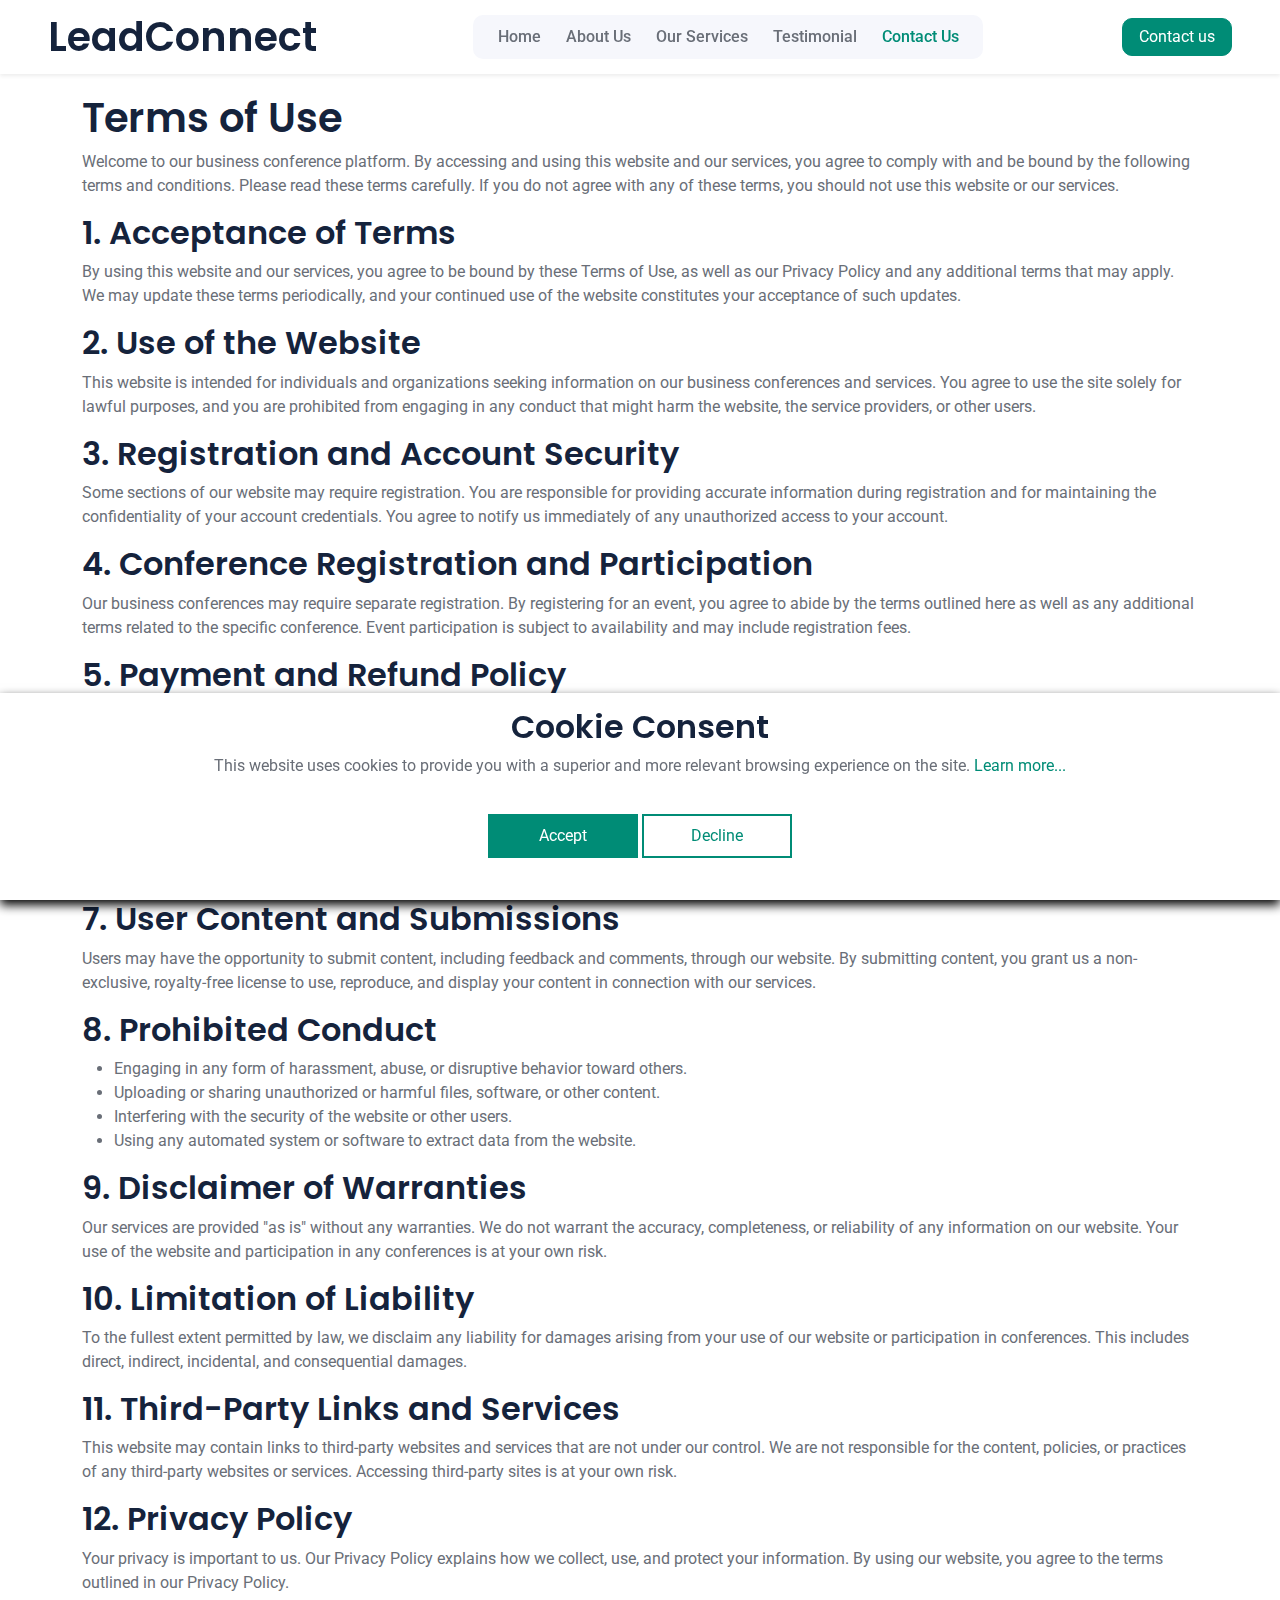
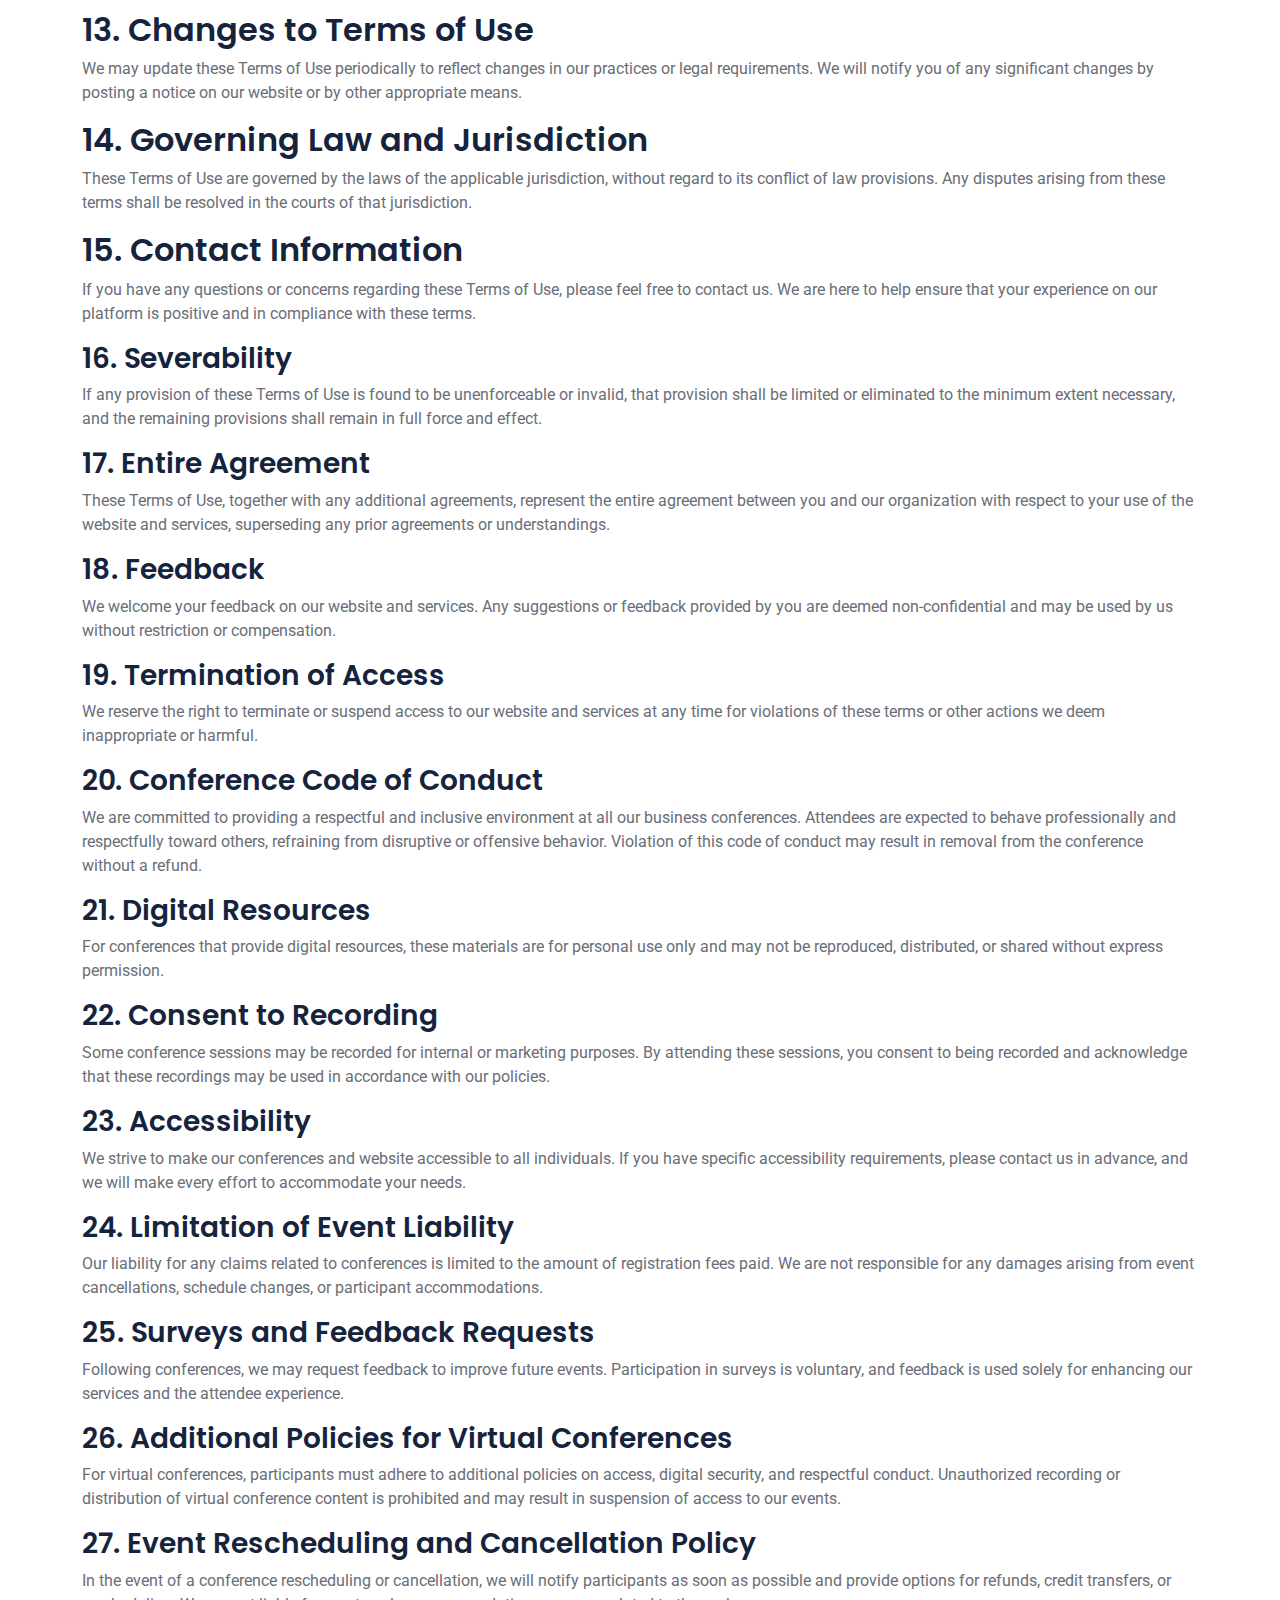
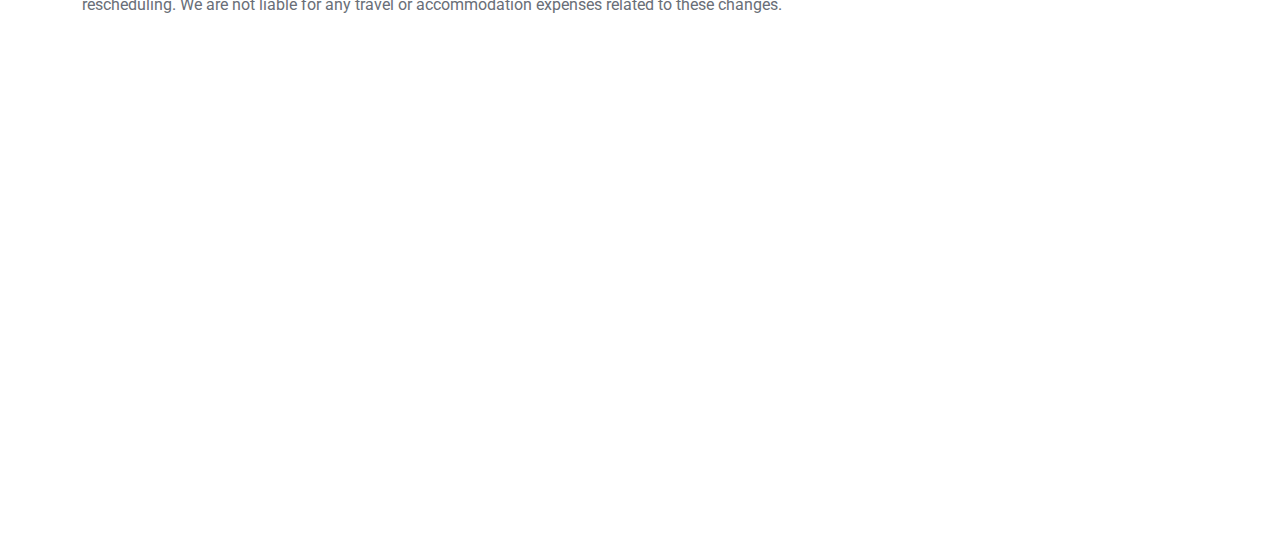
<file: terms-of-use.html>
<!DOCTYPE html>
<html lang="en">
    <head>
        <meta charset="utf-8" />
        <title>LeadConnect</title>
        <meta content="width=device-width, initial-scale=1.0" name="viewport" />
        <meta content="" name="keywords" />
        <meta content="" name="description" />

        <link rel="shortcut icon" href="img/favicon.png" type="image/x-icon" />

        <!-- Google Web Fonts -->
        <link rel="preconnect" href="https://fonts.googleapis.com" />
        <link rel="preconnect" href="https://fonts.gstatic.com" crossorigin />
        <link
            href="https://fonts.googleapis.com/css2?family=Roboto:wght@400;500&family=Poppins:wght@600;700&display=swap"
            rel="stylesheet"
        />

        <!-- Icon Font Stylesheet -->
        <link
            href="https://cdnjs.cloudflare.com/ajax/libs/font-awesome/5.10.0/css/all.min.css"
            rel="stylesheet"
        />
        <link
            href="https://cdn.jsdelivr.net/npm/bootstrap-icons@1.4.1/font/bootstrap-icons.css"
            rel="stylesheet"
        />

        <!-- Libraries Stylesheet -->
        <link href="lib/animate/animate.min.css" rel="stylesheet" />
        <link
            href="lib/owlcarousel/assets/owl.carousel.min.css"
            rel="stylesheet"
        />

        <!-- Customized Bootstrap Stylesheet -->
        <link href="css/bootstrap.min.css" rel="stylesheet" />

        <!-- Template Stylesheet -->
        <link href="css/style.css" rel="stylesheet" />
    </head>

    <body>
        <!-- Spinner Start -->
        <div
            id="spinner"
            class="show bg-white position-fixed translate-middle w-100 vh-100 top-50 start-50 d-flex align-items-center justify-content-center"
        >
            <div class="spinner-grow text-primary" role="status"></div>
        </div>
        <!-- Spinner End -->

        <!-- Navbar Start -->
        <nav
            class="navbar navbar-expand-lg bg-white navbar-light sticky-top px-4 px-lg-5"
            style="
                box-shadow: 0 0.125rem 0.25rem rgba(0, 0, 0, 0.075) !important;
            "
        >
            <a href="index.html" class="navbar-brand d-flex align-items-center">
                <h1 class="m-0">LeadConnect</h1>
            </a>
            <button
                type="button"
                class="navbar-toggler"
                data-bs-toggle="collapse"
                data-bs-target="#navbarCollapse"
            >
                <span class="navbar-toggler-icon"></span>
            </button>
            <div class="collapse navbar-collapse" id="navbarCollapse">
                <div
                    class="navbar-nav mx-auto bg-light rounded pe-4 py-3 py-lg-0"
                >
                    <a href="index.html" class="nav-item nav-link">Home</a>
                    <a href="about.html" class="nav-item nav-link">About Us</a>
                    <a href="service.html" class="nav-item nav-link"
                        >Our Services</a
                    >
                    <a href="testimonial.html" class="nav-item nav-link"
                        >Testimonial</a
                    >
                    <a href="contact.html" class="nav-item nav-link active"
                        >Contact Us</a
                    >
                </div>
            </div>
            <a
                href="contact.html"
                class="btn btn-primary px-3 d-none d-lg-block"
                >Contact us</a
            >
        </nav>
        <!-- Navbar End -->
        <main>
            <article class="container additional-wrapper">
                <div class="page__content" style="padding: 20px 0px">
                    <h1>Terms of Use</h1>

                    <p>
                        Welcome to our business conference platform. By
                        accessing and using this website and our services, you
                        agree to comply with and be bound by the following terms
                        and conditions. Please read these terms carefully. If
                        you do not agree with any of these terms, you should not
                        use this website or our services.
                    </p>

                    <h2>1. Acceptance of Terms</h2>

                    <p>
                        By using this website and our services, you agree to be
                        bound by these Terms of Use, as well as our Privacy
                        Policy and any additional terms that may apply. We may
                        update these terms periodically, and your continued use
                        of the website constitutes your acceptance of such
                        updates.
                    </p>

                    <h2>2. Use of the Website</h2>

                    <p>
                        This website is intended for individuals and
                        organizations seeking information on our business
                        conferences and services. You agree to use the site
                        solely for lawful purposes, and you are prohibited from
                        engaging in any conduct that might harm the website, the
                        service providers, or other users.
                    </p>

                    <h2>3. Registration and Account Security</h2>

                    <p>
                        Some sections of our website may require registration.
                        You are responsible for providing accurate information
                        during registration and for maintaining the
                        confidentiality of your account credentials. You agree
                        to notify us immediately of any unauthorized access to
                        your account.
                    </p>

                    <h2>4. Conference Registration and Participation</h2>

                    <p>
                        Our business conferences may require separate
                        registration. By registering for an event, you agree to
                        abide by the terms outlined here as well as any
                        additional terms related to the specific conference.
                        Event participation is subject to availability and may
                        include registration fees.
                    </p>

                    <h2>5. Payment and Refund Policy</h2>

                    <p>
                        For conferences with fees, payments must be made in
                        advance. All fees are non-refundable unless specified
                        otherwise. We reserve the right to cancel or reschedule
                        events, in which case we will notify you and offer
                        either a refund or the option to transfer your
                        registration to a future event.
                    </p>

                    <h2>6. Intellectual Property Rights</h2>

                    <p>
                        All content on this website, including text, graphics,
                        images, and other materials, is the intellectual
                        property of our organization or our content providers
                        and is protected by copyright and other intellectual
                        property laws. You may not reproduce, distribute, or
                        create derivative works from any part of the site
                        without express permission.
                    </p>

                    <h2>7. User Content and Submissions</h2>

                    <p>
                        Users may have the opportunity to submit content,
                        including feedback and comments, through our website. By
                        submitting content, you grant us a non-exclusive,
                        royalty-free license to use, reproduce, and display your
                        content in connection with our services.
                    </p>

                    <h2>8. Prohibited Conduct</h2>

                    <ul>
                        <li>
                            Engaging in any form of harassment, abuse, or
                            disruptive behavior toward others.
                        </li>
                        <li>
                            Uploading or sharing unauthorized or harmful files,
                            software, or other content.
                        </li>
                        <li>
                            Interfering with the security of the website or
                            other users.
                        </li>
                        <li>
                            Using any automated system or software to extract
                            data from the website.
                        </li>
                    </ul>

                    <h2>9. Disclaimer of Warranties</h2>

                    <p>
                        Our services are provided "as is" without any
                        warranties. We do not warrant the accuracy,
                        completeness, or reliability of any information on our
                        website. Your use of the website and participation in
                        any conferences is at your own risk.
                    </p>

                    <h2>10. Limitation of Liability</h2>

                    <p>
                        To the fullest extent permitted by law, we disclaim any
                        liability for damages arising from your use of our
                        website or participation in conferences. This includes
                        direct, indirect, incidental, and consequential damages.
                    </p>

                    <h2>11. Third-Party Links and Services</h2>

                    <p>
                        This website may contain links to third-party websites
                        and services that are not under our control. We are not
                        responsible for the content, policies, or practices of
                        any third-party websites or services. Accessing
                        third-party sites is at your own risk.
                    </p>

                    <h2>12. Privacy Policy</h2>

                    <p>
                        Your privacy is important to us. Our Privacy Policy
                        explains how we collect, use, and protect your
                        information. By using our website, you agree to the
                        terms outlined in our Privacy Policy.
                    </p>

                    <h2>13. Changes to Terms of Use</h2>

                    <p>
                        We may update these Terms of Use periodically to reflect
                        changes in our practices or legal requirements. We will
                        notify you of any significant changes by posting a
                        notice on our website or by other appropriate means.
                    </p>

                    <h2>14. Governing Law and Jurisdiction</h2>

                    <p>
                        These Terms of Use are governed by the laws of the
                        applicable jurisdiction, without regard to its conflict
                        of law provisions. Any disputes arising from these terms
                        shall be resolved in the courts of that jurisdiction.
                    </p>

                    <h2>15. Contact Information</h2>

                    <p>
                        If you have any questions or concerns regarding these
                        Terms of Use, please feel free to contact us. We are
                        here to help ensure that your experience on our platform
                        is positive and in compliance with these terms.
                    </p>

                    <h3>16. Severability</h3>

                    <p>
                        If any provision of these Terms of Use is found to be
                        unenforceable or invalid, that provision shall be
                        limited or eliminated to the minimum extent necessary,
                        and the remaining provisions shall remain in full force
                        and effect.
                    </p>

                    <h3>17. Entire Agreement</h3>

                    <p>
                        These Terms of Use, together with any additional
                        agreements, represent the entire agreement between you
                        and our organization with respect to your use of the
                        website and services, superseding any prior agreements
                        or understandings.
                    </p>

                    <h3>18. Feedback</h3>

                    <p>
                        We welcome your feedback on our website and services.
                        Any suggestions or feedback provided by you are deemed
                        non-confidential and may be used by us without
                        restriction or compensation.
                    </p>

                    <h3>19. Termination of Access</h3>

                    <p>
                        We reserve the right to terminate or suspend access to
                        our website and services at any time for violations of
                        these terms or other actions we deem inappropriate or
                        harmful.
                    </p>

                    <h3>20. Conference Code of Conduct</h3>

                    <p>
                        We are committed to providing a respectful and inclusive
                        environment at all our business conferences. Attendees
                        are expected to behave professionally and respectfully
                        toward others, refraining from disruptive or offensive
                        behavior. Violation of this code of conduct may result
                        in removal from the conference without a refund.
                    </p>

                    <h3>21. Digital Resources</h3>

                    <p>
                        For conferences that provide digital resources, these
                        materials are for personal use only and may not be
                        reproduced, distributed, or shared without express
                        permission.
                    </p>

                    <h3>22. Consent to Recording</h3>

                    <p>
                        Some conference sessions may be recorded for internal or
                        marketing purposes. By attending these sessions, you
                        consent to being recorded and acknowledge that these
                        recordings may be used in accordance with our policies.
                    </p>

                    <h3>23. Accessibility</h3>

                    <p>
                        We strive to make our conferences and website accessible
                        to all individuals. If you have specific accessibility
                        requirements, please contact us in advance, and we will
                        make every effort to accommodate your needs.
                    </p>

                    <h3>24. Limitation of Event Liability</h3>

                    <p>
                        Our liability for any claims related to conferences is
                        limited to the amount of registration fees paid. We are
                        not responsible for any damages arising from event
                        cancellations, schedule changes, or participant
                        accommodations.
                    </p>

                    <h3>25. Surveys and Feedback Requests</h3>

                    <p>
                        Following conferences, we may request feedback to
                        improve future events. Participation in surveys is
                        voluntary, and feedback is used solely for enhancing our
                        services and the attendee experience.
                    </p>

                    <h3>26. Additional Policies for Virtual Conferences</h3>

                    <p>
                        For virtual conferences, participants must adhere to
                        additional policies on access, digital security, and
                        respectful conduct. Unauthorized recording or
                        distribution of virtual conference content is prohibited
                        and may result in suspension of access to our events.
                    </p>

                    <h3>27. Event Rescheduling and Cancellation Policy</h3>

                    <p>
                        In the event of a conference rescheduling or
                        cancellation, we will notify participants as soon as
                        possible and provide options for refunds, credit
                        transfers, or rescheduling. We are not liable for any
                        travel or accommodation expenses related to these
                        changes.
                    </p>
                </div>
            </article>
        </main>

        <!-- Footer Start -->
        <div
            class="container-fluid bg-dark footer mt-5 pt-5 wow fadeIn"
            data-wow-delay="0.1s"
        >
            <div class="container py-5">
                <div class="row g-5">
                    <div class="col-lg-3 col-md-6">
                        <h1 class="text-white mb-4">LeadConnect</h1>
                        <p>
                            Our mission is to create exceptional business
                            conference experiences that foster learning,
                            connection, and innovation. We bring together
                            industry leaders, experts, and professionals to
                            share insights, build networks, and drive progress
                            across various sectors.
                        </p>
                    </div>
                    <div class="col-lg-3 col-md-6">
                        <h5 class="text-light mb-4">Address</h5>
                        <p>
                            <i class="fa fa-map-marker-alt me-3"></i>161 Maude
                            St, Sandown, Sandton, 2196, South Africa
                        </p>
                        <p><i class="fa fa-phone-alt me-3"></i>+27117790000</p>
                        <p>
                            <i class="fa fa-envelope me-3"></i
                            >lead_connect@gmail.com
                        </p>
                    </div>
                    <div class="col-lg-3 col-md-6">
                        <h5 class="text-light mb-4">Quick Links</h5>
                        <a class="btn btn-link" href="about.html">About Us</a>
                        <a class="btn btn-link" href="contact.html"
                            >Contact Us</a
                        >
                        <a class="btn btn-link" href="service.html"
                            >Our Services</a
                        >
                        <a class="btn btn-link" href="privacy-policy.html"
                            >Privacy</a
                        >
                    </div>
                    <div class="col-lg-3 col-md-6">
                        <h5 class="text-light mb-4">Newsletter</h5>
                        <p>
                            Stay informed and inspired by joining our
                            newsletter! Get exclusive updates on upcoming
                            business conferences, industry insights, and expert
                            advice straight to your inbox.
                        </p>
                        <div
                            class="position-relative mx-auto"
                            style="max-width: 400px"
                        >
                            <input
                                class="form-control bg-transparent w-100 py-3 ps-4 pe-5"
                                type="text"
                                placeholder="Your email"
                                id="email"
                            />
                            <button
                                type="button"
                                class="btn btn-secondary py-2 position-absolute top-0 end-0 mt-2 me-2"
                                id="submit"
                                onclick="sendForm()"
                            >
                                SignUp
                            </button>
                        </div>
                        <div
                            id="result"
                            style="color: red; font-size: 12px"
                        ></div>
                    </div>
                </div>
            </div>
        </div>
        <!-- Footer End -->

        <!-- Back to Top -->
        <a href="#" class="btn btn-lg btn-primary btn-lg-square back-to-top"
            ><i class="bi bi-arrow-up"></i
        ></a>

        <!-- Cookie banner -->
        <div class="cookie-wrapper show">
            <div>
                <i class="bx bx-cookie"></i>
                <h2 style="text-align: center">Cookie Consent</h2>
            </div>

            <div class="data">
                <p>
                    This website uses cookies to provide you with a superior and
                    more relevant browsing experience on the site.
                    <a href="#">Learn more...</a>
                </p>
            </div>

            <div class="buttons">
                <button class="cookie-button" id="acceptBtn">Accept</button>
                <button class="cookie-button" id="declineBtn">Decline</button>
            </div>
        </div>
        <!-- End Cookie banner -->

        <!-- JavaScript Libraries -->
        <script src="https://code.jquery.com/jquery-3.4.1.min.js"></script>
        <script src="https://cdn.jsdelivr.net/npm/bootstrap@5.0.0/dist/js/bootstrap.bundle.min.js"></script>
        <script src="lib/wow/wow.min.js"></script>
        <script src="lib/easing/easing.min.js"></script>
        <script src="lib/waypoints/waypoints.min.js"></script>
        <script src="lib/owlcarousel/owl.carousel.min.js"></script>
        <script src="lib/counterup/counterup.min.js"></script>

        <!-- Template Javascript -->
        <script src="js/main.js"></script>
        <script src="js/cookiebanner.js"></script>
        <script src="js/contact-form.js"></script>
    </body>
</html>
</file>
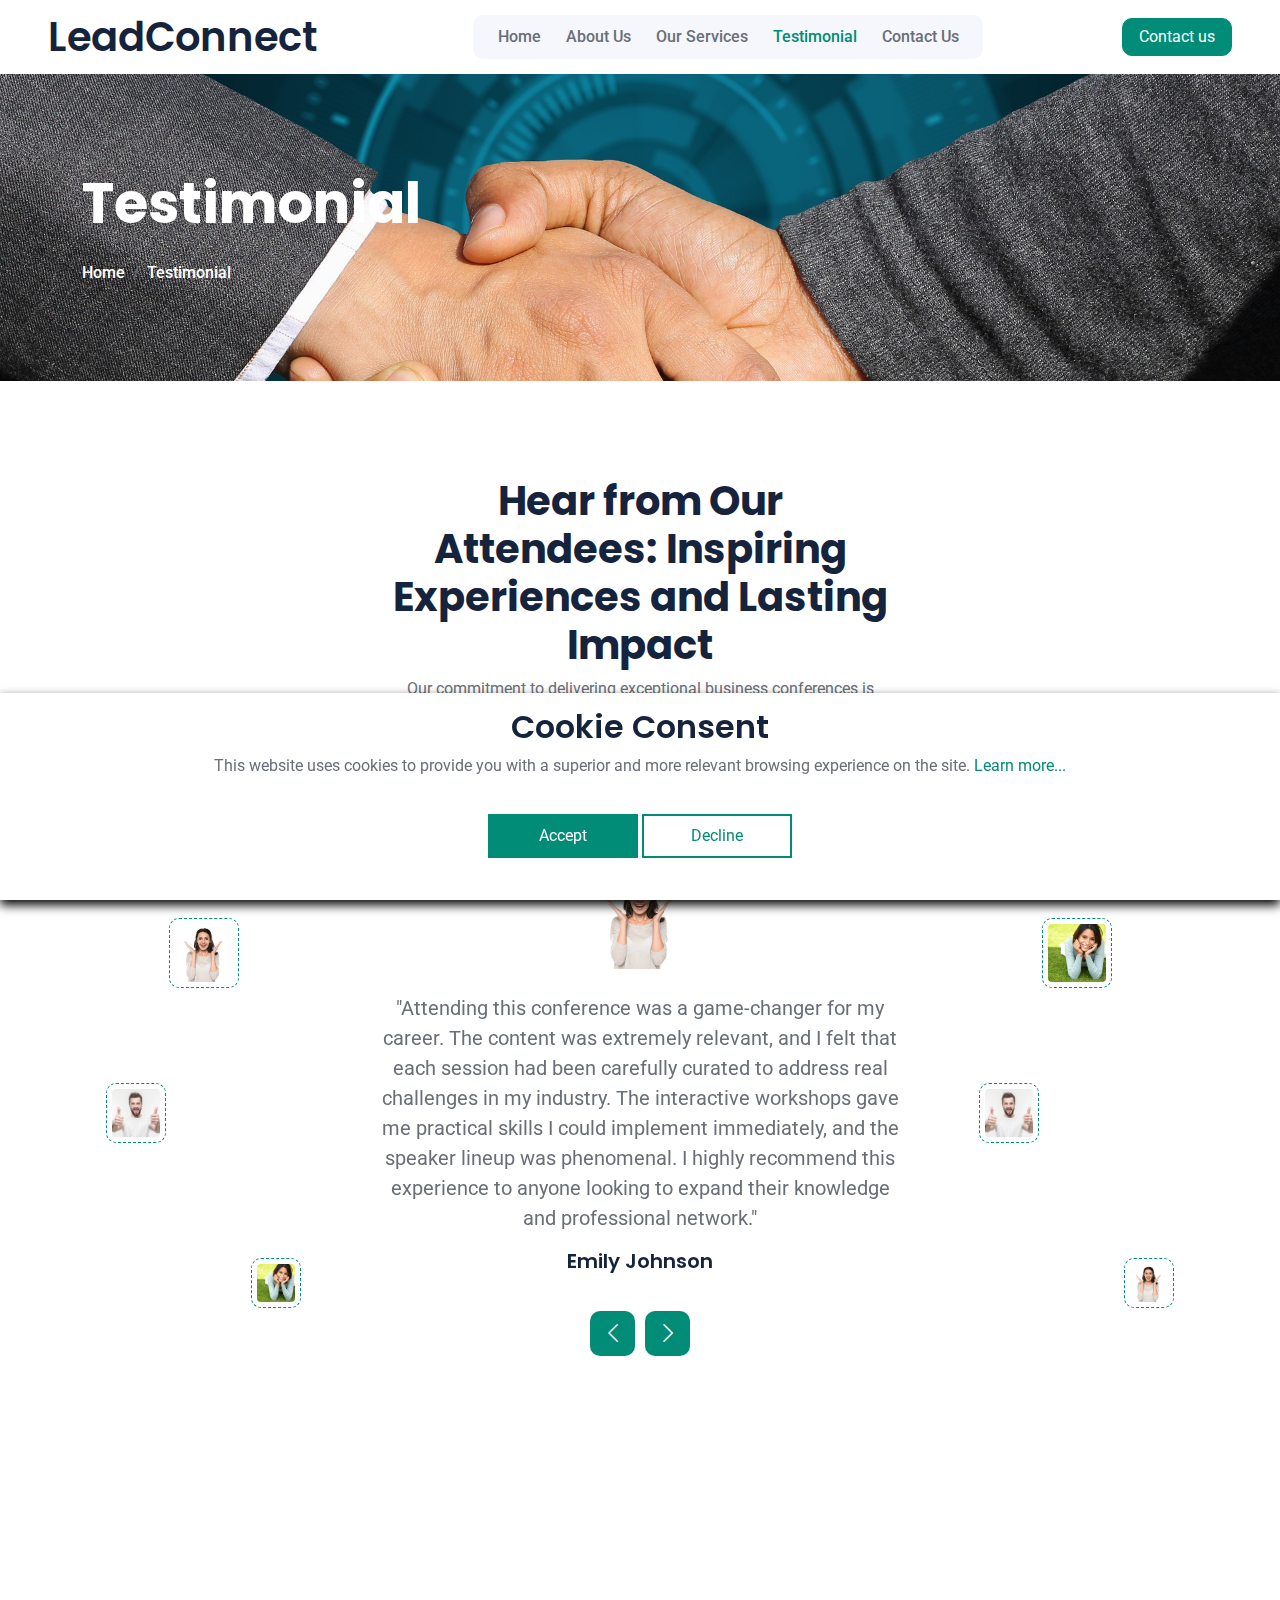
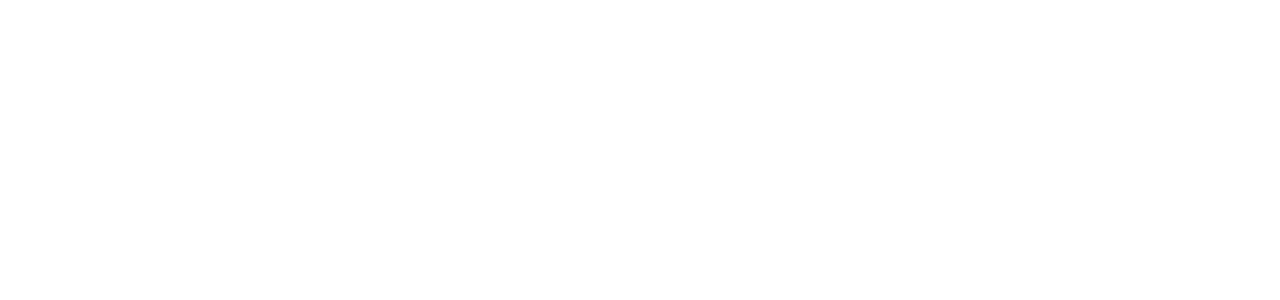
<file: testimonial.html>
<!DOCTYPE html>
<html lang="en">
    <head>
        <meta charset="utf-8" />
        <title>LeadConnect</title>
        <meta content="width=device-width, initial-scale=1.0" name="viewport" />
        <meta content="" name="keywords" />
        <meta content="" name="description" />

        <link rel="shortcut icon" href="img/favicon.png" type="image/x-icon" />

        <!-- Google Web Fonts -->
        <link rel="preconnect" href="https://fonts.googleapis.com" />
        <link rel="preconnect" href="https://fonts.gstatic.com" crossorigin />
        <link
            href="https://fonts.googleapis.com/css2?family=Roboto:wght@400;500&family=Poppins:wght@600;700&display=swap"
            rel="stylesheet"
        />

        <!-- Icon Font Stylesheet -->
        <link
            href="https://cdnjs.cloudflare.com/ajax/libs/font-awesome/5.10.0/css/all.min.css"
            rel="stylesheet"
        />
        <link
            href="https://cdn.jsdelivr.net/npm/bootstrap-icons@1.4.1/font/bootstrap-icons.css"
            rel="stylesheet"
        />

        <!-- Libraries Stylesheet -->
        <link href="lib/animate/animate.min.css" rel="stylesheet" />
        <link
            href="lib/owlcarousel/assets/owl.carousel.min.css"
            rel="stylesheet"
        />

        <!-- Customized Bootstrap Stylesheet -->
        <link href="css/bootstrap.min.css" rel="stylesheet" />

        <!-- Template Stylesheet -->
        <link href="css/style.css" rel="stylesheet" />
    </head>

    <body>
        <!-- Spinner Start -->
        <div
            id="spinner"
            class="show bg-white position-fixed translate-middle w-100 vh-100 top-50 start-50 d-flex align-items-center justify-content-center"
        >
            <div class="spinner-grow text-primary" role="status"></div>
        </div>
        <!-- Spinner End -->

        <!-- Navbar Start -->
        <nav
            class="navbar navbar-expand-lg bg-white navbar-light sticky-top px-4 px-lg-5"
        >
            <a href="index.html" class="navbar-brand d-flex align-items-center">
                <h1 class="m-0">LeadConnect</h1>
            </a>
            <button
                type="button"
                class="navbar-toggler"
                data-bs-toggle="collapse"
                data-bs-target="#navbarCollapse"
            >
                <span class="navbar-toggler-icon"></span>
            </button>
            <div class="collapse navbar-collapse" id="navbarCollapse">
                <div
                    class="navbar-nav mx-auto bg-light rounded pe-4 py-3 py-lg-0"
                >
                    <a href="index.html" class="nav-item nav-link">Home</a>
                    <a href="about.html" class="nav-item nav-link">About Us</a>
                    <a href="service.html" class="nav-item nav-link"
                        >Our Services</a
                    >
                    <a href="testimonial.html" class="nav-item nav-link active"
                        >Testimonial</a
                    >
                    <a href="contact.html" class="nav-item nav-link"
                        >Contact Us</a
                    >
                </div>
            </div>
            <a
                href="contact.html"
                class="btn btn-primary px-3 d-none d-lg-block"
                >Contact us</a
            >
        </nav>
        <!-- Navbar End -->

        <!-- Page Header Start -->
        <div
            class="container-fluid page-header breadcrumbs bg4 py-5 mb-5 wow fadeIn"
            data-wow-delay="0.1s"
        >
            <div class="container py-5">
                <h1
                    class="display-4 animated slideInDown mb-4"
                    style="color: #fff"
                >
                    Testimonial
                </h1>
                <nav aria-label="breadcrumb animated slideInDown">
                    <ol class="breadcrumb mb-0">
                        <li class="breadcrumb-item">
                            <a href="index.html" style="color: #fff">Home</a>
                        </li>

                        <li
                            class="breadcrumb-item active"
                            aria-current="page"
                            style="color: #fff"
                        >
                            Testimonial
                        </li>
                    </ol>
                </nav>
            </div>
        </div>
        <!-- Page Header End -->

        <!-- Testimonial Start -->
        <div class="container-xxl py-5">
            <div class="container">
                <div class="text-center mx-auto" style="max-width: 500px">
                    <h1 class="display-6">
                        Hear from Our Attendees: Inspiring Experiences and
                        Lasting Impact
                    </h1>
                    <p class="mb-5">
                        Our commitment to delivering exceptional business
                        conferences is reflected in the feedback we receive from
                        attendees. We are honored to have made a positive impact
                        on so many professionals and organizations, helping them
                        gain valuable insights, forge important connections, and
                        drive their success. Here’s what some of our past
                        attendees have to say about their experiences with us.
                    </p>
                </div>
                <div class="row g-5">
                    <div class="col-lg-3 d-none d-lg-block">
                        <div class="testimonial-left h-100">
                            <img
                                class="img-fluid animated pulse infinite"
                                src="img/testimonial-1.jpg"
                                alt=""
                            />
                            <img
                                class="img-fluid animated pulse infinite"
                                src="img/testimonial-2.jpg"
                                alt=""
                            />
                            <img
                                class="img-fluid animated pulse infinite"
                                src="img/testimonial-3.jpg"
                                alt=""
                            />
                        </div>
                    </div>
                    <div class="col-lg-6 wow fadeIn" data-wow-delay="0.5s">
                        <div class="owl-carousel testimonial-carousel">
                            <div class="testimonial-item text-center">
                                <img
                                    class="img-fluid rounded mx-auto mb-4"
                                    src="img/testimonial-1.jpg"
                                    alt=""
                                />
                                <p class="fs-5">
                                    "Attending this conference was a
                                    game-changer for my career. The content was
                                    extremely relevant, and I felt that each
                                    session had been carefully curated to
                                    address real challenges in my industry. The
                                    interactive workshops gave me practical
                                    skills I could implement immediately, and
                                    the speaker lineup was phenomenal. I highly
                                    recommend this experience to anyone looking
                                    to expand their knowledge and professional
                                    network."
                                </p>
                                <h5>Emily Johnson</h5>
                            </div>
                            <div class="testimonial-item text-center">
                                <img
                                    class="img-fluid rounded mx-auto mb-4"
                                    src="img/testimonial-2.jpg"
                                    alt=""
                                />
                                <p class="fs-5">
                                    "I’ve been to many business conferences, but
                                    this one truly stood out. The level of
                                    organization, the quality of speakers, and
                                    the attention to detail were remarkable. I
                                    particularly appreciated the networking
                                    events, which felt genuine and productive.
                                    The team went above and beyond to create an
                                    inclusive environment where everyone could
                                    engage meaningfully. I’m already looking
                                    forward to next year’s conference!"
                                </p>
                                <h5>David Smith</h5>
                            </div>
                            <div class="testimonial-item text-center">
                                <img
                                    class="img-fluid rounded mx-auto mb-4"
                                    src="img/testimonial-3.jpg"
                                    alt=""
                                />
                                <p class="fs-5">
                                    "The conference was exactly what I needed to
                                    revitalize my approach to business. The
                                    sessions were packed with useful information
                                    and fresh ideas, and the panel discussions
                                    allowed for in-depth exploration of
                                    important topics. I made invaluable
                                    connections, and I left feeling empowered to
                                    make positive changes in my organization.
                                    This was by far one of the most impactful
                                    professional experiences I’ve had in recent
                                    years."
                                </p>
                                <h5>Linda Chen</h5>
                            </div>
                        </div>
                    </div>
                    <div class="col-lg-3 d-none d-lg-block">
                        <div class="testimonial-right h-100">
                            <img
                                class="img-fluid animated pulse infinite"
                                src="img/testimonial-1.jpg"
                                alt=""
                            />
                            <img
                                class="img-fluid animated pulse infinite"
                                src="img/testimonial-2.jpg"
                                alt=""
                            />
                            <img
                                class="img-fluid animated pulse infinite"
                                src="img/testimonial-3.jpg"
                                alt=""
                            />
                        </div>
                    </div>
                </div>
            </div>
        </div>
        <!-- Testimonial End -->

        <!-- Footer Start -->
        <div
            class="container-fluid bg-dark footer mt-5 pt-5 wow fadeIn"
            data-wow-delay="0.1s"
        >
            <div class="container py-5">
                <div class="row g-5">
                    <div class="col-lg-3 col-md-6">
                        <h1 class="text-white mb-4">LeadConnect</h1>
                        <p>
                            Our mission is to create exceptional business
                            conference experiences that foster learning,
                            connection, and innovation. We bring together
                            industry leaders, experts, and professionals to
                            share insights, build networks, and drive progress
                            across various sectors.
                        </p>
                    </div>
                    <div class="col-lg-3 col-md-6">
                        <h5 class="text-light mb-4">Address</h5>
                        <p>
                            <i class="fa fa-map-marker-alt me-3"></i>161 Maude
                            St, Sandown, Sandton, 2196, South Africa
                        </p>
                        <p><i class="fa fa-phone-alt me-3"></i>+27117790000</p>
                        <p>
                            <i class="fa fa-envelope me-3"></i
                            >lead_connect@gmail.com
                        </p>
                    </div>
                    <div class="col-lg-3 col-md-6">
                        <h5 class="text-light mb-4">Quick Links</h5>
                        <a class="btn btn-link" href="about.html">About Us</a>
                        <a class="btn btn-link" href="contact.html"
                            >Contact Us</a
                        >
                        <a class="btn btn-link" href="service.html"
                            >Our Services</a
                        >
                        <a class="btn btn-link" href="terms-of-use.html"
                            >Terms & Condition</a
                        >
                        <a class="btn btn-link" href="privacy-policy.html"
                            >Privacy</a
                        >
                    </div>
                    <div class="col-lg-3 col-md-6">
                        <h5 class="text-light mb-4">Newsletter</h5>
                        <p>
                            Stay informed and inspired by joining our
                            newsletter! Get exclusive updates on upcoming
                            business conferences, industry insights, and expert
                            advice straight to your inbox.
                        </p>
                        <div
                            class="position-relative mx-auto"
                            style="max-width: 400px"
                        >
                            <input
                                class="form-control bg-transparent w-100 py-3 ps-4 pe-5"
                                type="text"
                                placeholder="Your email"
                                id="email"
                            />
                            <button
                                type="button"
                                class="btn btn-secondary py-2 position-absolute top-0 end-0 mt-2 me-2"
                                id="submit"
                                onclick="sendForm()"
                            >
                                SignUp
                            </button>
                        </div>
                        <div
                            id="result"
                            style="color: red; font-size: 12px"
                        ></div>
                    </div>
                </div>
            </div>
        </div>
        <!-- Footer End -->

        <!-- Back to Top -->
        <a href="#" class="btn btn-lg btn-primary btn-lg-square back-to-top"
            ><i class="bi bi-arrow-up"></i
        ></a>

        <!-- Cookie banner -->
        <div class="cookie-wrapper show">
            <div>
                <i class="bx bx-cookie"></i>
                <h2 style="text-align: center">Cookie Consent</h2>
            </div>

            <div class="data">
                <p>
                    This website uses cookies to provide you with a superior and
                    more relevant browsing experience on the site.
                    <a href="#">Learn more...</a>
                </p>
            </div>

            <div class="buttons">
                <button class="cookie-button" id="acceptBtn">Accept</button>
                <button class="cookie-button" id="declineBtn">Decline</button>
            </div>
        </div>
        <!-- End Cookie banner -->

        <!-- JavaScript Libraries -->
        <script src="https://code.jquery.com/jquery-3.4.1.min.js"></script>
        <script src="https://cdn.jsdelivr.net/npm/bootstrap@5.0.0/dist/js/bootstrap.bundle.min.js"></script>
        <script src="lib/wow/wow.min.js"></script>
        <script src="lib/easing/easing.min.js"></script>
        <script src="lib/waypoints/waypoints.min.js"></script>
        <script src="lib/owlcarousel/owl.carousel.min.js"></script>
        <script src="lib/counterup/counterup.min.js"></script>

        <!-- Template Javascript -->
        <script src="js/main.js"></script>
        <script src="js/cookiebanner.js"></script>
        <script src="js/contact-form.js"></script>
    </body>
</html>
</file>
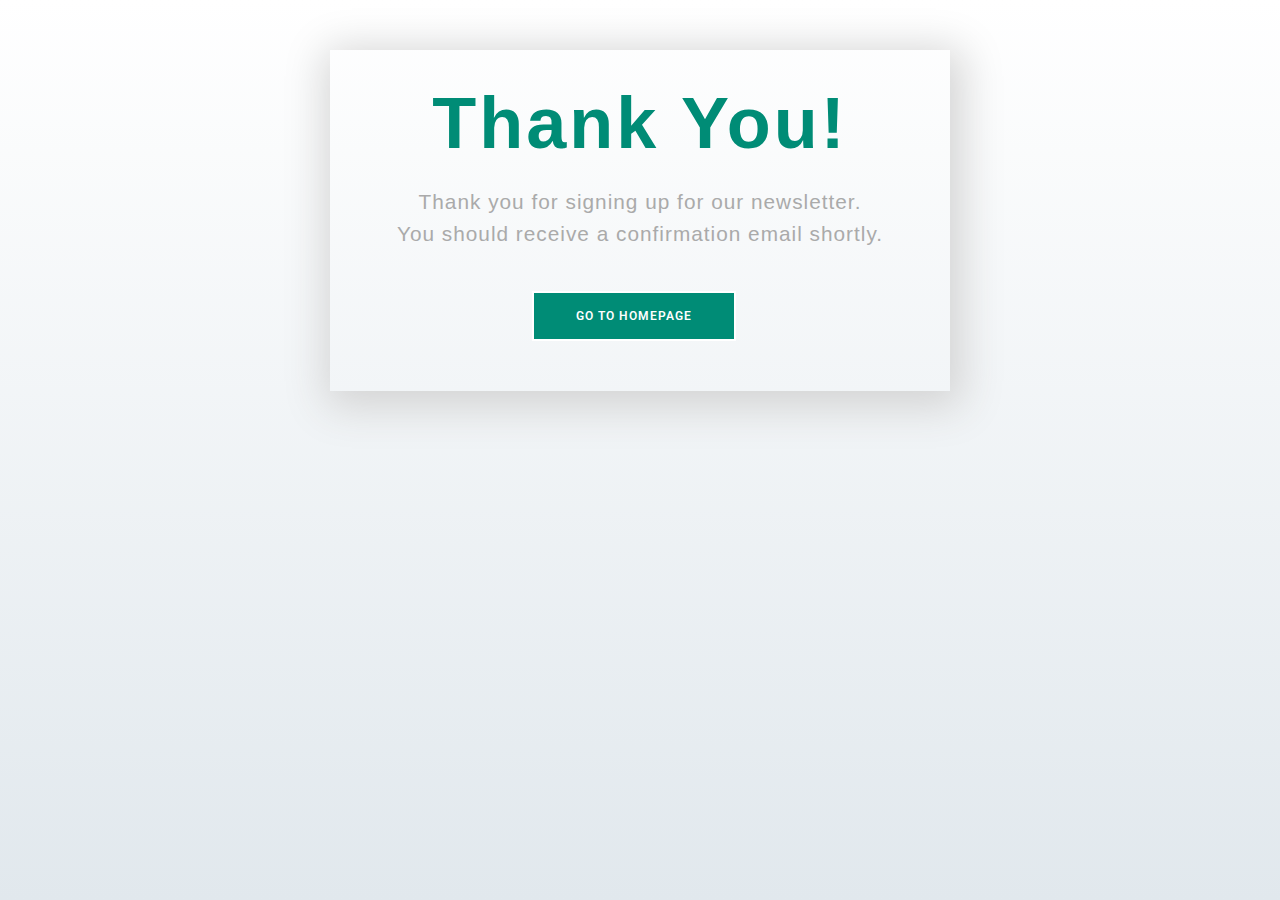
<file: thanks.html>
<!DOCTYPE html>
<html lang="en">
    <head>
        <meta charset="utf-8" />
        <title>LeadConnect</title>
        <meta content="width=device-width, initial-scale=1.0" name="viewport" />
        <meta content="" name="keywords" />
        <meta content="" name="description" />

        <link rel="shortcut icon" href="img/favicon.png" type="image/x-icon" />

        <!-- Google Web Fonts -->
        <link rel="preconnect" href="https://fonts.googleapis.com" />
        <link rel="preconnect" href="https://fonts.gstatic.com" crossorigin />
        <link
            href="https://fonts.googleapis.com/css2?family=Roboto:wght@400;500&family=Poppins:wght@600;700&display=swap"
            rel="stylesheet"
        />

        <!-- Icon Font Stylesheet -->
        <link
            href="https://cdnjs.cloudflare.com/ajax/libs/font-awesome/5.10.0/css/all.min.css"
            rel="stylesheet"
        />
        <link
            href="https://cdn.jsdelivr.net/npm/bootstrap-icons@1.4.1/font/bootstrap-icons.css"
            rel="stylesheet"
        />

        <!-- Libraries Stylesheet -->
        <link href="lib/animate/animate.min.css" rel="stylesheet" />
        <link
            href="lib/owlcarousel/assets/owl.carousel.min.css"
            rel="stylesheet"
        />

        <!-- Customized Bootstrap Stylesheet -->
        <link href="css/bootstrap.min.css" rel="stylesheet" />

        <!-- Template Stylesheet -->
        <link href="css/style.css" rel="stylesheet" />
        <link href="css/thanks.css" rel="stylesheet" />
    </head>
    <body>
        <div class="content">
            <div class="wrapper-1">
                <div class="wrapper-2">
                    <h1>Thank You!</h1>
                    <p>Thank you for signing up for our newsletter.</p>
                    <p>You should receive a confirmation email shortly.</p>
                    <a href="index.html">
                        <button class="go-home">Go to Homepage</button>
                    </a>
                </div>
            </div>
        </div>
    </body>
</html>
</file>
<file: css/style.css>
/********** Template CSS **********/
:root {
    --primary: #008c76ff;
    --secondary: #0dd3f1;
    --light: #f6f7fc;
    --dark: #15233c;
}

.back-to-top {
    position: fixed;
    display: none;
    right: 30px;
    bottom: 30px;
    z-index: 99;
}

/*** Spinner ***/
#spinner {
    opacity: 0;
    visibility: hidden;
    transition: opacity 0.5s ease-out, visibility 0s linear 0.5s;
    z-index: 99999;
}

#spinner.show {
    transition: opacity 0.5s ease-out, visibility 0s linear 0s;
    visibility: visible;
    opacity: 1;
}

/*** Button ***/
.btn {
    transition: 0.5s;
}

.btn.btn-primary,
.btn.btn-outline-primary:hover,
.btn.btn-secondary,
.btn.btn-outline-secondary:hover {
    color: #ffffff;
}

.btn.btn-primary:hover {
    background: var(--secondary);
    border-color: var(--secondary);
}

.btn.btn-secondary:hover {
    background: var(--primary);
    border-color: var(--primary);
}

.btn-square {
    width: 38px;
    height: 38px;
}

.btn-sm-square {
    width: 32px;
    height: 32px;
}

.btn-lg-square {
    width: 48px;
    height: 48px;
}

.btn-square,
.btn-sm-square,
.btn-lg-square {
    padding: 0;
    display: flex;
    align-items: center;
    justify-content: center;
    font-weight: normal;
}

/*** Navbar ***/
.navbar.sticky-top {
    top: -100px;
    transition: 0.5s;
}

.navbar .navbar-brand img {
    max-height: 60px;
}

.navbar .navbar-nav .nav-link {
    margin-left: 25px;
    padding: 10px 0;
    color: #696e77;
    font-weight: 500;
    outline: none;
}

.navbar .navbar-nav .nav-link:hover,
.navbar .navbar-nav .nav-link.active {
    color: var(--primary);
}

.navbar .dropdown-toggle::after {
    border: none;
    content: '\f107';
    font-family: 'Font Awesome 5 Free';
    font-weight: 900;
    vertical-align: middle;
    margin-left: 8px;
}

@media (max-width: 991.98px) {
    .navbar .navbar-brand img {
        max-height: 45px;
    }

    .navbar .navbar-nav {
        margin-top: 20px;
        margin-bottom: 15px;
    }

    .navbar .nav-item .dropdown-menu {
        padding-left: 30px;
    }
}

@media (min-width: 992px) {
    .navbar .nav-item .dropdown-menu {
        display: block;
        border: none;
        margin-top: 0;
        top: 150%;
        right: 0;
        opacity: 0;
        visibility: hidden;
        transition: 0.5s;
    }

    .navbar .nav-item:hover .dropdown-menu {
        top: 100%;
        visibility: visible;
        transition: 0.5s;
        opacity: 1;
    }
}

/*** Header ***/
.carousel-caption {
    top: 0;
    left: 0;
    right: 0;
    bottom: 0;
    display: flex;
    align-items: center;
    text-align: start;
    z-index: 1;
}

.carousel-control-prev,
.carousel-control-next {
    width: 15%;
}

.carousel-control-prev-icon,
.carousel-control-next-icon {
    width: 3rem;
    height: 3rem;
    background-color: var(--primary);
    border: 15px solid var(--primary);
    border-radius: 50px;
}

@media (max-width: 768px) {
    #header-carousel .carousel-item {
        position: relative;
        min-height: 450px;
    }

    #header-carousel .carousel-item img {
        position: absolute;
        width: 100%;
        height: 100%;
        object-fit: cover;
    }
}

.page-header {
    background: url(../img/carousel-1.jpg) center center no-repeat;
    background-size: cover;
}

.bg1 {
    background: url(../img/carousel-3.jpg) center center no-repeat;
    background-size: cover;
}

.bg2 {
    background: url(../img/carousel-4.jpg) center center no-repeat;
    background-size: cover;
}

.bg3 {
    background: url(../img/carousel-5.jpg) center center no-repeat;
    background-size: cover;
}

.bg4 {
    background: url(../img/carousel-6.jpg) center center no-repeat;
    background-size: cover;
}

.page-header .breadcrumb-item,
.page-header .breadcrumb-item a {
    font-weight: 500;
}

.page-header .breadcrumb-item a,
.page-header .breadcrumb-item + .breadcrumb-item::before {
    color: #696e77;
}

.page-header .breadcrumb-item a:hover,
.page-header .breadcrumb-item.active {
    color: var(--primary);
}

/*** Facts ***/
@media (min-width: 992px) {
    .container.facts {
        max-width: 100% !important;
    }

    .container.facts .facts-text {
        padding-left: calc(((100% - 960px) / 2) + 0.75rem);
    }

    .container.facts .facts-counter {
        padding-right: calc(((100% - 960px) / 2) + 0.75rem);
    }
}

@media (min-width: 1200px) {
    .container.facts .facts-text {
        padding-left: calc(((100% - 1140px) / 2) + 0.75rem);
    }

    .container.facts .facts-counter {
        padding-right: calc(((100% - 1140px) / 2) + 0.75rem);
    }
}

@media (min-width: 1400px) {
    .container.facts .facts-text {
        padding-left: calc(((100% - 1320px) / 2) + 0.75rem);
    }

    .container.facts .facts-counter {
        padding-right: calc(((100% - 1320px) / 2) + 0.75rem);
    }
}

.container.facts .facts-text {
    background: linear-gradient(rgba(1, 95, 201, 0.9), rgba(1, 95, 201, 0.9)),
        url(../img/carousel-1.jpg) center right no-repeat;
    background-size: cover;
}

.container.facts .facts-counter {
    background: linear-gradient(
            rgba(255, 255, 255, 0.9),
            rgba(255, 255, 255, 0.9)
        ),
        url(../img/carousel-2.jpg) center right no-repeat;
    background-size: cover;
}

.container.facts .facts-text .h-100,
.container.facts .facts-counter .h-100 {
    padding: 6rem 0;
    display: flex;
    flex-direction: column;
    justify-content: center;
}

/*** Service ***/
.service-item {
    position: relative;
    overflow: hidden;
    box-shadow: 0 0 45px rgba(0, 0, 0, 0.07);
}

.service-item .service-icon {
    width: 90px;
    height: 90px;
    display: flex;
    align-items: center;
    justify-content: center;
}

.service-item .service-icon img {
    max-width: 60px;
    max-height: 60px;
}

.service-item a.btn {
    color: var(--primary);
}

.service-item a.btn:hover {
    color: #ffffff;
    background: var(--primary);
    border-color: var(--primary);
}

/*** Appointment ***/
.appointment {
    background: linear-gradient(rgba(1, 95, 201, 0.9), rgba(1, 95, 201, 0.9)),
        url(../img/carousel-1.jpg) center center no-repeat;
    background-size: cover;
}

/*** Team ***/
.team-item {
    position: relative;
    overflow: hidden;
    box-shadow: 0 0 45px rgba(0, 0, 0, 0.07);
}

.team-item img {
    transition: 0.5s;
}

.team-item:hover img {
    transform: scale(1.1);
}

.team-text {
    position: absolute;
    width: 100%;
    left: 0;
    bottom: -50px;
    opacity: 0;
    transition: 0.5s;
}

.team-item:hover .team-text {
    bottom: 0;
    opacity: 1;
}

.team-item a.btn {
    color: var(--primary);
}

.team-item a.btn:hover {
    color: #ffffff;
    background: var(--primary);
    border-color: var(--primary);
}

/*** Testimonial ***/
.animated.pulse {
    animation-duration: 1.5s;
}

.testimonial-left,
.testimonial-right {
    position: relative;
}

.testimonial-left img,
.testimonial-right img {
    position: absolute;
    padding: 5px;
    border: 1px dashed var(--primary);
    border-radius: 10px;
    object-fit: cover;
}

.testimonial-left img:nth-child(1),
.testimonial-right img:nth-child(3) {
    width: 70px;
    height: 70px;
    top: 10%;
    left: 50%;
    transform: translateX(-50%);
}

.testimonial-left img:nth-child(2),
.testimonial-right img:nth-child(2) {
    width: 60px;
    height: 60px;
    top: 50%;
    left: 10%;
    transform: translateY(-50%);
}

.testimonial-left img:nth-child(3),
.testimonial-right img:nth-child(1) {
    width: 50px;
    height: 50px;
    bottom: 10%;
    right: 10%;
}

.testimonial-carousel .owl-item img {
    width: 100px;
    height: 100px;
    object-fit: cover;
}

.testimonial-carousel .owl-nav {
    margin-top: 30px;
    display: flex;
    justify-content: center;
}

.testimonial-carousel .owl-nav .owl-prev,
.testimonial-carousel .owl-nav .owl-next {
    margin: 0 5px;
    width: 45px;
    height: 45px;
    display: flex;
    align-items: center;
    justify-content: center;
    color: #ffffff;
    background: var(--primary);
    border-radius: 10px;
    font-size: 22px;
    transition: 0.5s;
}

.testimonial-carousel .owl-nav .owl-prev:hover,
.testimonial-carousel .owl-nav .owl-next:hover {
    background: var(--secondary);
}

/*** Footer ***/
.footer {
    color: #a7a8b4;
}

.footer .btn.btn-link {
    display: block;
    margin-bottom: 5px;
    padding: 0;
    text-align: left;
    color: #a7a8b4;
    font-weight: normal;
    text-transform: capitalize;
    transition: 0.3s;
}

.footer .btn.btn-link::before {
    position: relative;
    content: '\f105';
    font-family: 'Font Awesome 5 Free';
    font-weight: 900;
    color: #a7a8b4;
    margin-right: 10px;
}

.footer .btn.btn-link:hover {
    color: var(--light);
    letter-spacing: 1px;
    box-shadow: none;
}

.footer .btn.btn-square {
    color: #a7a8b4;
    border: 1px solid#A7A8B4;
}

.footer .btn.btn-square:hover {
    color: var(--secondary);
    border-color: var(--light);
}

.footer .copyright {
    padding: 25px 0;
    font-size: 15px;
    border-top: 1px solid rgba(256, 256, 256, 0.1);
}

.footer .copyright a {
    color: var(--secondary);
}

.footer .copyright a:hover {
    color: #ffffff;
}

.cookie-wrapper {
    position: fixed;
    bottom: 0px;
    right: 0;
    width: 100%;
    background: #fff;
    padding: 15px 25px 22px;
    transition: right 0.3s ease;
    box-shadow: 0 5px 10px rgb(0, 0, 0);
    z-index: 999;
}
.cookie-wrapper .show {
    right: 20px;
}

.hidden {
    display: none;
}
header i {
    color: #008c76ff;
    font-size: 32px;
    text-align: center;
}
header h2 {
    color: #008c76ff;
    font-weight: 500;
    text-align: center;
}
.data {
    text-align: center;
}
.data p a {
    color: #008c76ff;
    text-decoration: none;
    text-align: center !important;
}
.data p a:hover {
    text-decoration: underline;
}
.buttons {
    padding: 20px 0px;
    text-align: center;
}
.buttons .cookie-button {
    border: 2px solid #008c76ff;
    color: #fff;
    padding: 8px 0;
    background: #008c76ff;
    cursor: pointer;
    width: calc(100% / 2 - 10px);
    transition: all 0.5s ease;
    max-width: 150px;
    border-radius: 0;
}
.buttons #acceptBtn:hover {
    background-color: transparent;
    color: #008c76ff;
}
#declineBtn {
    background-color: #fff;
    color: #008c76ff;
}
#declineBtn:hover {
    background-color: #008c76ff;
    color: #fff;
}
/* Footer Style */
</file>
<file: css/thanks.css>
* {
    box-sizing: border-box;
}
body {
    background: #ffffff;
    background: linear-gradient(to bottom, #ffffff 0%, #e1e8ed 100%);
    filter: progid:DXImageTransform.Microsoft.gradient( startColorstr='#ffffff', endColorstr='#e1e8ed',GradientType=0 );
    height: 100%;
    margin: 0;
    background-repeat: no-repeat;
    background-attachment: fixed;
}

.wrapper-1 {
    width: 100%;
    height: 100vh;
    display: flex;
    flex-direction: column;
}
.wrapper-2 {
    padding: 30px;
    text-align: center;
}
h1 {
    font-family: 'Source Sans Pro', sans-serif;
    font-size: 4em;
    letter-spacing: 3px;
    color: #008c76ff;
    margin: 0;
    margin-bottom: 20px;
}
.wrapper-2 p {
    margin: 0;
    font-size: 1.3em;
    color: #aaa;
    font-family: 'Source Sans Pro', sans-serif;
    letter-spacing: 1px;
}
.go-home {
    background: #008c76ff;
    border: 2px solid #ffffff;
    color: #ffffff;
    font-weight: 600;
    letter-spacing: 1px;
    font-size: 12px;
    padding: 14px 42px;
    margin-top: 42px;
    margin-right: 12px;
    -webkit-transition: all 0.4s ease-in-out;
    transition: all 0.4s ease-in-out;
    visibility: visible;
    animation-delay: 2.3s;
    animation-name: fadeInUp;
    text-decoration: none;
    text-transform: uppercase;
    cursor: pointer;
    border-radius: 0;
}
.go-home:hover {
    background: transparent;
    border-color: #008c76ff;
}
a:hover .go-home {
    color: #008c76ff;
}
.go-home a {
    text-decoration: none;
    color: #fff;
}

.footer-like {
    margin-top: auto;
    background: #d7e6fe;
    padding: 6px;
    text-align: center;
}
.footer-like p {
    margin: 0;
    padding: 4px;
    color: #ffc107;
    font-family: 'Source Sans Pro', sans-serif;
    letter-spacing: 1px;
}
.footer-like p a {
    text-decoration: none;
    color: #ffc107;
    font-weight: 600;
}

@media (min-width: 360px) {
    h1 {
        font-size: 4.5em;
    }
    .go-home {
        margin-bottom: 20px;
    }
}

@media (min-width: 600px) {
    .content {
        max-width: 1000px;
        margin: 0 auto;
    }
    .wrapper-1 {
        height: initial;
        max-width: 620px;
        margin: 0 auto;
        margin-top: 50px;
        box-shadow: 4px 8px 40px 8px lightgray;
    }
}
</file>
